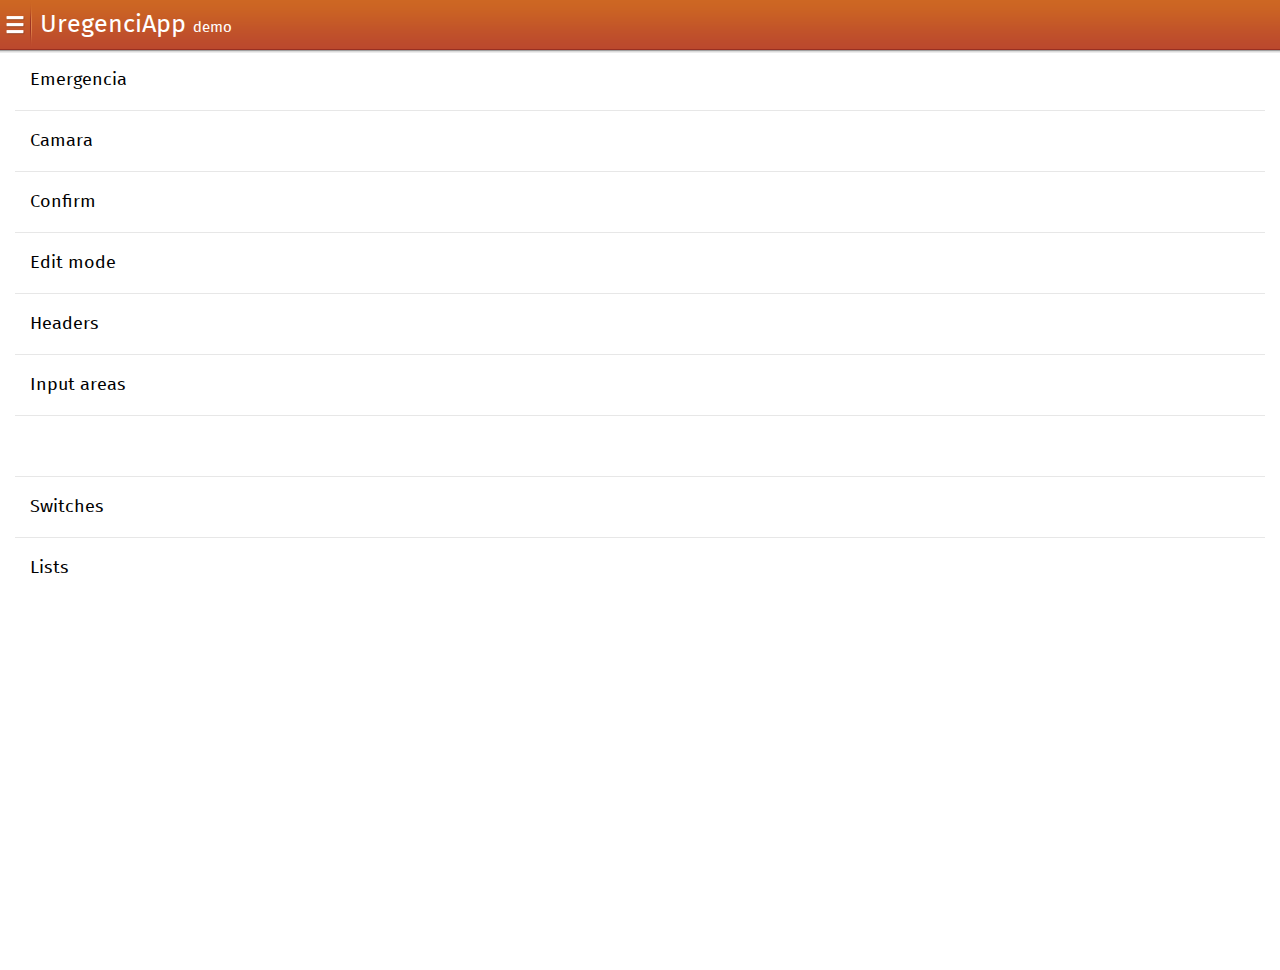
<file: index.html>
<!DOCTYPE html>
<html>
<head>
  <meta charset="utf-8">
  <title>Building Blocks app</title>
  <script>
    // Trun it to false to always install 'normal' package
    var supportHIDPI = false;
    var isFFOS = ("mozApps" in navigator && navigator.userAgent.search("Mobile") != -1);

    if ( isFFOS ) {
      var manifestUrl = '/package/package.manifest';
      var req = navigator.mozApps.installPackage(manifestUrl);
      req.onsuccess = function() {
        console.log(this.result.origin);
      };
      req.onerror = function() {
        console.log(this.error.name);
      };

    } else {
      window.location.href = "views/main.html"
    }

  </script>
</head>
<body>
</body>
</html>
</file>
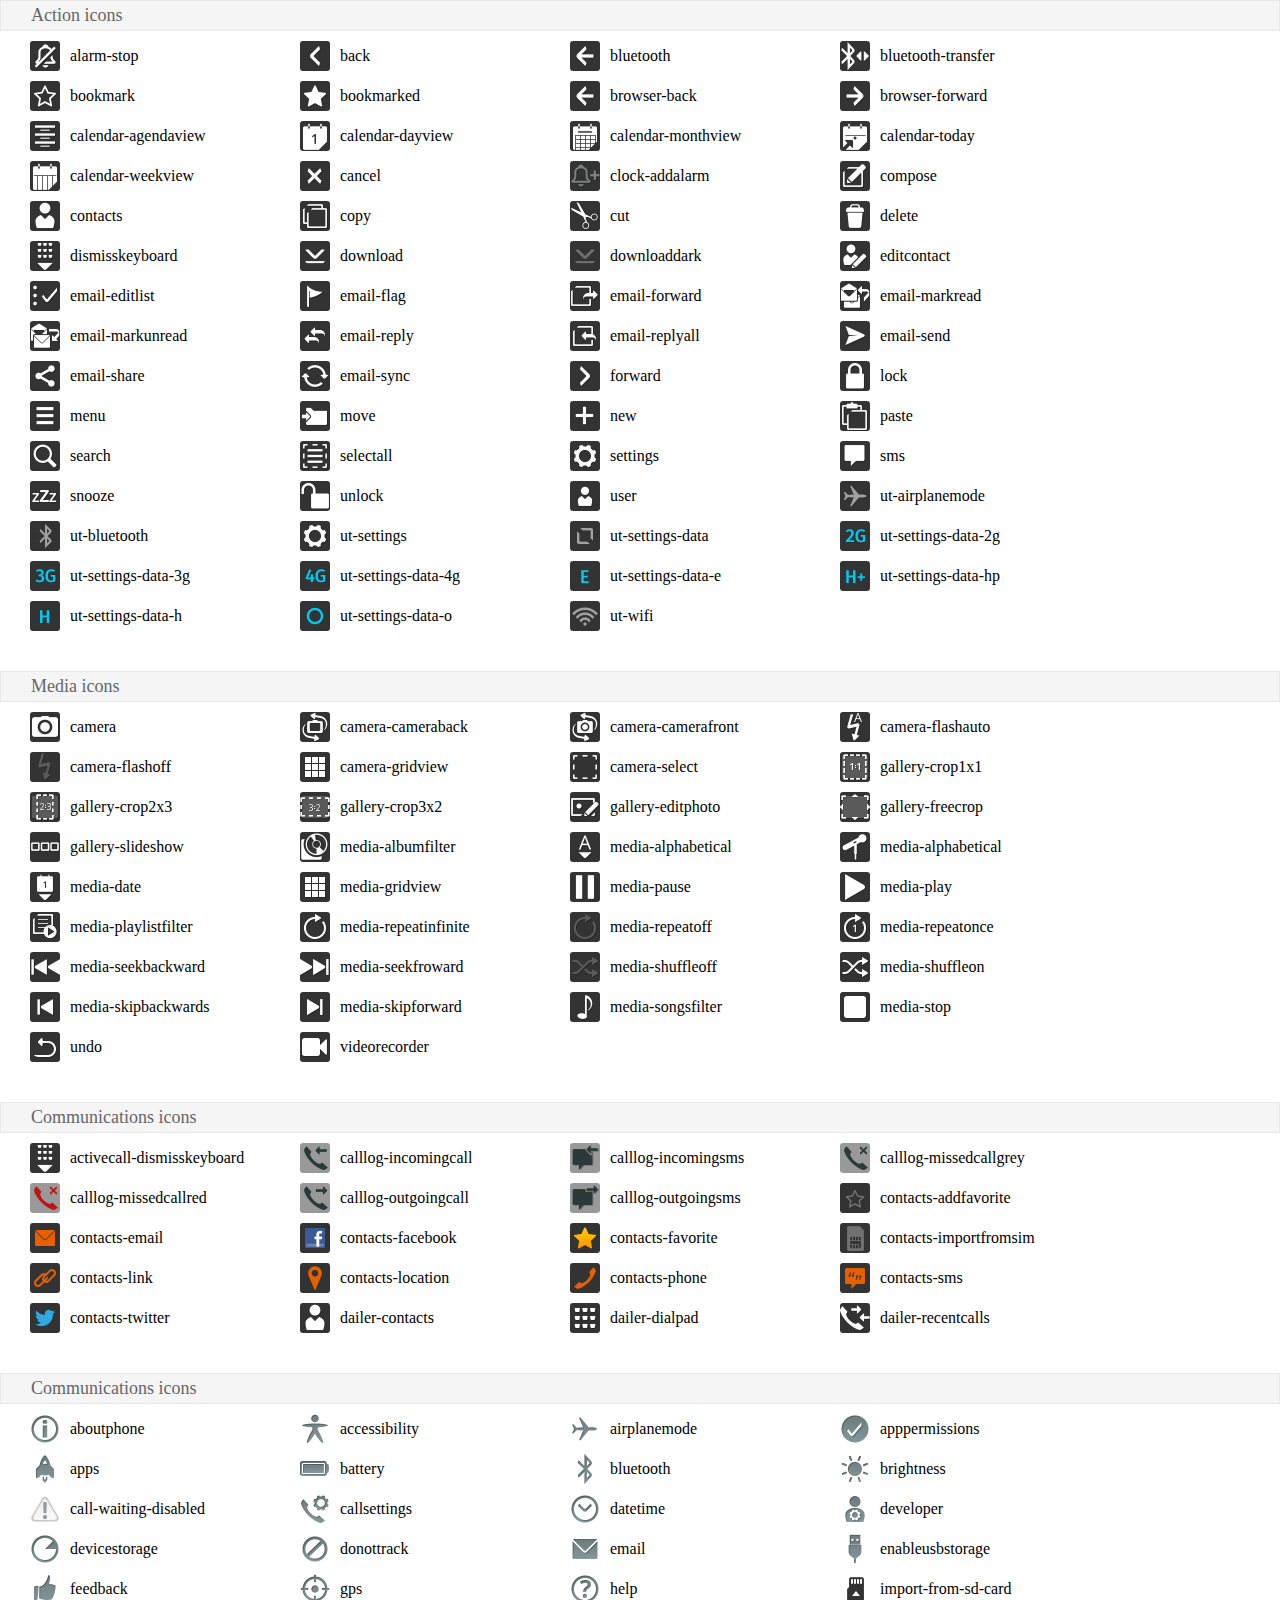
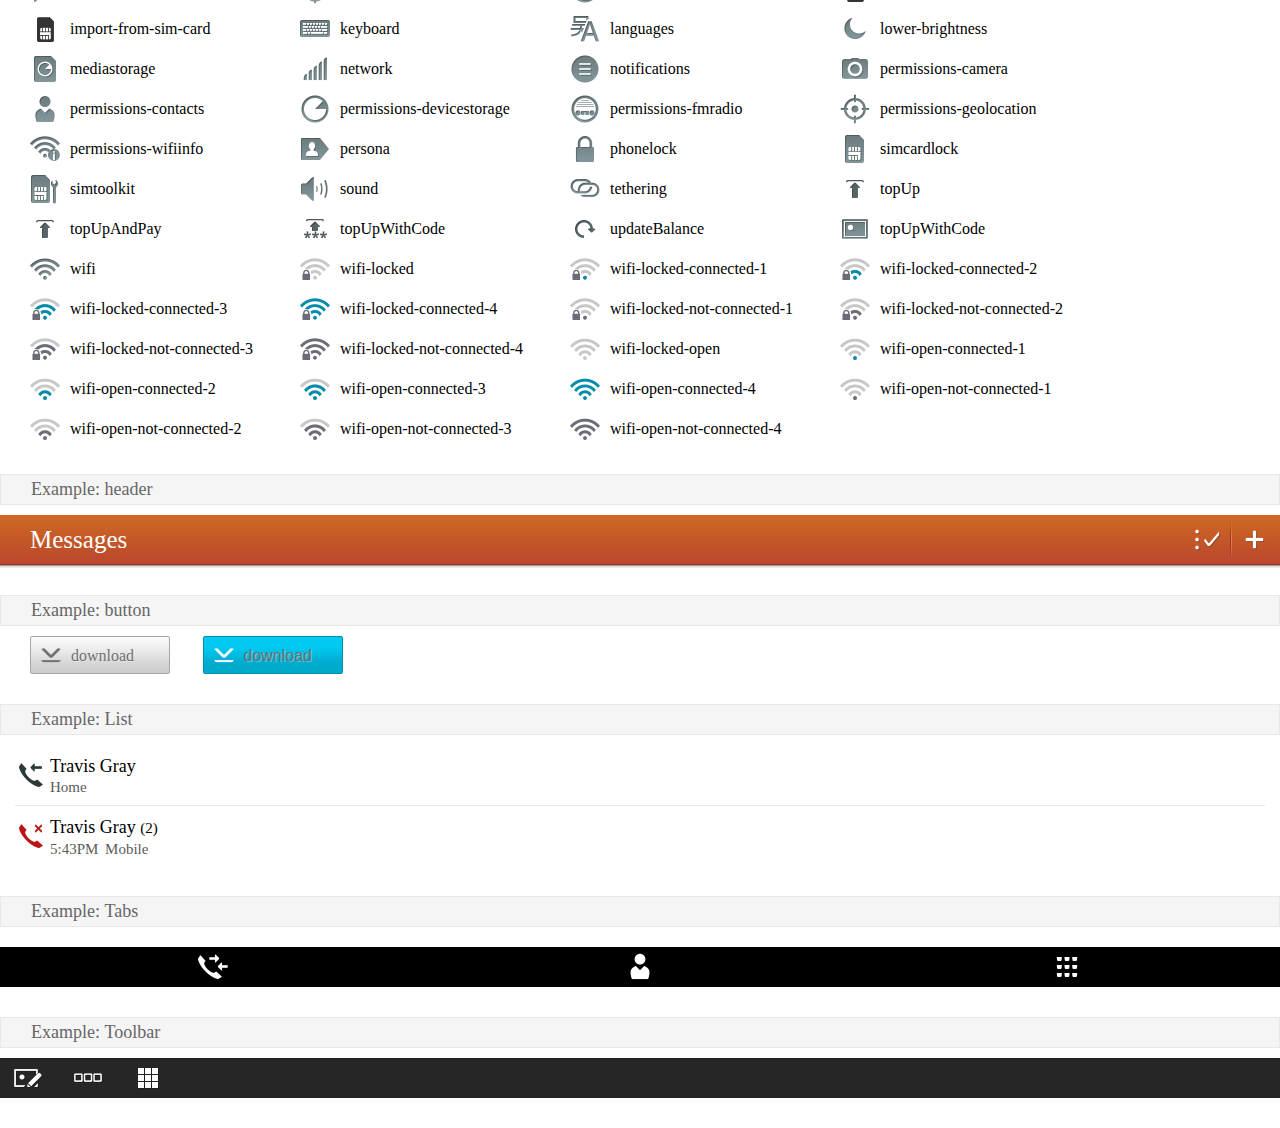
<file: icons/index.html>
<!DOCTYPE html>
<html>
<head>
  <meta charset="utf-8">
  <title>icons</title>

  <link rel="stylesheet" type="text/css" href="../style/buttons.css">
  <link rel="stylesheet" type="text/css" href="../style/headers.css">
  <link rel="stylesheet" type="text/css" href="../style_unstable/lists.css">
  <link rel="stylesheet" type="text/css" href="../style_unstable/tabs.css">
  <link rel="stylesheet" type="text/css" href="../style_unstable/toolbars.css">

  <link rel="stylesheet" type="text/css" href="../cross_browser.css">

  <link rel="stylesheet" type="text/css" href="styles/action_icons.css">
  <link rel="stylesheet" type="text/css" href="styles/media_icons.css">
  <link rel="stylesheet" type="text/css" href="styles/comms_icons.css">
  <link rel="stylesheet" type="text/css" href="styles/settings_icons.css">

  <style>
    /* Styles to make this demo work, don't need to use them in your apps */
    html, body {
      margin: 0;
      padding: 0;
      font-size: 10px;
      background-color: #fff;
    }
    h2 {
      font-size: 1.8rem;
      font-weight: lighter;
      color: #666;
      margin: -1px 0 0;
      background-color: #f5f5f5;
      padding: 0.4rem 0.4rem 0.4rem 3rem;
      border: solid 1px #e8e8e8;
      margin: 30px 0 10px 0;
    }
    h2:first-child {
      margin-top: 0;
    }
    section.icons {
      margin-bottom: 20px;
      display: block;
      overflow: hidden;
    }
    section.icons ul {
      list-style: none;
      margin: 0;
      padding: 0 30px;
      display: block;
      overflow: hidden;
    }
    section.icons li.action-icon,
    section.icons li.comms-icon,
    section.icons li.settings-icon,
    section.icons li.media-icon {
      line-height: 30px;
      font-size: 16px;
      margin-bottom: 10px;
      position: relative;
      float: left;
      width: 270px;
    }
    section.icons li.action-icon:after,
    section.icons li.comms-icon:after,
    section.icons li.settings-icon:after,
    section.icons li.media-icon:after {
        background: rgba(0,0,0, 0.8);
        content: "";
        width: 30px;
        height: 30px;
        position: absolute;
        left: 0;
        border-radius: 3px;
        -moz-border-radius: 3px;
        -webkit-border-radius: 3px;
    }
    section.icons li.settings-icon:after {
        background: #fff;
    }
    section.icons li.comms-icon.dark:after {
        background: rgba(0,0,0, 0.4);
    }
    section.icons li.action-icon:before,
    section.icons li.comms-icon:before,
    section.icons li.settings-icon:before,
    section.icons li.media-icon:before {
        z-index: 1;
    }
    section.icons li.action-icon span,
    section.icons li.comms-icon span,
    section.icons li.settings-icon span,
    section.icons li.media-icon span {
        padding-left: 40px;
    }

    section.examples .action-icon {
      margin: 0 0 0 30px;
      width: 14rem;
    }
    section.examples [role="toolbar"] {
      display: block;
      overflow: hidden;
      position: relative;
      margin: 0 0 30px 0;
    }
    section.examples [role="tablist"] {
      height: 5rem;
      display: block;
      overflow: hidden;
      position: relative;
      margin: 0 0 30px 0;
    }
  </style>
</head>
<body>

  <section class="icons">
    <h2>Action icons</h2>
    <ul>
      <li class="action-icon alarm-stop"><span>alarm-stop</span></li>
      <li class="action-icon back"><span>back</span></li>
      <li class="action-icon bluetooth"><span>bluetooth</span></li>
      <li class="action-icon bluetooth-transfer"><span>bluetooth-transfer</span></li>
      <li class="action-icon bookmark"><span>bookmark</span></li>
      <li class="action-icon bookmarked"><span>bookmarked</span></li>
      <li class="action-icon browser-back"><span>browser-back</span></li>
      <li class="action-icon browser-forward"><span>browser-forward</span></li>
      <li class="action-icon calendar-agendaview"><span>calendar-agendaview</span></li>
      <li class="action-icon calendar-dayview"><span>calendar-dayview</span></li>
      <li class="action-icon calendar-monthview"><span>calendar-monthview</span></li>
      <li class="action-icon calendar-today"><span>calendar-today</span></li>
      <li class="action-icon calendar-weekview"><span>calendar-weekview</span></li>
      <li class="action-icon cancel"><span>cancel</span></li>
      <li class="action-icon clock-addalarm"><span>clock-addalarm</span></li>
      <li class="action-icon compose"><span>compose</span></li>
      <li class="action-icon contacts"><span>contacts</span></li>
      <li class="action-icon copy"><span>copy</span></li>
      <li class="action-icon cut"><span>cut</span></li>
      <li class="action-icon delete"><span>delete</span></li>
      <li class="action-icon dismisskeyboard"><span>dismisskeyboard</span></li>
      <li class="action-icon download"><span>download</span></li>
      <li class="action-icon downloaddark"><span>downloaddark</span></li>
      <li class="action-icon editcontact"><span>editcontact</span></li>
      <li class="action-icon email-editlist"><span>email-editlist</span></li>
      <li class="action-icon email-flag"><span>email-flag</span></li>
      <li class="action-icon email-forward"><span>email-forward</span></li>
      <li class="action-icon email-markread"><span>email-markread</span></li>
      <li class="action-icon email-markunread"><span>email-markunread</span></li>
      <li class="action-icon email-reply"><span>email-reply</span></li>
      <li class="action-icon email-replyall"><span>email-replyall</span></li>
      <li class="action-icon email-send"><span>email-send</span></li>
      <li class="action-icon email-share"><span>email-share</span></li>
      <li class="action-icon email-sync"><span>email-sync</span></li>
      <li class="action-icon forward"><span>forward</span></li>
      <li class="action-icon lock"><span>lock</span></li>
      <li class="action-icon menu"><span>menu</span></li>
      <li class="action-icon move"><span>move</span></li>
      <li class="action-icon new"><span>new</span></li>
      <li class="action-icon paste"><span>paste</span></li>
      <li class="action-icon search"><span>search</span></li>
      <li class="action-icon selectall"><span>selectall</span></li>
      <li class="action-icon settings"><span>settings</span></li>
      <li class="action-icon sms"><span>sms</span></li>
      <li class="action-icon snooze"><span>snooze</span></li>
      <li class="action-icon unlock"><span>unlock</span></li>
      <li class="action-icon user"><span>user</span></li>
      <li class="action-icon ut-airplanemode"><span>ut-airplanemode</span></li>
      <li class="action-icon ut-bluetooth"><span>ut-bluetooth</span></li>
      <li class="action-icon ut-settings"><span>ut-settings</span></li>
      <li class="action-icon ut-settings-data"><span>ut-settings-data</span></li>
      <li class="action-icon ut-settings-data-2g"><span>ut-settings-data-2g</span></li>
      <li class="action-icon ut-settings-data-3g"><span>ut-settings-data-3g</span></li>
      <li class="action-icon ut-settings-data-4g"><span>ut-settings-data-4g</span></li>
      <li class="action-icon ut-settings-data-e"><span>ut-settings-data-e</span></li>
      <li class="action-icon ut-settings-data-hp"><span>ut-settings-data-hp</span></li>
      <li class="action-icon ut-settings-data-h"><span>ut-settings-data-h</span></li>
      <li class="action-icon ut-settings-data-o"><span>ut-settings-data-o</span></li>
      <li class="action-icon ut-wifi"><span>ut-wifi</span></li>
    </ul>

    <h2>Media icons</h2>
    <ul class="icons-view">
      <li class="media-icon camera"><span>camera</span></li>
      <li class="media-icon camera-cameraback"><span>camera-cameraback</span></li>
      <li class="media-icon camera-camerafront"><span>camera-camerafront</span></li>
      <li class="media-icon camera-flashauto"><span>camera-flashauto</span></li>
      <li class="media-icon camera-flashoff"><span>camera-flashoff</span></li>
      <li class="media-icon camera-gridview"><span>camera-gridview</span></li>
      <li class="media-icon camera-select"><span>camera-select</span></li>
      <li class="media-icon gallery-crop1x1"><span>gallery-crop1x1</span></li>
      <li class="media-icon gallery-crop2x3"><span>gallery-crop2x3</span></li>
      <li class="media-icon gallery-crop3x2"><span>gallery-crop3x2</span></li>
      <li class="media-icon gallery-editphoto"><span>gallery-editphoto</span></li>
      <li class="media-icon gallery-freecrop"><span>gallery-freecrop</span></li>
      <li class="media-icon gallery-slideshow"><span>gallery-slideshow</span></li>
      <li class="media-icon media-albumfilter"><span>media-albumfilter</span></li>
      <li class="media-icon media-alphabetical"><span>media-alphabetical</span></li>
      <li class="media-icon media-artistfilter"><span>media-alphabetical</span></li>
      <li class="media-icon media-date"><span>media-date</span></li>
      <li class="media-icon media-gridview"><span>media-gridview</span></li>
      <li class="media-icon media-pause"><span>media-pause</span></li>
      <li class="media-icon media-play"><span>media-play</span></li>
      <li class="media-icon media-playlistfilter"><span>media-playlistfilter</span></li>
      <li class="media-icon media-repeatinfinite"><span>media-repeatinfinite</span></li>
      <li class="media-icon media-repeatoff"><span>media-repeatoff</span></li>
      <li class="media-icon media-repeatonce"><span>media-repeatonce</span></li>
      <li class="media-icon media-seekbackward"><span>media-seekbackward</span></li>
      <li class="media-icon media-seekfroward"><span>media-seekfroward</span></li>
      <li class="media-icon media-shuffleoff"><span>media-shuffleoff</span></li>
      <li class="media-icon media-shuffleon"><span>media-shuffleon</span></li>
      <li class="media-icon media-skipbackwards"><span>media-skipbackwards</span></li>
      <li class="media-icon media-skipforward"><span>media-skipforward</span></li>
      <li class="media-icon media-songsfilter"><span>media-songsfilter</span></li>
      <li class="media-icon media-stop"><span>media-stop</span></li>
      <li class="media-icon undo"><span>undo</span></li>
      <li class="media-icon videorecorder"><span>videorecorder</span></li>
    </ul>

    <h2>Communications icons</h2>
    <ul class="icons-view">
      <li class="comms-icon activecall-dismisskeyboard"><span>activecall-dismisskeyboard</span></li>
      <li class="comms-icon dark calllog-incomingcall"><span>calllog-incomingcall</span></li>
      <li class="comms-icon dark calllog-incomingsms"><span>calllog-incomingsms</span></li>
      <li class="comms-icon dark calllog-missedcallgrey"><span>calllog-missedcallgrey</span></li>
      <li class="comms-icon dark calllog-missedcallred"><span>calllog-missedcallred</span></li>
      <li class="comms-icon dark calllog-outgoingcall"><span>calllog-outgoingcall</span></li>
      <li class="comms-icon dark calllog-outgoingsms"><span>calllog-outgoingsms</span></li>
      <li class="comms-icon contacts-addfavorite"><span>contacts-addfavorite</span></li>
      <li class="comms-icon contacts-email"><span>contacts-email</span></li>
      <li class="comms-icon contacts-facebook"><span>contacts-facebook</span></li>
      <li class="comms-icon contacts-favorite"><span>contacts-favorite</span></li>
      <li class="comms-icon contacts-importfromsim"><span>contacts-importfromsim</span></li>
      <li class="comms-icon contacts-link"><span>contacts-link</span></li>
      <li class="comms-icon contacts-location"><span>contacts-location</span></li>
      <li class="comms-icon contacts-phone"><span>contacts-phone</span></li>
      <li class="comms-icon contacts-sms"><span>contacts-sms</span></li>
      <li class="comms-icon contacts-twitter"><span>contacts-twitter</span></li>
      <li class="comms-icon dailer-contacts"><span>dailer-contacts</span></li>
      <li class="comms-icon dailer-dialpad"><span>dailer-dialpad</span></li>
      <li class="comms-icon dailer-recentcalls"><span>dailer-recentcalls</span></li>
    </ul>

    <h2>Communications icons</h2>
    <ul class="icons-view">
      <li class="settings-icon aboutphone"><span>aboutphone</span></li>
      <li class="settings-icon accessibility"><span>accessibility</span></li>
      <li class="settings-icon airplanemode"><span>airplanemode</span></li>
      <li class="settings-icon apppermissions"><span>apppermissions</span></li>
      <li class="settings-icon apps"><span>apps</span></li>
      <li class="settings-icon battery"><span>battery</span></li>
      <li class="settings-icon bluetooth"><span>bluetooth</span></li>
      <li class="settings-icon brightness"><span>brightness</span></li>
      <li class="settings-icon call-waiting-disabled"><span>call-waiting-disabled</span></li>
      <li class="settings-icon callsettings"><span>callsettings</span></li>
      <li class="settings-icon datetime"><span>datetime</span></li>
      <li class="settings-icon developer"><span>developer</span></li>
      <li class="settings-icon devicestorage"><span>devicestorage</span></li>
      <li class="settings-icon donottrack"><span>donottrack</span></li>
      <li class="settings-icon email"><span>email</span></li>
      <li class="settings-icon enableusbstorage"><span>enableusbstorage</span></li>
      <li class="settings-icon feedback"><span>feedback</span></li>
      <li class="settings-icon gps"><span>gps</span></li>
      <li class="settings-icon help"><span>help</span></li>
      <li class="settings-icon import-from-sd-card"><span>import-from-sd-card</span></li>
      <li class="settings-icon import-from-sim-card"><span>import-from-sim-card</span></li>
      <li class="settings-icon keyboard"><span>keyboard</span></li>
      <li class="settings-icon languages"><span>languages</span></li>
      <li class="settings-icon lower-brightness"><span>lower-brightness</span></li>
      <li class="settings-icon mediastorage"><span>mediastorage</span></li>
      <li class="settings-icon network"><span>network</span></li>
      <li class="settings-icon notifications"><span>notifications</span></li>
      <li class="settings-icon permissions-camera"><span>permissions-camera</span></li>
      <li class="settings-icon permissions-contacts"><span>permissions-contacts</span></li>
      <li class="settings-icon permissions-devicestorage"><span>permissions-devicestorage</span></li>
      <li class="settings-icon permissions-fmradio"><span>permissions-fmradio</span></li>
      <li class="settings-icon permissions-geolocation"><span>permissions-geolocation</span></li>
      <li class="settings-icon permissions-wifiinfo"><span>permissions-wifiinfo</span></li>
      <li class="settings-icon persona"><span>persona</span></li>
      <li class="settings-icon phonelock"><span>phonelock</span></li>
      <li class="settings-icon simcardlock"><span>simcardlock</span></li>
      <li class="settings-icon simtoolkit"><span>simtoolkit</span></li>
      <li class="settings-icon sound"><span>sound</span></li>
      <li class="settings-icon tethering"><span>tethering</span></li>
      <li class="settings-icon topUp"><span>topUp</span></li>
      <li class="settings-icon topUpAndPay"><span>topUpAndPay</span></li>
      <li class="settings-icon topUpWithCode"><span>topUpWithCode</span></li>
      <li class="settings-icon updateBalance"><span>updateBalance</span></li>
      <li class="settings-icon wallpaper"><span>topUpWithCode</span></li>
      <li class="settings-icon wifi"><span>wifi</span></li>
      <li class="settings-icon wifi-locked"><span>wifi-locked</span></li>
      <li class="settings-icon wifi-locked-connected-1"><span>wifi-locked-connected-1</span></li>
      <li class="settings-icon wifi-locked-connected-2"><span>wifi-locked-connected-2</span></li>
      <li class="settings-icon wifi-locked-connected-3"><span>wifi-locked-connected-3</span></li>
      <li class="settings-icon wifi-locked-connected-4"><span>wifi-locked-connected-4</span></li>
      <li class="settings-icon wifi-locked-not-connected-1"><span>wifi-locked-not-connected-1</span></li>
      <li class="settings-icon wifi-locked-not-connected-2"><span>wifi-locked-not-connected-2</span></li>
      <li class="settings-icon wifi-locked-not-connected-3"><span>wifi-locked-not-connected-3</span></li>
      <li class="settings-icon wifi-locked-not-connected-4"><span>wifi-locked-not-connected-4</span></li>
      <li class="settings-icon wifi-open"><span>wifi-locked-open</span></li>
      <li class="settings-icon wifi-open-connected-1"><span>wifi-open-connected-1</span></li>
      <li class="settings-icon wifi-open-connected-2"><span>wifi-open-connected-2</span></li>
      <li class="settings-icon wifi-open-connected-3"><span>wifi-open-connected-3</span></li>
      <li class="settings-icon wifi-open-connected-4"><span>wifi-open-connected-4</span></li>
      <li class="settings-icon wifi-open-not-connected-1"><span>wifi-open-not-connected-1</span></li>
      <li class="settings-icon wifi-open-not-connected-2"><span>wifi-open-not-connected-2</span></li>
      <li class="settings-icon wifi-open-not-connected-3"><span>wifi-open-not-connected-3</span></li>
      <li class="settings-icon wifi-open-not-connected-4"><span>wifi-open-not-connected-4</span></li>
    </ul>
  </section>

  <section class="examples">
    <h2>Example: <strong>header</strong></h2>

    <section role="region">
      <header>
        <menu type="toolbar">
          <a href="#"><span class="icon action-icon email-editlist">edit</span></a>
          <a href="#"><span class="icon action-icon new">add</span></a>
        </menu>
        <h1>Messages</h1>
      </header>
    </section>
    
    <h2>Example: <strong>button</strong></h2>
    <div>
      <a class="action-icon downloaddark"role="button" href="#">download</a>
      <button class="action-icon download recommend">download</button>
    </div>
    
    <h2>Example: <strong>List</strong></h2>
    <section data-type="list">
      <ul>
        <li>
          <aside class="icon comms-icon calllog-incomingcall">
            asidecall
          </aside>
          <a href="#">
            <p>Travis Gray</p>
            <p>Home</p>
          </a>
        </li>
        <li>
          <aside class="icon comms-icon calllog-missedcallred">
            asidecall
          </aside>
          <p>Travis Gray <em>(2)</em></p>
          <p>
            <time datetime="17:43">5:43PM</time>
            Mobile
          </p>
        </li>
      </ul>
    </section>
    
    <h2>Example: <strong>Tabs</strong></h2>
    <ul role="tablist" data-items="3" class="bottom">
      <li id="panel1" role="tab">
        <a href="#panel1" class="icon comms-icon dailer-recentcalls">comms</a>
        <div role="tabpanel"></div>
      </li>
      <li id="panel2" role="tab">
        <a href="#panel2" class="icon comms-icon dailer-contacts">contacts</a>
        <div role="tabpanel"></div>
      </li>
      <li id="panel3" role="tab">
        <a class="icon comms-icon dailer-dialpad">dialer</a>
        <div role="tabpanel"></div>
      </li>
    </ul>

    <h2>Example: <strong>Toolbar</strong></h2>
    <div role="toolbar">
      <ul>
        <li><button class="media-icon gallery-editphoto">Edit</button></li>
        <li><button class="media-icon gallery-slideshow">Slideshow</button></li>
        <li><button class="media-icon media-gridview">Grid</button></li>
      </ul>
      <ul></ul>
    </div>
  </section>
</body>
</html>
</file>
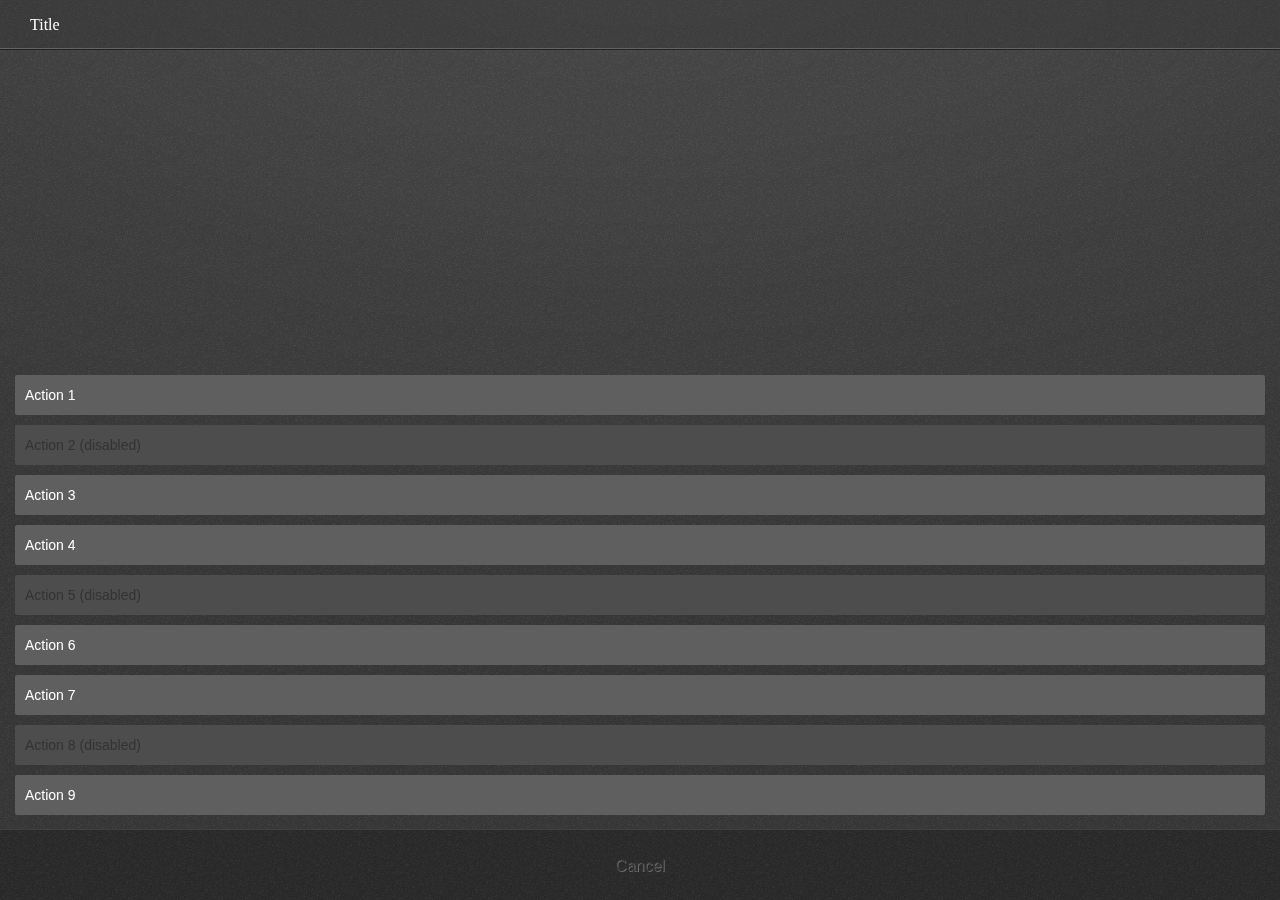
<file: style/action_menu/index.html>
<!DOCTYPE html>
<html>
<head>
  <meta charset="utf-8">
  <title>Action menu</title>
  <meta name="description" content="Presenting a list of actions related to the App content">

  <link rel="stylesheet" href="../action_menu.css">
  <!--
    - This <style> element is only used for the example code;
    - it is not required for the real use case.
    -->
  <style type="text/css">
    html, body {
      margin: 0;
      padding: 0;
      font-size: 10px;
      background-color: #fff;
    }
    body {
      background: none;
    }
  </style>
</head>
<body role="application">

  <form role="dialog" data-type="action" onsubmit="return false;">
    <header>Title</header> <!-- this header is optional -->
    <menu>
      <button> Action 1 </button>
      <button disabled> Action 2 (disabled) </button>
      <button> Action 3 </button>
      <button> Action 4 </button>
      <button disabled> Action 5 (disabled) </button>
      <button> Action 6 </button>
      <button> Action 7 </button>
      <button disabled> Action 8 (disabled) </button>
      <button> Action 9 </button>
      <button> Cancel </button>
    </menu>
  </form>

</body>
</html>
</file>
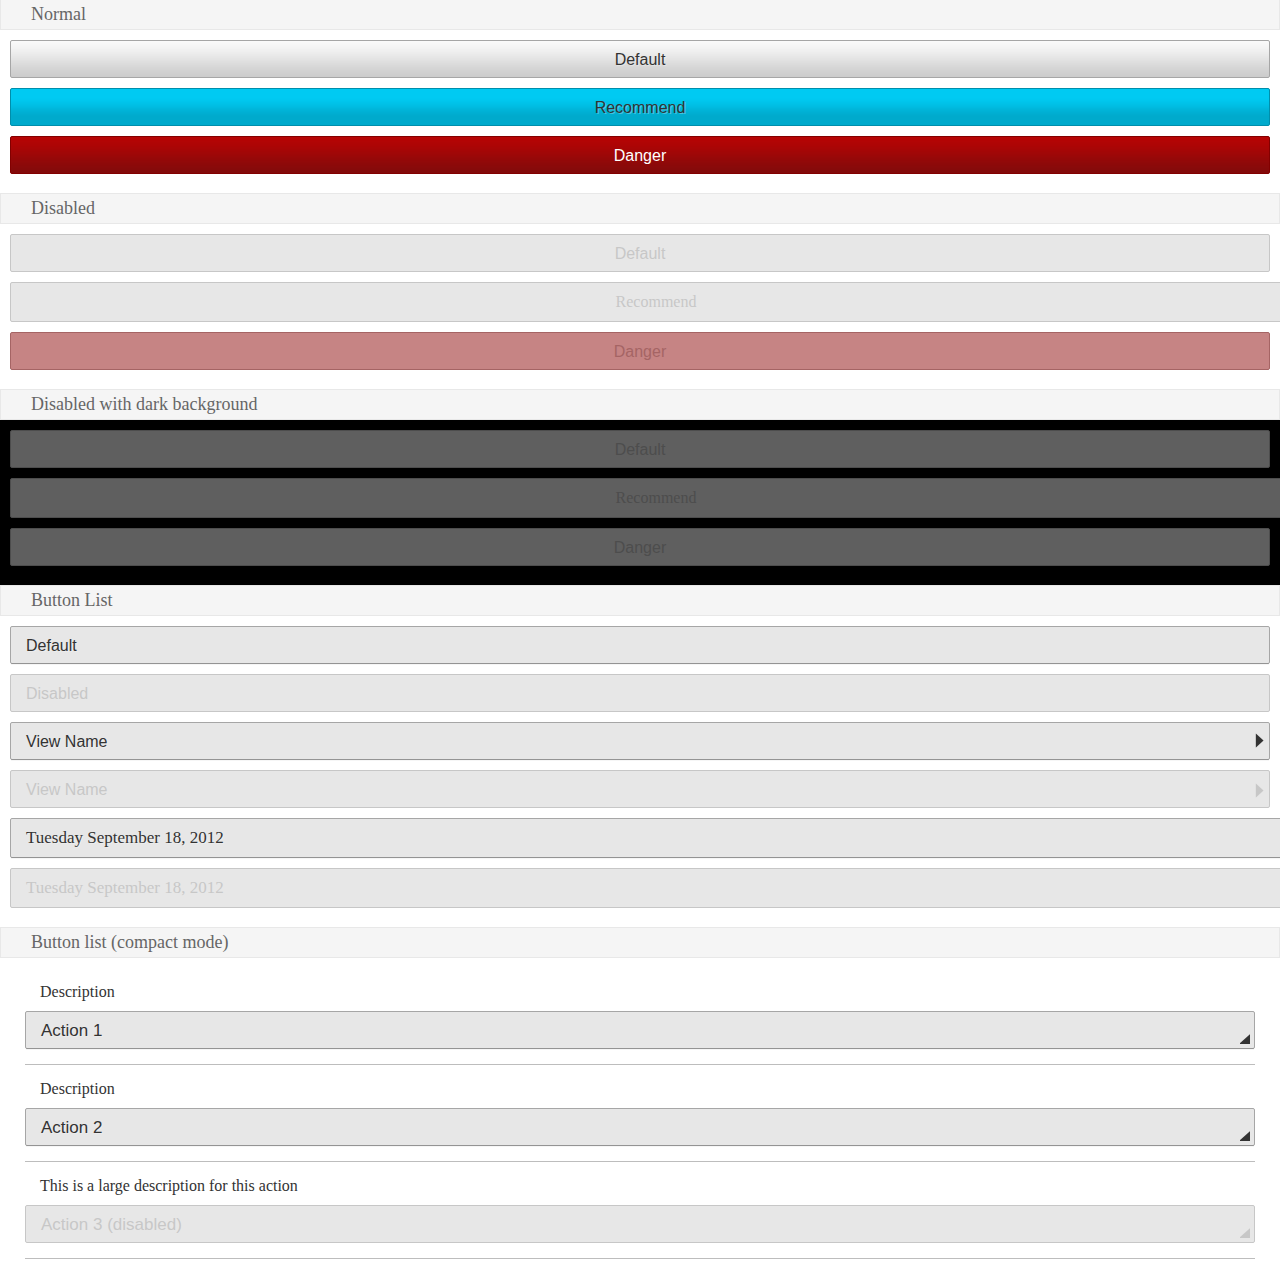
<file: style/buttons/index.html>
<!DOCTYPE html>
<html>
<head>
  <meta charset="utf-8">

  <title>Buttons</title>
  <meta name="description" content="You can use button tag or also anchor tag with role button">

  <link rel="stylesheet" href="../buttons.css">

  <!--
    - This <style> and <link> is only used for the example preview,
    - it isn't needed for the real use case.
    -->
  <style>
    html, body {
      margin: 0;
      padding: 0;
      font-size: 10px;
      background-color: #fff;
    }

    h2.bb-docs {
      font-size: 1.8rem;
      font-weight: lighter;
      color: #666;
      margin: -0.1rem 0 0;
      background-color: #f5f5f5;
      padding: 0.4rem 0.4rem 0.4rem 3rem;
      border: solid 0.1rem #e8e8e8;
    }

    div.bb-docs {
      padding: 1rem;
    }

    div.bb-docs.dark {
      background: #000;
    }

    ul {
      padding: 0;
      margin: 0;
      list-style: none;
    }

    body[role="application"] > [role="region"] {
      height: 100%;
      position: relative;
    }
  </style>
</head>
<body role="application">
  <h2 class="bb-docs">Normal</h2>
  <div class="bb-docs">
    <button>Default</button>
    <button class="recommend">Recommend</button>
    <button class="danger">Danger</button>
   </div>

  <h2 class="bb-docs">Disabled</h2>
  <div class="bb-docs">
    <button disabled>Default</button>
    <a href="#" role="button" aria-disabled="true" class="recommend">Recommend</a>
    <button disabled class="danger">Danger</button>
  </div>

  <h2 class="bb-docs">Disabled with dark background</h2>
  <div class="bb-docs dark">
    <button disabled>Default</button>
    <a href="#" role="button" aria-disabled="true" class="recommend">Recommend</a>
    <button disabled class="danger">Danger</button>
  </div>

  <h2 class="bb-docs">Button List </h2>
  <div class="bb-docs">
    <ul>
      <li>
        <button>Default</button>
      </li>
      <li>
        <button disabled="disabled">Disabled</button>
      </li>
      <li>
        <button class="icon icon-view">
          View Name
        </button>
      </li>
      <li>
        <button disabled="disabled" class="icon icon-view">
          View Name
        </button>
      </li>
      <li>
        <a role="button" class="icon icon-dialog">
          Tuesday September 18, 2012
        </a>
      </li>
      <li>
        <a role="button" aria-disabled="true" class="icon icon-dialog">
          Tuesday September 18, 2012
        </a>
      </li>
    </ul>
  </div>

  <h2 class="bb-docs">Button list (compact mode)</h2>
  <div class="bb-docs">
    <ul class="compact">
      <li>
        <label>Description</label>
        <button class="icon icon-dialog">Action 1</button>
      </li>
      <li>
        <label>Description</label>
        <button class="icon icon-dialog">Action 2</button>
      </li>
      <li>
        <label>This is a large description for this action</label>
        <button class="icon icon-dialog" disabled >Action 3 (disabled)</button>
      </li>
    </ul>
  </div>
</body>
</html>
</file>
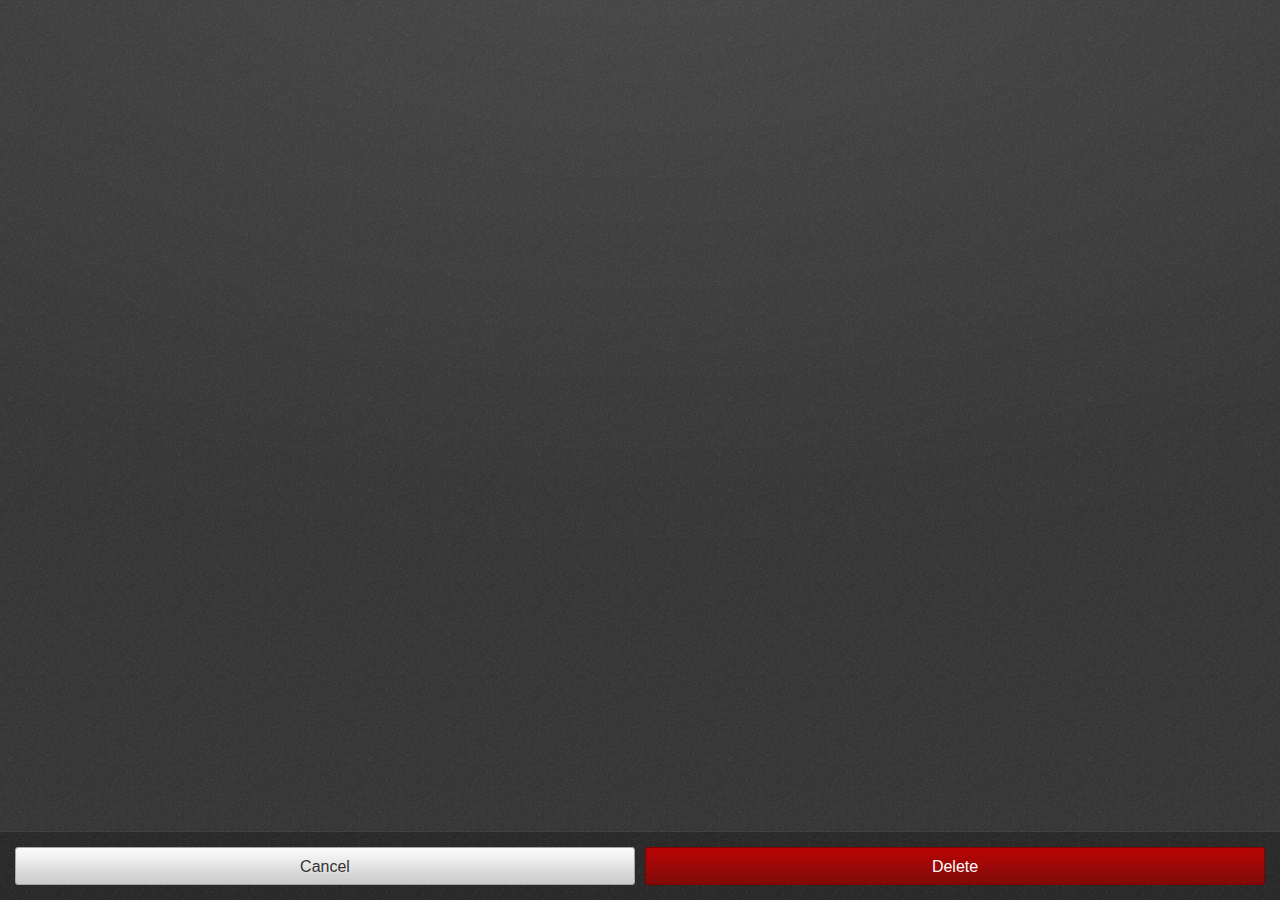
<file: style/confirm/index.html>
<!DOCTYPE html>
<html>
<head>
  <meta charset="utf-8">

  <title>Confirm</title>
  <meta name="description" content="Prompts user to take action">

  <link rel="stylesheet" href="../confirm.css">

  <!--
    - This <style> element is only used for the example code;
    - it is not required for the real use case.
    -->
  <style type="text/css">
    html, body {
      margin: 0;
      padding: 0;
      font-size: 10px;
      background-color: #fff;
    }
    body {
      background: none;
    }
  </style>
</head>

<body role="application">

  <form role="dialog" data-type="confirm">
    <section>
      <h1>Confirmation</h1>
      <p>Are you sure you want to delete this contact?</p>
    </section>
    <menu>
      <button>Cancel</button>
      <button class="danger">Delete</button>
    </menu>
  </form>

</body>
</html>
</file>
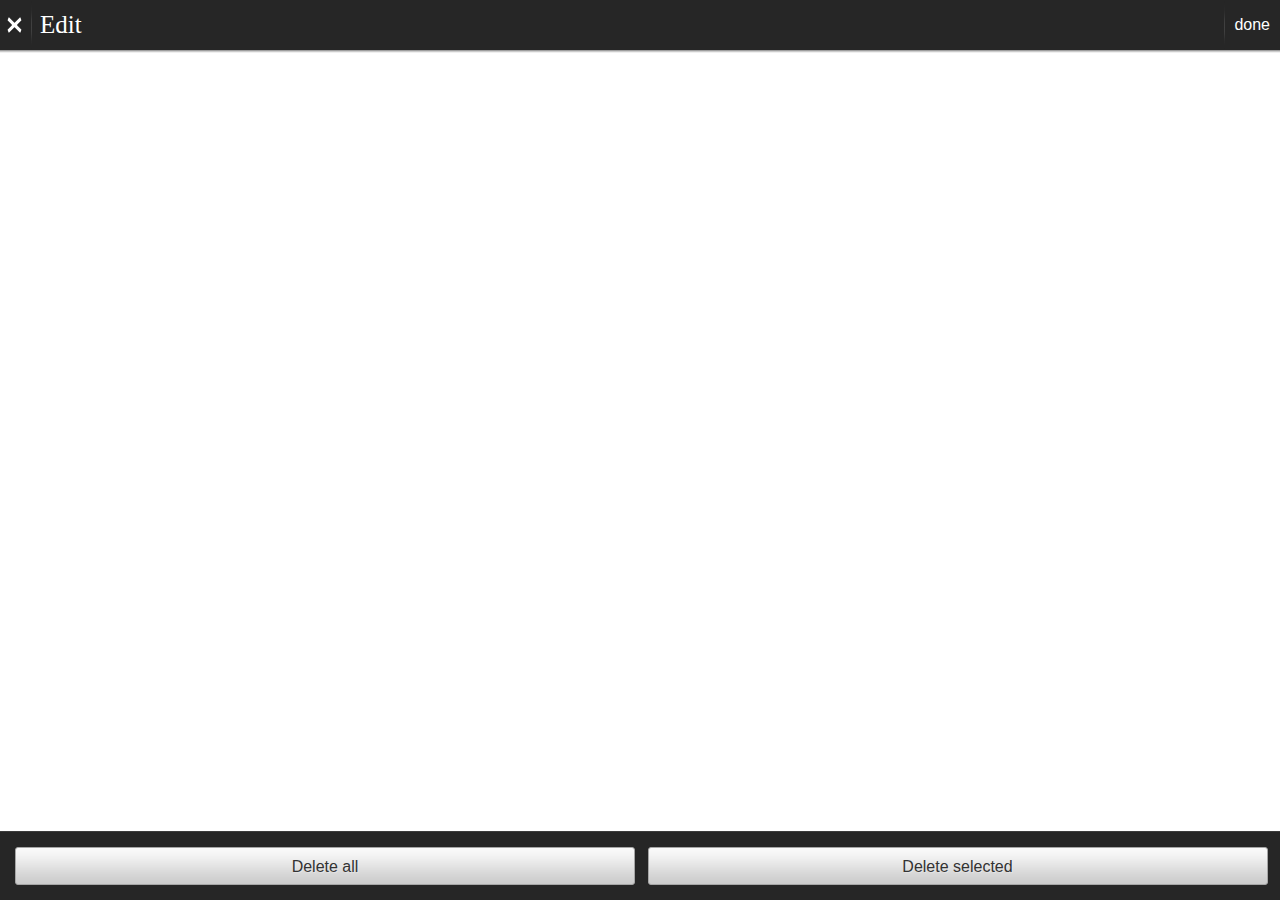
<file: style/edit_mode/index.html>
<!DOCTYPE html>
<html>
<head>
  <meta charset="utf-8">

  <title>Edit mode</title>
  <meta name="description" content="Starts an edition mode for adding or removing items">

  <link rel="stylesheet" href="../edit_mode.css">

  <!--
    - This <style> element is only used for the example code;
    - it is not required for the real use case.
    -->
  <style type="text/css">
    html, body {
      margin: 0;
      padding: 0;
      font-size: 10px;
      background-color: #fff;
    }
    body {
      background: none;
    }
  </style>
</head>

<body role="application">

  <form role="dialog" data-type="edit">
    <section>
      <header>
        <button><span class="icon icon-close">close</span></button>
        <menu type="toolbar">
          <button>done</button>
        </menu>
        <h1>Edit</h1>
      </header>
    </section>
    <menu>
      <button>Delete all</button>
      <button>Delete selected</button>
    </menu>
  </form>

</body>
</html>
</file>
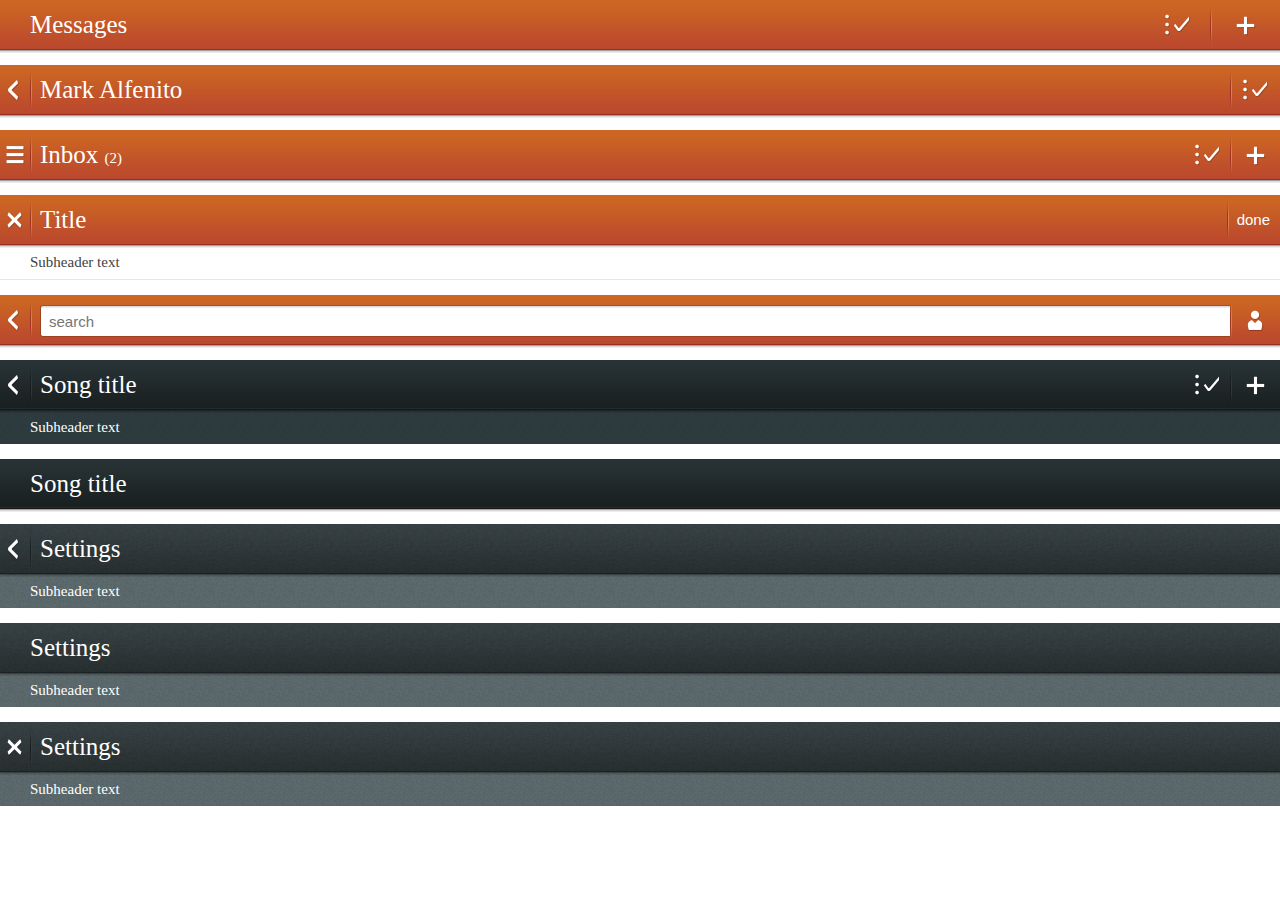
<file: style/headers/index.html>
<!DOCTYPE html>
<html>
<head>
  <meta charset="utf-8">
  <title>Headers</title>
  <meta name="description" content="Providing top-level navigation and inputs for the active view">
  <!--
    - This <style> and <link> is only used for the example preview,
    - it isn't needed for the real use case.
    -->
  <link rel="stylesheet" href="../headers.css">
  <style type="text/css">
    html, body {
      margin: 0;
      padding: 0;
      font-size: 10px;
      background-color: #fff;
    }
    body {
      background: none;
    }
    section[role="region"] {
      margin-bottom: 1.5rem;
      position: relative;
    }
  </style>
</head>
<body role="application">
  <section role="region">
    <header>
      <menu type="toolbar">
        <a href="#"><span class="icon icon-edit">edit</span></a>
        <a href="#"><span class="icon icon-add">add</span></a>
      </menu>
      <h1>Messages</h1>
    </header>
  </section>

  <section role="region">
    <header>
      <a href="#"><span class="icon icon-back">back</span></a>
      <menu type="toolbar">
        <button><span class="icon icon-edit">edit</span></button>
      </menu>
      <h1>Mark Alfenito</h1>
    </header>
  </section>

  <section role="region">
    <header>
      <button><span class="icon icon-menu">menu</span></button>
      <menu type="toolbar">
        <button><span class="icon icon-edit">edit</span></button>
        <button><span class="icon icon-add">add</span></button>
      </menu>
      <h1>Inbox <em>(2)</em></h1>
    </header>
  </section>

  <section role="region">
    <header>
      <button><span class="icon icon-close">close</span></button>
      <menu type="toolbar">
        <button>done</button>
      </menu>
      <h1>Title</h1>
    </header>
    <header>
      <h2>Subheader text</h2>
    </header>
  </section>

  <section role="region">
    <header>
      <button><span class="icon icon-back">back</span></button>
      <menu type="toolbar">
        <button><span class="icon icon-user">user</span></button>
      </menu>
      <form action="#">
        <input type="text" placeholder="search" required="required">
        <button type="reset">Remove text</button>
      </form>
    </header>
  </section>

  <section role="region" class="skin-dark">
    <header>
      <a href="#"><span class="icon icon-back">back</span></a>
      <menu type="toolbar">
        <button><span class="icon icon-edit">edit</span></button>
        <button><span class="icon icon-add">add</span></button>
      </menu>
      <h1>Song title</h1>
    </header>
    <header>
      <h2>Subheader text</h2>
    </header>
  </section>

  <section role="region" class="skin-dark">
    <header>
      <h1>Song title</h1>
    </header>
  </section>

  <section role="region" class="skin-organic">
    <header>
      <a href="#"><span class="icon icon-back">back</span></a>
      <h1>Settings</h1>
    </header>
    <header>
      <h2>Subheader text</h2>
    </header>
  </section>

  <div class="skin-organic">
    <section role="region">
      <header>
        <h1>Settings</h1>
      </header>
      <header>
        <h2>Subheader text</h2>
      </header>
    </section>

    <section role="region">
      <header>
        <a href="#"><span class="icon icon-close">close</span></a>
        <h1>Settings</h1>
      </header>
      <header>
        <h2>Subheader text</h2>
      </header>
    </section>
  </div>

</body>
</html>
</file>
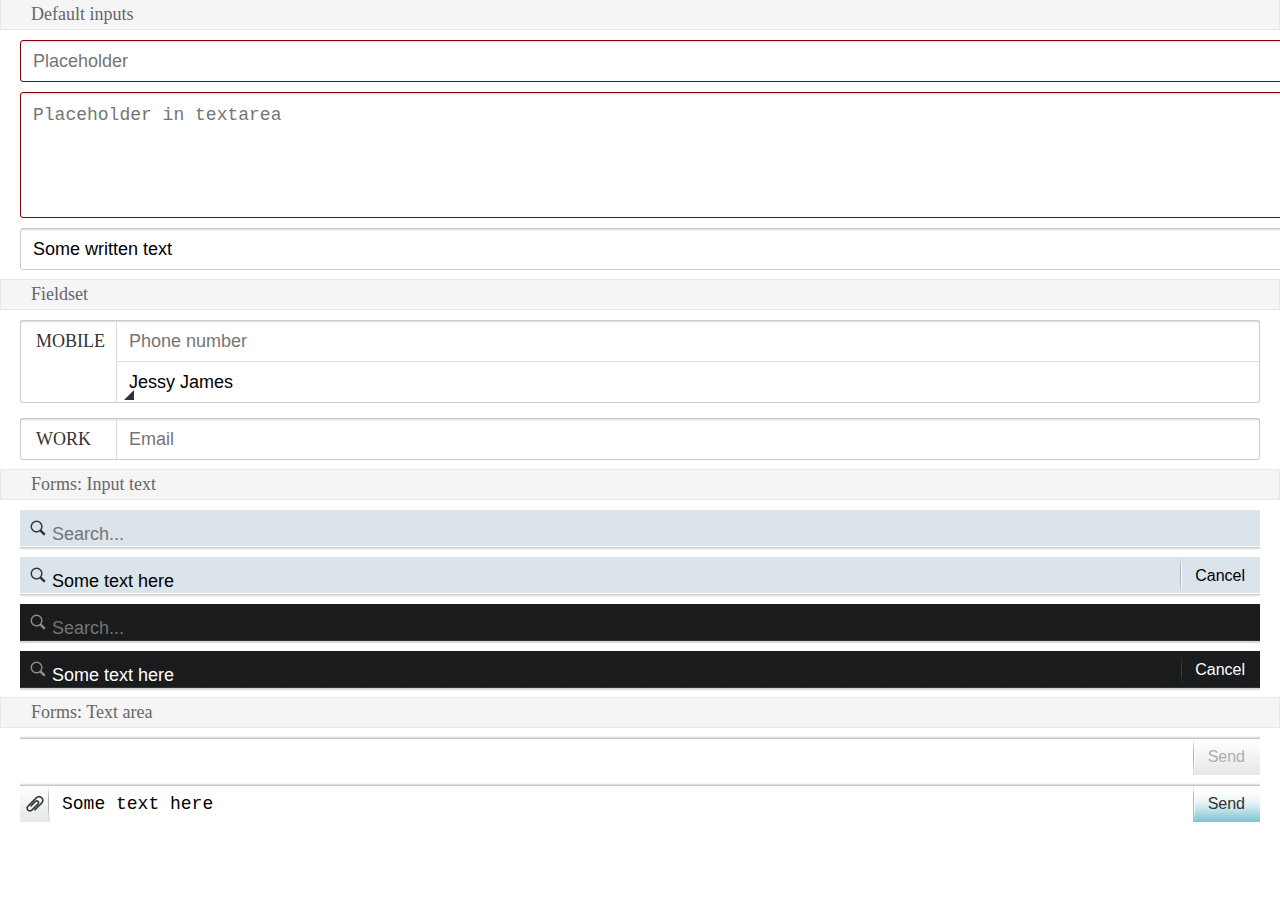
<file: style/input_areas/index.html>
<!DOCTYPE html>
<html dir="ltr">
<head>
  <meta charset="utf-8">

  <title>Input areas</title>
  <link rel="stylesheet" href="../input_areas.css">

  <!--
    This <style> and <link> is only used for the example code, is no needed for the real case use
  -->
  <style>
    html, body {
      margin: 0;
      padding: 0;
      font-size: 10px;
      background-color: #fff;
    }
    body { background: none; }
    h2.bb-docs {
      padding: 0.4rem 3rem;
      margin: -0.1rem 0 0;
      border: solid 0.1rem #e8e8e8;
      color: #666;
      font-size: 1.8rem;
      font-weight: lighter;
      background-color: #f5f5f5;
    }
    form { margin: 1rem 2rem; }

    form[role="search"] button.icon-attachment:before {
      background-image: url([data-uri]);
    }
  </style>
</head>

<body role="application">

    <h2 class="bb-docs">Default inputs</h2>
    <form>
      <p>
        <input type="text" placeholder="Placeholder" required>
        <button type="reset">Clear</button>
      </p>

      <p>
        <textarea placeholder="Placeholder in textarea" required></textarea>
      </p>

      <p>
        <input type="text" placeholder="Placeholder" value="Some written text" required>
        <button type="reset">Clear</button>
      </p>
    </form>

    <h2 class="bb-docs">Fieldset</h2>
     <form>
      <fieldset>
        <legend class="action">Mobile</legend>
        <section>
          <p>
            <input type="tel" placeholder="Phone number" required>
            <button type="reset">Clear</button>
          </p>
          <p>
            <input type="text" placeholder="Name" value="Jessy James" required>
            <button type="reset">Clear</button>
          </p>
        </section>
      </fieldset>

      <fieldset>
        <legend>Work</legend>
        <section>
          <p>
            <input type="tel" placeholder="Email" required>
            <button type="reset">Clear</button>
          </p>
        </section>
      </fieldset>
     </form>

    <h2 class="bb-docs">Forms: Input text</h2>

    <form role="search">
      <p>
        <input type="text" placeholder="Search..." required>
        <button type="reset">Clear</button>
      </p>
    </form>

    <form role="search">
      <button type="submit">Cancel</button>
      <p>
        <input type="text" placeholder="Search..." required value="Some text here">
        <button type="reset">Clear</button>
      </p>
    </form>

    <form role="search" class="skin-dark">
      <p>
        <input type="text" placeholder="Search..." required>
        <button type="reset">Clear</button>
      </p>
    </form>

    <form role="search" class="skin-dark">
      <button type="submit">Cancel</button>
      <p>
        <input type="text" placeholder="Search..." required value="Some text here">
        <button type="reset">Clear</button>
      </p>
    </form>

    <h2 class="bb-docs">Forms: Text area</h2>

    <form role="search" class="bottom">
      <!-- this button should be enabled after start typing in the input field-->
      <button type="submit" disabled>Send</button>
      <p>
        <textarea required></textarea>
      </p>
    </form>

    <form role="search" class="bottom">
      <button class="icon icon-attachment">Attachment</button>
      <button type="submit">Send</button>
      <p>
        <textarea required>Some text here</textarea>
      </p>
    </form>

</body>
</html>
</file>
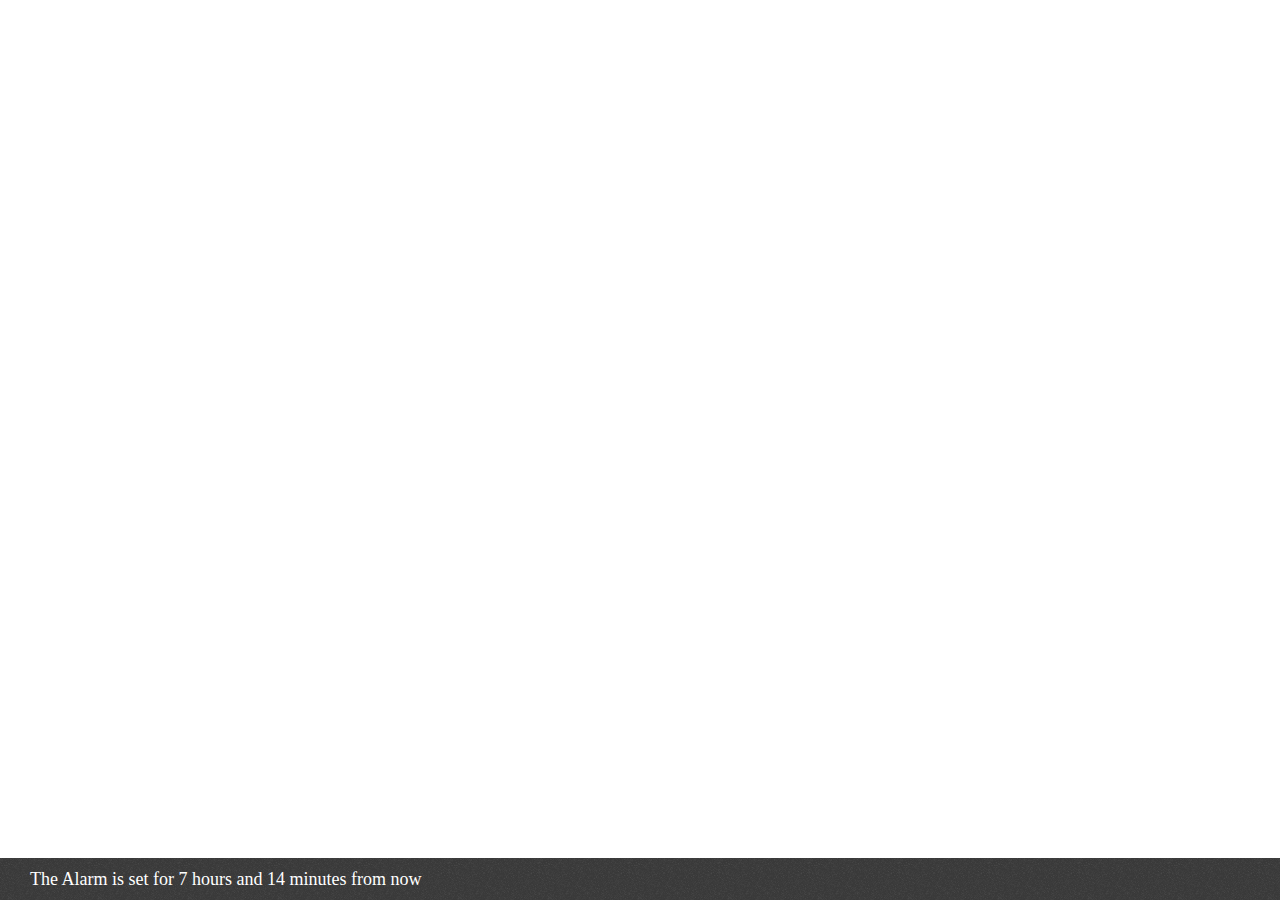
<file: style/status/index.html>
<!DOCTYPE html>
<html>
<head>
  <meta charset="utf-8">

  <title>Status</title>
  <meta name="description" content="Most common used after Multi-Select edit, to confirm user action, and optional provide 'Undo' input">

  <link rel="stylesheet" href="../status.css">

  <!--
  This <style> and <link> is only used for the example code, is no needed for the real case use
  -->
  <style>
    html, body {
      margin: 0;
      padding: 0;
      font-size: 10px;
      background-color: #fff;
    }

    body {
      background: none;
    }
  </style>
</head>

<body role="application">

  <section role="status">
    <p>The Alarm is set for <strong>7 hours</strong> and <strong>14 minutes</strong> from now</p>
  </section>

</body>
</html>
</file>
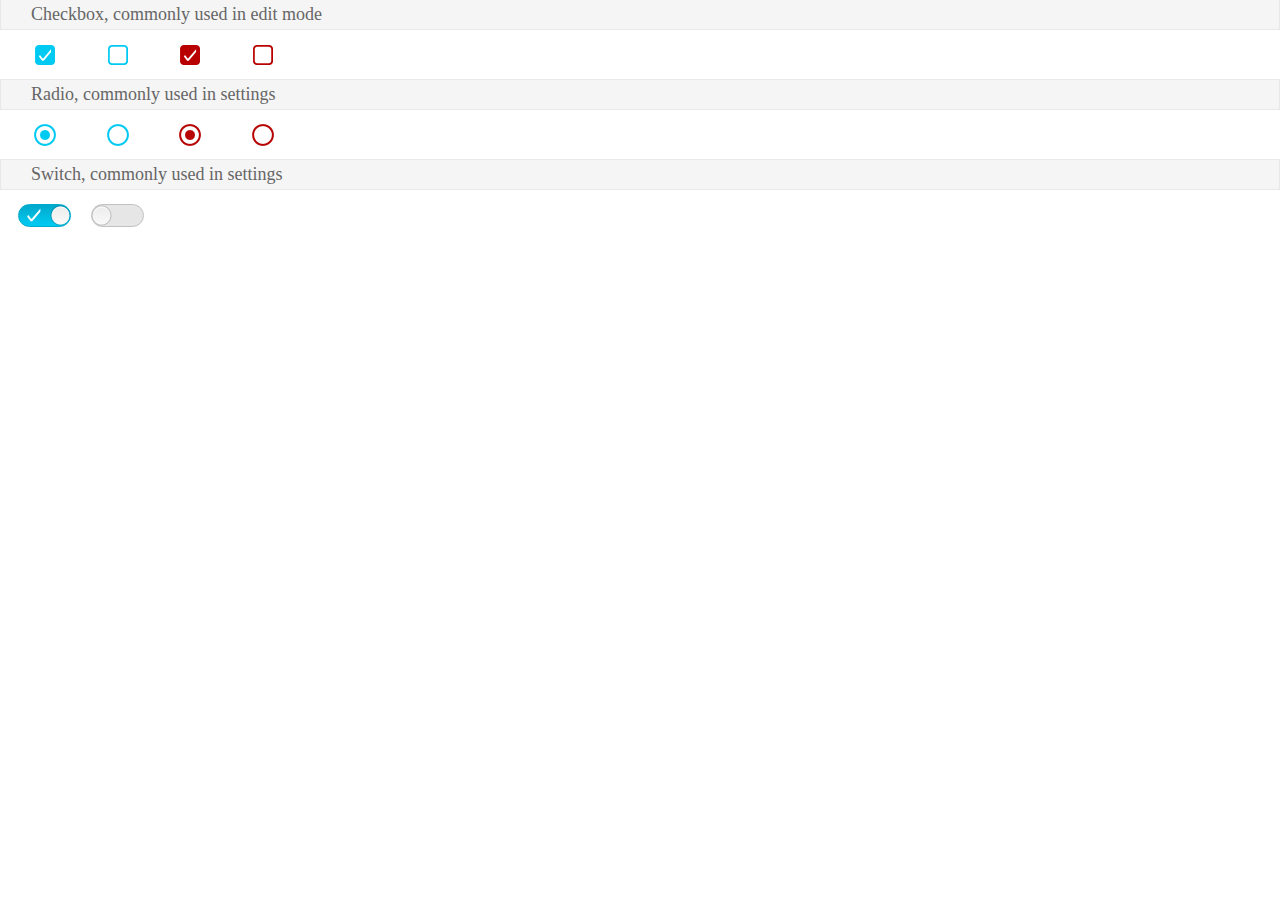
<file: style/switches/index.html>
<!DOCTYPE html>
<html>
<head>
  <meta charset="utf-8">
  <title>Switches</title>
  <meta name="description" content="Activates/Deactivates a given item. It's also used to select an element within a list">
  <link rel="stylesheet" href="../switches.css">
  <!--
    - This <style> element is only used for the example code;
    - it is not required for the real use case.
    -->
  <style type="text/css">
    html, body {
      margin: 0;
      padding: 0;
      font-size: 10px;
      background-color: #fff;
    }
    body {
      background: none;
    }
    h2.bb-docs {
      font-size: 1.8rem;
      font-weight: lighter;
      color: #666;
      margin: -1px 0 0;
      background-color: #f5f5f5;
      padding: 0.4rem 0.4rem 0.4rem 3rem;
      border: solid 1px #e8e8e8;
    }
    label {
      margin-left: 2rem;
    }
  </style>
</head>
<body role="application">

  <h2 class="bb-docs">Checkbox, commonly used in edit mode</h2>
  <label class="pack-checkbox">
    <input type="checkbox" checked>
    <span></span>
  </label>

  <label class="pack-checkbox">
    <input type="checkbox">
    <span></span>
  </label>

  <label class="pack-checkbox danger">
    <input type="checkbox" checked>
    <span></span>
  </label>

  <label class="pack-checkbox danger">
    <input type="checkbox">
    <span></span>
  </label>

  <h2 class="bb-docs">Radio, commonly used in settings</h2>
  <label class="pack-radio">
    <input type="radio" name="example" checked>
    <span></span>
  </label>

  <label class="pack-radio">
    <input type="radio" name="example">
    <span></span>
  </label>

  <label class="pack-radio danger">
    <input type="radio" name="example2" checked>
    <span></span>
  </label>

  <label class="pack-radio danger">
    <input type="radio" name="example2">
    <span></span>
  </label>

  <h2 class="bb-docs">Switch, commonly used in settings</h2>
  <label class="pack-switch">
    <input type="checkbox" checked>
    <span></span>
  </label>
  
  <label class="pack-switch">
    <input type="checkbox">
    <span></span>
  </label>
</body>
</html>
</file>
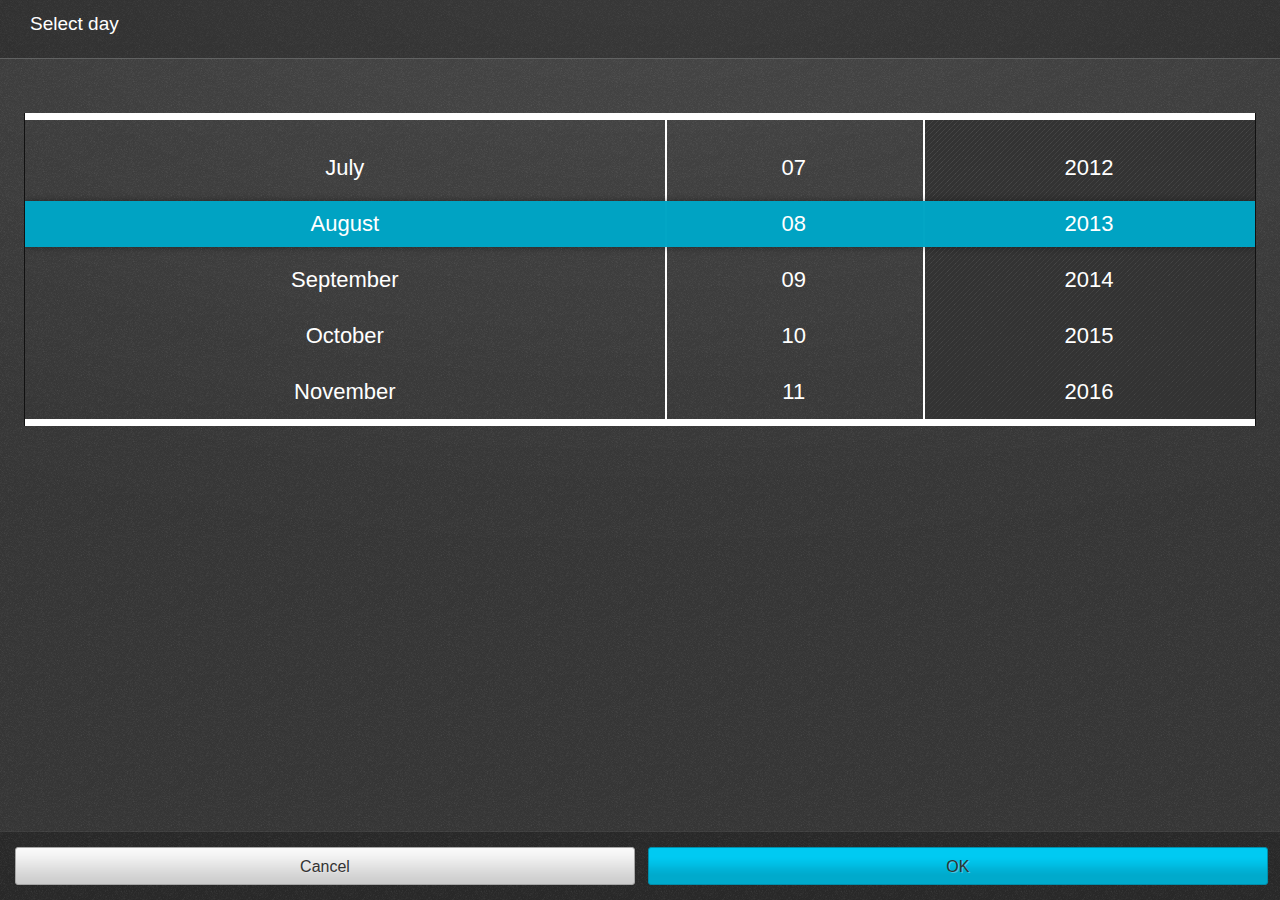
<file: style_unstable/date_selector/index.html>
<!DOCTYPE html>
<html>
  <head>
    <meta charset="utf-8" http-equiv="Content-Type">

    <title>Date selector</title>
    <link rel="stylesheet" href="../date_selector.css">

    <style type="text/css">
      html, body { font-size: 10px; margin: 0; padding: 0; }
    </style>

  </head>

  <body>

    <form role="dialog" data-type="date-selector">
      <h1>Select day</h1>
      <div class="picker-container MDY">
        <div class="picker-bar-background"></div>
        <div class="value-picker-date-wrapper">
          <div style="transform: translateY(-392px);" class="value-picker-date animation-on">
            <div class="picker-unit">01</div>
            <div class="picker-unit">02</div>
            <div class="picker-unit">03</div>
            <div class="picker-unit">04</div>
            <div class="picker-unit">05</div>
            <div class="picker-unit">06</div>
            <div class="picker-unit">07</div>
            <div class="picker-unit">08</div>
            <div class="picker-unit">09</div>
            <div class="picker-unit">10</div>
            <div class="picker-unit">11</div>
            <div class="picker-unit">12</div>
            <div class="picker-unit">13</div>
            <div class="picker-unit">14</div>
            <div class="picker-unit">15</div>
            <div class="picker-unit">16</div>
            <div class="picker-unit">17</div>
            <div class="picker-unit">18</div>
            <div class="picker-unit">19</div>
            <div class="picker-unit">20</div>
            <div class="picker-unit">21</div>
            <div class="picker-unit">22</div>
            <div class="picker-unit">23</div>
            <div class="picker-unit">24</div>
            <div class="picker-unit">25</div>
            <div class="picker-unit">26</div>
            <div class="picker-unit">27</div>
            <div class="picker-unit">28</div>
            <div class="picker-unit">29</div>
            <div class="picker-unit">30</div>
            <div class="picker-unit">31</div>
          </div>
        </div>
        <div class="value-picker-month-wrapper">
          <div style="transform: translateY(-392px);" class="value-picker-month">
            <div class="picker-unit">January</div>
            <div class="picker-unit">February</div>
            <div class="picker-unit">March</div>
            <div class="picker-unit">April</div>
            <div class="picker-unit">May</div>
            <div class="picker-unit">June</div>
            <div class="picker-unit">July</div>
            <div class="picker-unit">August</div>
            <div class="picker-unit">September</div>
            <div class="picker-unit">October</div>
            <div class="picker-unit">November</div>
            <div class="picker-unit">December</div>
          </div>
        </div>
        <div class="value-picker-year-wrapper">
          <div style="transform: translateY(-6328px);" class="value-picker-year">
          <div class="picker-unit">1900</div>
          <div class="picker-unit">1901</div>
          <div class="picker-unit">1902</div>
          <div class="picker-unit">1903</div>
          <div class="picker-unit">1904</div>
          <div class="picker-unit">1905</div>
          <div class="picker-unit">1906</div>
          <div class="picker-unit">1907</div>
          <div class="picker-unit">1908</div>
          <div class="picker-unit">1909</div>
          <div class="picker-unit">1910</div>
          <div class="picker-unit">1911</div>
          <div class="picker-unit">1912</div>
          <div class="picker-unit">1913</div>
          <div class="picker-unit">1914</div>
          <div class="picker-unit">1915</div>
          <div class="picker-unit">1916</div>
          <div class="picker-unit">1917</div>
          <div class="picker-unit">1918</div>
          <div class="picker-unit">1919</div>
          <div class="picker-unit">1920</div>
          <div class="picker-unit">1921</div>
          <div class="picker-unit">1922</div>
          <div class="picker-unit">1923</div>
          <div class="picker-unit">1924</div>
          <div class="picker-unit">1925</div>
          <div class="picker-unit">1926</div>
          <div class="picker-unit">1927</div>
          <div class="picker-unit">1928</div>
          <div class="picker-unit">1929</div>
          <div class="picker-unit">1930</div>
          <div class="picker-unit">1931</div>
          <div class="picker-unit">1932</div>
          <div class="picker-unit">1933</div>
          <div class="picker-unit">1934</div>
          <div class="picker-unit">1935</div>
          <div class="picker-unit">1936</div>
          <div class="picker-unit">1937</div>
          <div class="picker-unit">1938</div>
          <div class="picker-unit">1939</div>
          <div class="picker-unit">1940</div>
          <div class="picker-unit">1941</div>
          <div class="picker-unit">1942</div>
          <div class="picker-unit">1943</div>
          <div class="picker-unit">1944</div>
          <div class="picker-unit">1945</div>
          <div class="picker-unit">1946</div>
          <div class="picker-unit">1947</div>
          <div class="picker-unit">1948</div>
          <div class="picker-unit">1949</div>
          <div class="picker-unit">1950</div>
          <div class="picker-unit">1951</div>
          <div class="picker-unit">1952</div>
          <div class="picker-unit">1953</div>
          <div class="picker-unit">1954</div>
          <div class="picker-unit">1955</div>
          <div class="picker-unit">1956</div>
          <div class="picker-unit">1957</div>
          <div class="picker-unit">1958</div>
          <div class="picker-unit">1959</div>
          <div class="picker-unit">1960</div>
          <div class="picker-unit">1961</div>
          <div class="picker-unit">1962</div>
          <div class="picker-unit">1963</div>
          <div class="picker-unit">1964</div>
          <div class="picker-unit">1965</div>
          <div class="picker-unit">1966</div>
          <div class="picker-unit">1967</div>
          <div class="picker-unit">1968</div>
          <div class="picker-unit">1969</div>
          <div class="picker-unit">1970</div>
          <div class="picker-unit">1971</div>
          <div class="picker-unit">1972</div>
          <div class="picker-unit">1973</div>
          <div class="picker-unit">1974</div>
          <div class="picker-unit">1975</div>
          <div class="picker-unit">1976</div>
          <div class="picker-unit">1977</div>
          <div class="picker-unit">1978</div>
          <div class="picker-unit">1979</div>
          <div class="picker-unit">1980</div>
          <div class="picker-unit">1981</div>
          <div class="picker-unit">1982</div>
          <div class="picker-unit">1983</div>
          <div class="picker-unit">1984</div>
          <div class="picker-unit">1985</div>
          <div class="picker-unit">1986</div>
          <div class="picker-unit">1987</div>
          <div class="picker-unit">1988</div>
          <div class="picker-unit">1989</div>
          <div class="picker-unit">1990</div>
          <div class="picker-unit">1991</div>
          <div class="picker-unit">1992</div>
          <div class="picker-unit">1993</div>
          <div class="picker-unit">1994</div>
          <div class="picker-unit">1995</div>
          <div class="picker-unit">1996</div>
          <div class="picker-unit">1997</div>
          <div class="picker-unit">1998</div>
          <div class="picker-unit">1999</div>
          <div class="picker-unit">2000</div>
          <div class="picker-unit">2001</div>
          <div class="picker-unit">2002</div>
          <div class="picker-unit">2003</div>
          <div class="picker-unit">2004</div>
          <div class="picker-unit">2005</div>
          <div class="picker-unit">2006</div>
          <div class="picker-unit">2007</div>
          <div class="picker-unit">2008</div>
          <div class="picker-unit">2009</div>
          <div class="picker-unit">2010</div>
          <div class="picker-unit">2011</div>
          <div class="picker-unit">2012</div>
          <div class="picker-unit">2013</div>
          <div class="picker-unit">2014</div>
          <div class="picker-unit">2015</div>
          <div class="picker-unit">2016</div>
          <div class="picker-unit">2017</div>
          <div class="picker-unit">2018</div>
          <div class="picker-unit">2019</div>
          <div class="picker-unit">2020</div>
          <div class="picker-unit">2021</div>
          <div class="picker-unit">2022</div>
          <div class="picker-unit">2023</div>
          <div class="picker-unit">2024</div>
          <div class="picker-unit">2025</div>
          <div class="picker-unit">2026</div>
          <div class="picker-unit">2027</div>
          <div class="picker-unit">2028</div>
          <div class="picker-unit">2029</div>
          <div class="picker-unit">2030</div>
          <div class="picker-unit">2031</div>
          <div class="picker-unit">2032</div>
          <div class="picker-unit">2033</div>
          <div class="picker-unit">2034</div>
          <div class="picker-unit">2035</div>
          <div class="picker-unit">2036</div>
          <div class="picker-unit">2037</div>
          <div class="picker-unit">2038</div>
          <div class="picker-unit">2039</div>
          <div class="picker-unit">2040</div>
          <div class="picker-unit">2041</div>
          <div class="picker-unit">2042</div>
          <div class="picker-unit">2043</div>
          <div class="picker-unit">2044</div>
          <div class="picker-unit">2045</div>
          <div class="picker-unit">2046</div>
          <div class="picker-unit">2047</div>
          <div class="picker-unit">2048</div>
          <div class="picker-unit">2049</div>
          <div class="picker-unit">2050</div>
          <div class="picker-unit">2051</div>
          <div class="picker-unit">2052</div>
          <div class="picker-unit">2053</div>
          <div class="picker-unit">2054</div>
          <div class="picker-unit">2055</div>
          <div class="picker-unit">2056</div>
          <div class="picker-unit">2057</div>
          <div class="picker-unit">2058</div>
          <div class="picker-unit">2059</div>
          <div class="picker-unit">2060</div>
          <div class="picker-unit">2061</div>
          <div class="picker-unit">2062</div>
          <div class="picker-unit">2063</div>
          <div class="picker-unit">2064</div>
          <div class="picker-unit">2065</div>
          <div class="picker-unit">2066</div>
          <div class="picker-unit">2067</div>
          <div class="picker-unit">2068</div>
          <div class="picker-unit">2069</div>
          <div class="picker-unit">2070</div>
          <div class="picker-unit">2071</div>
          <div class="picker-unit">2072</div>
          <div class="picker-unit">2073</div>
          <div class="picker-unit">2074</div>
          <div class="picker-unit">2075</div>
          <div class="picker-unit">2076</div>
          <div class="picker-unit">2077</div>
          <div class="picker-unit">2078</div>
          <div class="picker-unit">2079</div>
          <div class="picker-unit">2080</div>
          <div class="picker-unit">2081</div>
          <div class="picker-unit">2082</div>
          <div class="picker-unit">2083</div>
          <div class="picker-unit">2084</div>
          <div class="picker-unit">2085</div>
          <div class="picker-unit">2086</div>
          <div class="picker-unit">2087</div>
          <div class="picker-unit">2088</div>
          <div class="picker-unit">2089</div>
          <div class="picker-unit">2090</div>
          <div class="picker-unit">2091</div>
          <div class="picker-unit">2092</div>
          <div class="picker-unit">2093</div>
          <div class="picker-unit">2094</div>
          <div class="picker-unit">2095</div>
          <div class="picker-unit">2096</div>
          <div class="picker-unit">2097</div>
          <div class="picker-unit">2098</div>
          <div class="picker-unit">2099</div></div>
        </div>
        <div class="value-indicator"></div>
      </div>
      <menu>
        <button>Cancel</button>
        <button class="affirmative">OK</button>
      </menu>
    </form>

  </body>
</html>
</file>
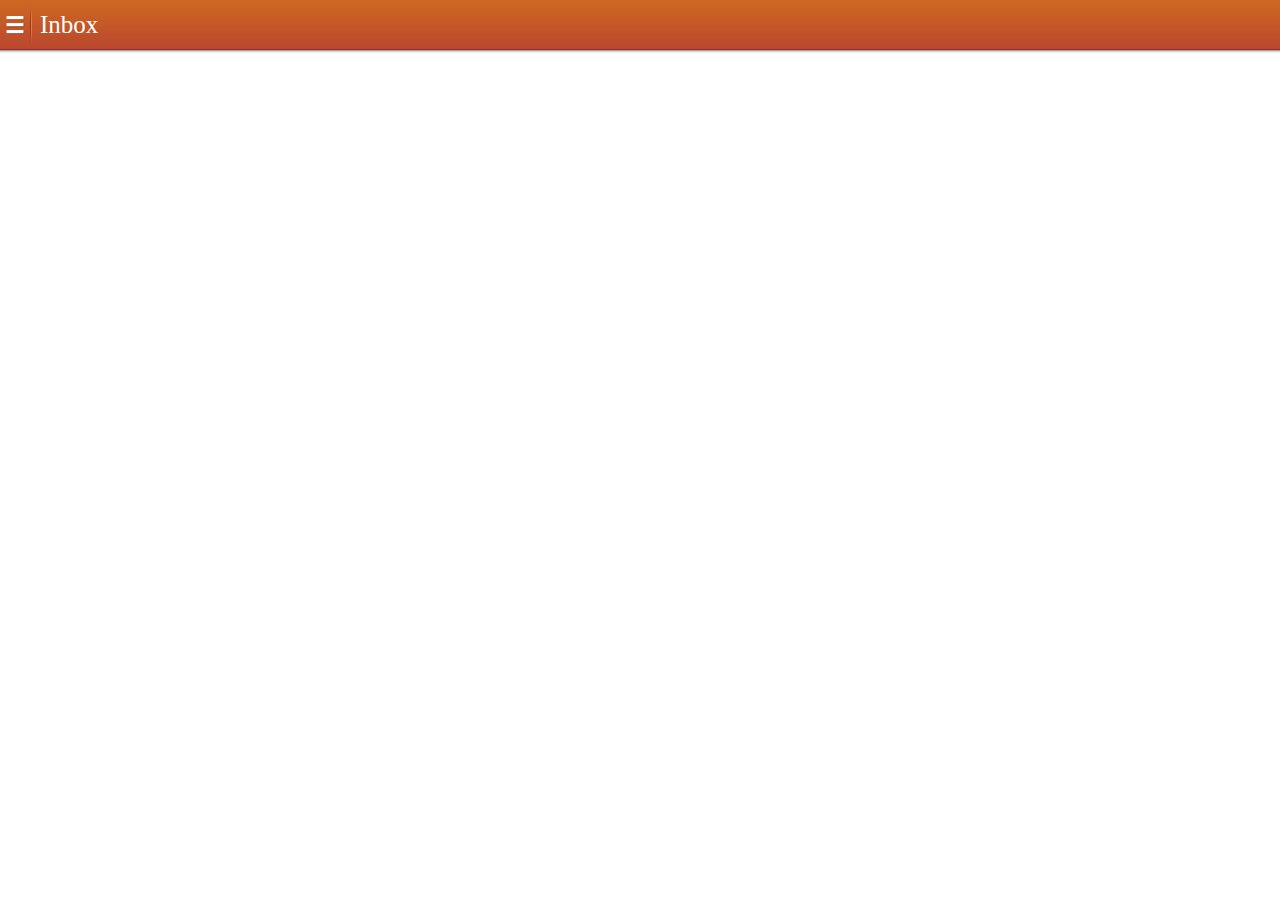
<file: style_unstable/drawer/index.html>
<!DOCTYPE html>
<html>
<head>
  <meta charset="utf-8">

  <title>Drawer</title>
  <meta name="description" content="Hidden menu options triggered by the menu button in the header">

  <link rel="stylesheet" href="../../style/headers.css">
  <link rel="stylesheet" href="../drawer.css">

  <!--
      This <style> and <link> is only used for the example code, is no needed for the real case use
    -->
  <style>
    html, body {
      margin: 0;
      padding: 0;
      font-size: 10px;
      background-color: #fff;
      height: 100%;
      overflow-x: hidden;
    }

    h2.bb-docs {
      font-size: 1.8rem;
      font-weight: lighter;
      color: #666;
      margin: -0.1rem 0 0;
      background-color: #f5f5f5;
      padding: 0.4rem 0.4rem 0.4rem 3rem;
      border: solid 0.1rem #e8e8e8;
    }

    section[role="region"] {
      height: 100%;
      line-height: 1em;
      font-size: 2.2rem;
    }

    div[role="main"] {
      background: #fff;
      height: calc(100% - 5rem);
      overflow: hidden;
    }

    div[role="main"] p {
      margin: 2rem 2.5rem;
    }

    /* Base icons */
    section[data-type="sidebar"] > header .icon.icon-add {
      background-image: url([data-uri]);
    }
  </style>

</head>

<body role="application">

  <section data-type="sidebar">
    <header>
      <menu type="toolbar">
        <a href="#"><span class="icon icon-add">add</span></a>
      </menu>
      <h1>Title <em>(9)</em></h1>
    </header>
    <nav>
      <ul>
        <li><a href="#">label</a></li>
        <li><a href="#">label</a></li>
        <li><a href="#">label</a></li>
        <li><a href="#">label</a></li>
      </ul>
      <h2>Subtitle</h2>
      <ul>
        <li><a href="#">label</a></li>
        <li><a href="#">label</a></li>
        <li><a href="#">label larger label than the </a></li>
        <li><a href="#">label</a></li>
      </ul>
    </nav>
  </section>

  <section id="drawer" role="region">
    <header>
      <a href="#"><span class="icon icon-menu">hide sidebar</span></a>
      <a href="#drawer"><span class="icon icon-menu">show sidebar</span></a>
      <h1>Inbox</h1>
    </header>
    <div role="main"></div>
  </section>

</body>
</html>
</file>
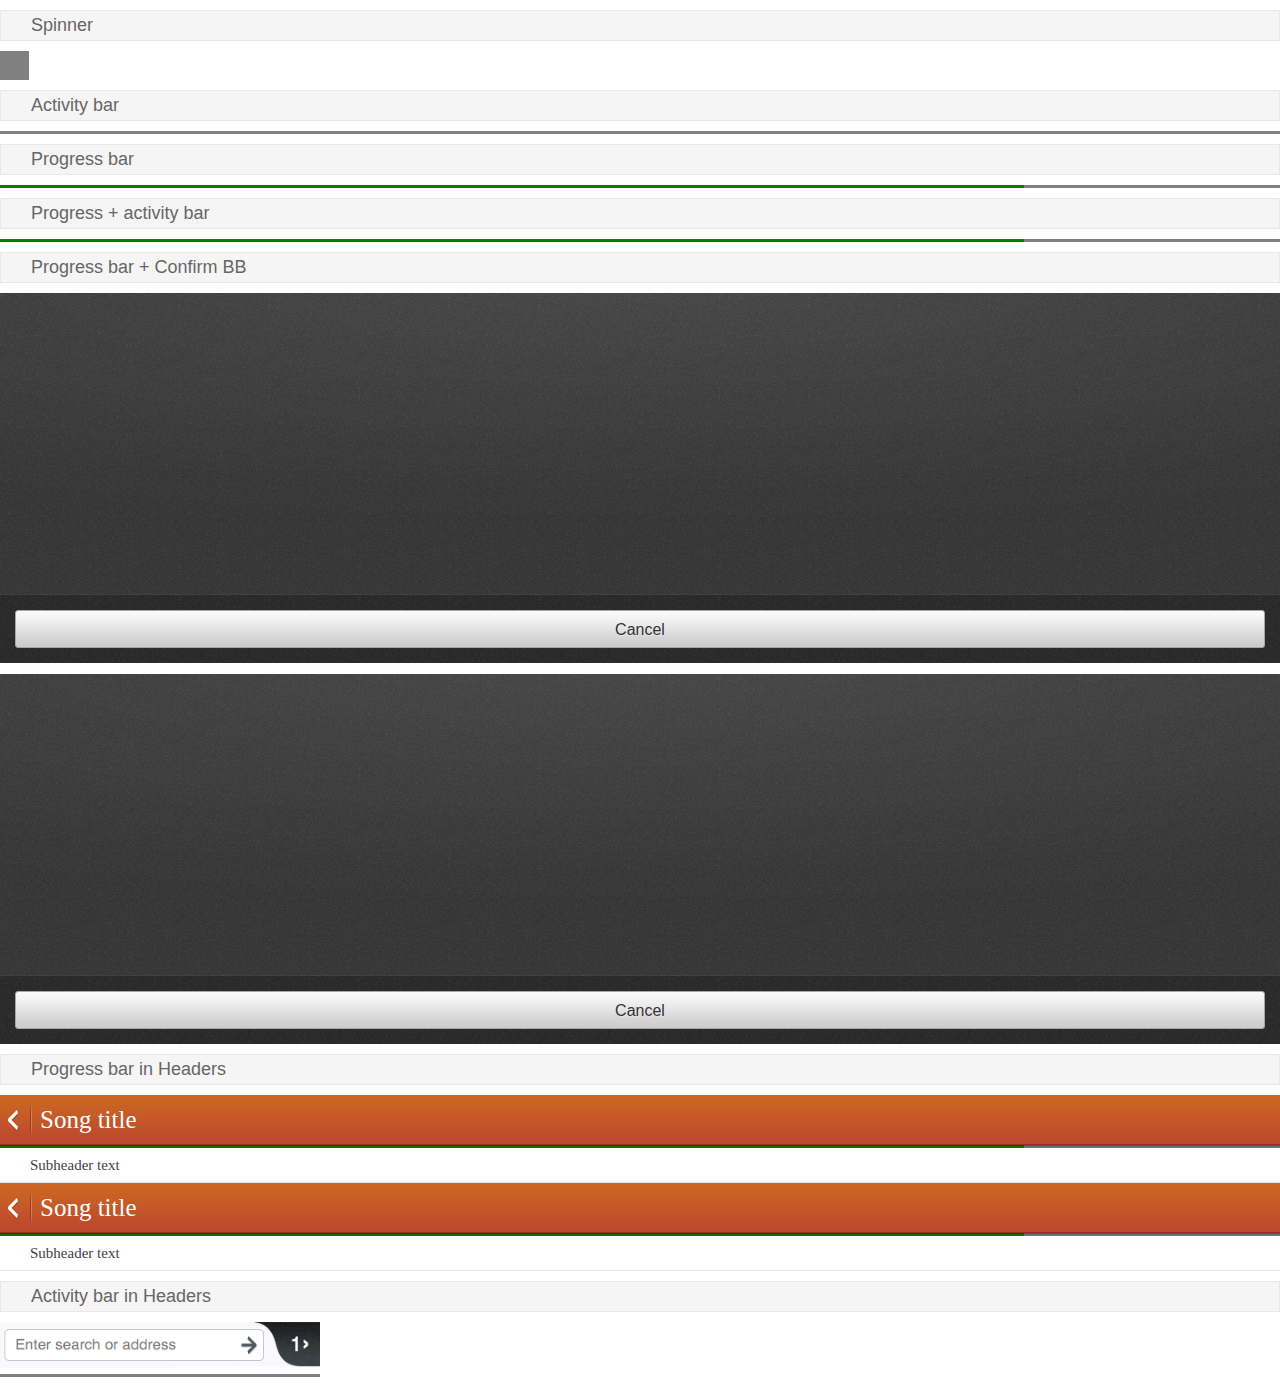
<file: style_unstable/progress_activity/index.html>
<!DOCTYPE html>
<html>
<head>
    <meta charset="utf-8">

    <title>Progress & Activity Indicators</title>
    <meta name="description" content="Providing user with visual feedback that a process is active">

    <link rel="stylesheet" href="../../style/headers.css">
    <link rel="stylesheet" href="../../style/confirm.css">
    <link rel="stylesheet" href="../progress_activity.css">

    <!--
      This <style> and <link> is only used for the example code, is no needed for the real case use
    -->
    <style>
      html, body {
        margin: 0;
        padding: 0;
        font-size: 10px;
        background-color: #fff;
      }

      body { background: none; }

      h2.bb-docs {
        font-size: 1.8rem;
        font-family: sans-serif;
        font-weight: lighter;
        color: #666;
        margin: 10px 0;
        background-color: #f5f5f5;
        padding: 0.4rem 0.4rem 0.4rem 3rem;
        border: solid 1px #e8e8e8;
      }

      form[role="dialog"][data-type="confirm"] {
        position: relative;
        height: 30rem;
      }

      form[role="dialog"][data-type="confirm"] > section {
        overflow: hidden;
      }

      div.browser {
        background: url([data-uri]) no-repeat left top; 
        height: 5.2rem; 
        background-size: 32rem;
      }
      div.browser + progress {
        width: 32rem;
        margin-bottom: 1rem;
      }
    </style>
</head>

<body role="application">

  <section role="region">
    <h2 class="bb-docs">Spinner</h2>
    <progress></progress>

    <h2 class="bb-docs">Activity bar</h2>
    <progress class="pack-activity" value="0" max="100"></progress>

    <h2 class="bb-docs">Progress bar</h2>
    <progress value="80" max="100"></progress>

    <h2 class="bb-docs">Progress + activity bar</h2>
    <progress class="pack-activity" value="80" max="100"></progress>
  </section>

  <h2 class="bb-docs">Progress bar + Confirm BB</h2>
  <form role="dialog" data-type="confirm">
    <section>
      <h1>Name of the action</h1>
      <p style="text-align: center">
        <progress></progress>
      </p>      
    </section>
    <menu>
      <button class="full">Cancel</button>
    </menu>
  </form>

  <br/>

  <form role="dialog" data-type="confirm">
    <section>
      <h1>Name of the action</h1>
      <p role="status">
        <span>80%</span>
        <progress value="80" max="100"></progress>
      </p>      
    </section>
    <menu>
      <button class="full">Cancel</button>
    </menu>
  </form>
    

  <h2 class="bb-docs">Progress bar in Headers</h2>
  <section role="region">
    <header>
      <a href="#"><span class="icon icon-back">back</span></a>
      <h1>Song title</h1>
    </header>
    <progress value="80" max="100"></progress>
    <header>
      <h2>Subheader text</h2>
    </header>
  </section>

    <section role="region">
    <header>
      <a href="#"><span class="icon icon-back">back</span></a>
      <h1>Song title</h1>
    </header>
    <progress value="80" max="100" class="pack-activity"></progress>
    <header>
      <h2>Subheader text</h2>
    </header>
  </section>

  <h2 class="bb-docs">Activity bar in Headers</h2>
    <div class="browser"></div>
    <progress class="pack-activity light" value="0" max="100"></progress>
</body>
</html>
</file>
<file: style/buttons.css>
/* ----------------------------------
 * Buttons
 * ---------------------------------- */

.button::-moz-focus-inner,
a[role="button"]::-moz-focus-inner,
button::-moz-focus-inner {
  border: none;
  outline: none;
}

button,
a[role="button"],
.button {
  width: 100%;
  height: 3.8rem;
  margin: 0 0 1rem;
  padding: 0 1.5rem;
  -moz-box-sizing: border-box;
  display: inline-block;
  vertical-align: middle;
  text-overflow: ellipsis;
  white-space: nowrap;
  overflow: hidden;
  background: #fafafa url(buttons/images/ui/default.png) repeat-x left bottom / auto 100%;
  border: 0.1rem solid #a6a6a6;
  border-radius: 0.2rem;
  font-weight: 500;
  font-size: 1.6rem;
  line-height: 3.8rem;
  color: #333;
  text-align: center;
  text-shadow: 0.1rem 0.1rem 0 rgba(255,255,255,0.3);
  text-decoration: none;
  outline: none;
}

/* Press (default & recommend) */
button:active,
a[role="button"]:active,
button.recommend:active,
a.recommend[role="button"]:active  {
  border-color: #008aaa;
  background: #008aaa;
  background-size: auto 100%;
  color: #333;
}

/* Recommend */
button.recommend,
a[role="button"].recommend {
  background-image: url(buttons/images/ui/recommend.png);
  background-color: #00caf2;
  border-color: #008eab;
}

/* Danger */
button.danger,
a.danger[role="button"],
span.danger[role="button"] {
  background-image: url(buttons/images/ui/danger.png);
  background-color: #b70404;
  color: #fff;
  text-shadow: none;
  border-color: #820000;
}

/* Danger Press */
button.danger:active,
a[role="button"].danger:active,
.button.danger:active {
  background-image: url(buttons/images/ui/danger-press.png);
  background-color: #890707;
}

/* Disabled (default & recommend) */
button[disabled],
a[role="button"][aria-disabled="true"],
.button[aria-disabled="true"],
button[disabled].recommend,
a[role="button"][aria-disabled="true"].recommend,
.button[aria-disabled="true"].recommend {
  background: #e7e7e7;
  border-color: #c7c7c7;
  color: #c7c7c7;
  text-shadow: none;
  pointer-events: none;
}

/* Danger disabled */
button[disabled].danger,
.button[aria-disabled="true"].danger,
a[role="button"][aria-disabled="true"].danger {
  background: #c68484;
  border-color: #a56464;
  color: #a56464;
  text-shadow: none;
  pointer-events: none;
}

/* Disabled with dark background */
.dark button[disabled],
.dark .button[aria-disabled="true"],
.dark a[role="button"][aria-disabled="true"] {
  background: #5f5f5f;
  color: #4d4d4d;
  border-color: #4d4d4d;
  text-shadow: none;
  pointer-events: none;
}


/* ----------------------------------
 * Buttons inside lists
 * ---------------------------------- */

li button,
li a[role="button"],
li .button {
  position: relative;
  background: #e7e7e7;
  text-align: left;
  /* For hacking box-shadows we need overflow:visible; so we lose text-overflows...*/
  white-space: normal;
  overflow: visible;
}

/* Hacking box-shadow */
li button:after,
li a[role="button"]:after,
li .button:after {
  content: "";
  position: absolute;
  top: 100%;
  left: 0;
  right: 0;
  height: 0.2rem;
  background: url( buttons/images/ui/shadow.png) repeat-x left bottom / auto 100%;
}

/* Press */
li a[role="button"]:active:after,
li .button:active:after,
li button:active:after {
  opacity: 0;
}

/* Disabled */
li button[disabled]:after,
li a[role="button"][aria-disabled="true"]:after,
li .button[aria-disabled="true"]:after {
  background: none;
}

/* Icons */
li button.icon,
li a[role="button"].icon,
li .button.icon {
  padding-right: 3rem;
}

li button.icon:before,
li a[role="button"].icon:before,
li .button.icon:before {
  content: "";
  width: 3rem;
  height: 3rem;
  position: absolute;
  top: 50%;
  right: 0;
  margin-top: -1.5rem;
  background: transparent no-repeat center center / 100% auto;
  pointer-events: none;
}

li button.icon-view:before,
li a[role="button"].icon-view:before {
  background: url(buttons/images/icons/view.png) no-repeat 1.6rem 0 / 1rem 9rem;
}

li button.icon-view:active:before,
li a[role="button"].icon-view:active:before {
  background-position: 1.6rem -3rem;
}

li button.icon-view:disabled:before,
li a[role="button"][aria-disabled="true"].icon-view:before {
  background-position: 1.6rem -6rem;
}

li button.icon-dialog,
li a[role="button"].icon-dialog,
li .button.icon-dialog {
  font-size: 1.7rem;
}

li button.icon-dialog:before,
li a[role="button"].icon-dialog:before,
li .button.icon-dialog:before {
  background: url(buttons/images/icons/dialog.png) no-repeat 1.6rem 0 / 1rem 9rem;
  top: 100%;
  margin-top: -2.4rem;
}

li button.icon-dialog:active:before,
li a[role="button"].icon-dialog:active:before,
li .button.icon-dialog:active:before {
  background-position: 1.6rem -3rem;
}

li button.icon-dialog:disabled:before,
li a[role="button"][aria-disabled="true"].icon-dialog:before,
li .button[aria-disabled="true"].icon-dialog:before {
  background-position: 1.6rem -6rem;
}


/* ----------------------------------
 * Buttons inside lists, compact mode
 * ---------------------------------- */

ul.compact,
ol.compact {
  padding: 0 1.5rem 1.5rem 1.5rem;
}

ul.compact li,
ol.compact li {
  padding: 1.5rem 0 0.5rem 0;
  border-bottom: solid #bdbdbd 0.1rem;
  display: block;
  overflow: hidden;
}

ul.compact li label,
ol.compact li label {
  padding: 0 1.5rem 1rem 1.5rem;
  color: #333;
  font-weight: normal;
  font-size: 1.6rem;
  line-height: 1.8rem;
  display: block;
  text-overflow: ellipsis;
  white-space: nowrap;
  overflow: hidden;
}

/* Inputs inside of .button */
.button input,
body[role="application"] .button input {
  border: 0;
  background: none;
}

/* Hides dropdown arrow until bug #649849 is fixed */
.button.icon select {
   width: 130%;
}
</file>
<file: style/headers.css>
/* ----------------------------------
 * HEADERS: default
 * ---------------------------------- */
section[role="region"] > header:first-child {
  position: relative;
  z-index: 10;
  padding: 0;
  height: 5rem;
  color: #fff;
  background: url(headers/images/ui/header.png) repeat-x 0 0;
  background-size: auto 100%;
  border: none;
}

section[role="region"] > header:first-child:after {
  content: "";
  display: block;
  height: 0.3rem;
  position: absolute;
  top: 100%;
  left: 0;
  right: 0;
  background: url(headers/images/ui/shadow.png) repeat-x;
  background-size: auto 100%;
}

section[role="region"] > header:first-child h1 {
  font-size: 2.5rem;
  line-height: 4.9rem;
  text-align: left;
  color: #fff;
  white-space: nowrap;
  text-overflow: ellipsis;
  display: block;
  overflow: hidden;
  margin: 0;
  padding: 0 1rem 0 3rem;
  height: 100%;
  font-weight: normal;
}

section[role="region"] > header:first-child h1 em {
  font-weight: 400;
  font-size: 1.5rem;
  line-height: 1em;
  font-style: normal;
}

section[role="region"] > header:first-child form {
  display: block;
  overflow: hidden;
  position: relative;
  padding: 1rem 1rem 0 0.5rem ;
  margin-left: 3.5rem;
}

section[role="region"] > header:first-child input[type="text"] {
  width: 100%;
  height: 3rem;
  -moz-box-sizing: border-box;
  padding: 0 0.8rem;
  border: solid 0.1rem #9d4123;
  border-top-color: #a6501e;
  border-radius: 0.3rem;
  background: #fff url(headers/images/ui/shadow.png) repeat-x left -0.1rem;
  font-size: 1.5rem;
  line-height: 3em;
  box-shadow: none;
}

section[role="region"] > header:first-child form button[type="reset"] {
  font-size: 0;
  overflow: hidden;
  position: absolute;
  right: 1rem;
  top: 1rem;
  bottom: 0;
  width: 3rem;
  height: auto;
  margin: 0;
  display: none;
  border: none;
  background: url(headers/images/icons/clear.png) no-repeat center center / 1.7rem auto;
}

section[role="region"] > header:first-child input[type="text"]:valid + button[type="reset"] {
  display: block;
}

/* Generic set of actions in toolbar */
section[role="region"] > header:first-child menu[type="toolbar"] {
  height: 100%;
  float: right;
}

section[role="region"] > header:first-child menu[type="toolbar"] a,
section[role="region"] > header:first-child menu[type="toolbar"] button {
  -moz-box-sizing: border-box;
  position: relative;
  float: left;
  width: auto;
  min-width: 5rem;
  height: 4.9rem;
  margin-bottom: 0;
  padding: 0 1rem;
  border-radius: 0;
  line-height: 4.9rem;
  background: none;
  text-align: center;
  text-shadow: none;
  z-index: 5;
}

section[role="region"] > header:first-child menu[type="toolbar"] a:last-child,
section[role="region"] > header:first-child menu[type="toolbar"] button:last-child {
  background: url(headers/images/ui/separator.png) no-repeat left center / auto 4.8rem;
  margin-left: -0.2rem;
  z-index: 1;
}

section[role="region"] > header:first-child menu[type="toolbar"] {
  padding: 0;
  margin: 0;
}

section[role="region"] > header:first-child a,
section[role="region"] > header:first-child button {
  border: none;
  padding: 0;
  overflow: hidden;
  font-weight: 400;
  font-size: 1.5rem;
  line-height: 1.1em;
  color: #fff;
  border-radius: 0;
  text-decoration: none;
}


/* Pressed state */
section[role="region"] > header:first-child a::-moz-focus-inner,
section[role="region"] > header:first-child button::-moz-focus-inner,
section[role="region"] > header:first-child a:active,
section[role="region"] > header:first-child button:active,
section[role="region"] > header:first-child a:focus,
section[role="region"] > header:first-child button:focus {
  outline: none !important;
  border: none !important;
}

section[role="region"] > header:first-child > a:not([aria-disabled="true"]):active:after,
section[role="region"] > header:first-child > button:not(:disabled):active:after,
section[role="region"] > header:first-child menu[type="toolbar"] a:not([aria-disabled="true"]):active,
section[role="region"] > header:first-child menu[type="toolbar"] button:not(:disabled):active  {
  background: #008aaa !important;
}

/* Disabled state */
section[role="region"] > header:first-child menu[type="toolbar"] a[aria-disabled="true"],
section[role="region"] > header:first-child menu[type="toolbar"] button[disabled]  {
  opacity: 0.5;
}

/* Icon definitions */
section[role="region"] > header:first-child .icon {
  position: relative;
  float: none;
  display: inline-block;
  vertical-align: top;
  width: 3rem;
  height: 4.9rem;
  margin: 0 -1rem;
  background: transparent no-repeat center center / 3rem auto;
  font-size: 0;
  overflow: hidden;
}

section[role="region"] > header:first-child .icon.icon-add {
  background-image: url(headers/images/icons/add.png);
}

section[role="region"] > header:first-child .icon.icon-compose {
  background-image: url(headers/images/icons/compose.png);
}

section[role="region"] > header:first-child .icon.icon-edit {
  background-image: url(headers/images/icons/edit.png);
}

section[role="region"] > header:first-child .icon.icon-send {
  background-image: url(headers/images/icons/send.png);
}

section[role="region"] > header:first-child .icon.icon-close {
  background-image: url(headers/images/icons/close.png);
}

section[role="region"] > header:first-child .icon.icon-back {
  background-image: url(headers/images/icons/back.png);
}

section[role="region"] > header:first-child .icon.icon-menu {
  background-image: url(headers/images/icons/menu.png);
}

section[role="region"] > header:first-child .icon.icon-user {
  background-image: url(headers/images/icons/user.png);
}

section[role="region"] > header:first-child .icon.icon-reply {
  background-image: url(headers/images/icons/reply.png);
}

section[role="region"] > header:first-child .icon.icon-reply-all {
  background-image: url(headers/images/icons/reply-all.png);
}

/* Navigation links (back, cancel, etc) */
section[role="region"] > header:first-child > button,
section[role="region"] > header:first-child > a {
  position: relative;
  width: 5rem;
  height: 4.9rem;
  background: none;
  float: left;
  overflow: visible;
  margin: 0 -4rem 0 0;
}

section[role="region"] > header:first-child > button:after,
section[role="region"] > header:first-child > a:after {
  content: "";
  position: absolute;
  left: 0;
  top: 0;
  z-index: -1;
  width: 3.2rem;
  height: 4.9rem;
  background: url(headers/images/ui/separator.png) no-repeat right center / 0.2rem 4.8rem;
}

section[role="region"] > header:first-child > button::-moz-focus-inner {
  border: 0;
  padding: 0;
}

section[role="region"] > header:first-child > button .icon,
section[role="region"] > header:first-child > a .icon {
  display: block;
  margin: 0;
  font-size: 0;
}

/* ----------------------------------
 * HEADERS: subheader
 * ---------------------------------- */

section[role="region"] > header {
  z-index: 0;
  height: auto;
}

section[role="region"] > header:after {
  display: none;
}

section[role="region"] header h2 {
  margin: 0;
  padding: 0.8rem 3rem;
  color: #424242;
  font-weight: 400;
  font-size: 1.5rem;
  line-height: 1.8rem;
  border-bottom: solid 0.1rem #e6e6e6;
}

/* ----------------------------------
 * HEADERS: dark
 * ---------------------------------- */
section[role="region"].skin-dark > header:first-child,
.skin-dark section[role="region"] > header:first-child {
  background-image: url(headers/images/ui/dark/header.png);
}

section[role="region"].skin-dark > header:first-child menu[type="toolbar"] a:last-child,
.skin-dark section[role="region"] > header:first-child menu[type="toolbar"] a:last-child,
section[role="region"].skin-dark > header:first-child menu[type="toolbar"] button:last-child,
.skin-dark section[role="region"] > header:first-child menu[type="toolbar"] button:last-child {
  background-image: url(headers/images/ui/dark/separator.png);
}

/* Navigation links (back, cancel, etc) */
section[role="region"].skin-dark > header:first-child a:after,
.skin-dark section[role="region"] > header:first-child a:after,
section[role="region"].skin-dark > header:first-child button:after,
.skin-dark section[role="region"] > header:first-child button:after {
  background-image: url(headers/images/ui/dark/separator.png);
}

section[role="region"].skin-dark header h2,
.skin-dark section[role="region"] header h2 {
  background: #2e3c3f url(headers/images/ui/organic/subheader.png);
  color: #fff;
  border: none;
}

/* ----------------------------------
 * HEADERS: organic
 * ---------------------------------- */

section[role="region"].skin-organic > header:first-child,
.skin-organic section[role="region"] > header:first-child {
  background-image: url(headers/images/ui/noise-pattern.png), url(headers/images/ui/organic/header.png);
  background-size: auto;
}

section[role="region"].skin-organic > header:first-child menu[type="toolbar"] a:last-child,
.skin-organic section[role="region"] > header:first-child menu[type="toolbar"] a:last-child,
section[role="region"].skin-organic > header:first-child menu[type="toolbar"] button:last-child,
.skin-organic section[role="region"] > header:first-child menu[type="toolbar"] button:last-child {
  background-image: url(headers/images/ui/organic/separator.png);
}

/* Navigation links (back, cancel, etc) */
section[role="region"].skin-organic > header:first-child a:after,
.skin-organic section[role="region"] > header:first-child a:after,
section[role="region"].skin-organic > header:first-child button:after,
.skin-organic section[role="region"] > header:first-child button:after {
  background-image: url(headers/images/ui/organic/separator.png);
}

section[role="region"].skin-organic header h2,
.skin-organic section[role="region"] header h2 {
  background: #5c6a6d url(headers/images/ui/organic/subheader.png);
  color: #fff;
  border: none;
}

/* ----------------------------------
 * HEADERS: right-to-left tweaks
 * ---------------------------------- */

html[dir="rtl"] section[role="region"] > header:first-child h1 {
  text-align: right;
  margin: 0 3rem 0 0;
}

html[dir="rtl"] section[role="region"] > header:first-child button,
html[dir="rtl"] section[role="region"] > header:first-child a {
  left: inherit;
  right: 0;
}

html[dir="rtl"] section[role="region"] > header:first-child > button .icon,
html[dir="rtl"] section[role="region"] > header:first-child > a .icon {
  margin-left: 0;
  margin-right: -2rem;
}

html[dir="rtl"] section[role="region"] > header:first-child > button .icon:after,
html[dir="rtl"] section[role="region"] > header:first-child > a .icon:after {
  left: inherit;
  right: 0;
}

html[dir="rtl"] section[role="region"] > header:first-child .icon.icon-back {
  background-image: url(headers/images/icons/back-rtl.png);
}
</file>
<file: style_unstable/lists.css>
/* ----------------------------------
 * Lists
 * ---------------------------------- */

[data-type="list"] {
  font-weight: 400;
  padding: 0 1.5rem;
}

[data-type="list"] ul {
  list-style: none;
  margin: 0;
  padding: 0;
  overflow: hidden;
}

[data-type="list"] strong {
  font-weight: 500;
}

/* Title divisors */
[data-type="list"] header {
  border-bottom: 0.1rem solid #ff4E00;
  padding: 0.5rem 1rem;
  margin: 0;
  font-size: 1.6rem;
  line-height: 1.8rem;
  font-weight: normal;
  color: #ff4E00;
  text-transform: uppercase;
}

/* List items */
[data-type="list"] li {
  width: 100%;
  height: 6rem;
  -moz-box-sizing: border-box;
  transition: transform 0.3s ease, padding 0.3s ease;
  border-bottom: solid 0.1rem #e7e7e7;
  color: #000;
  margin: 0;
  display: block;
  position: relative;
  z-index: 1;
}

[data-type="list"] li:last-child {
  border: none;
}

/* Pressed State */
[data-type="list"] li > a {
  text-decoration: none;
  color: #000;
  display: block;
  height: 6rem;
  position: relative;
  border: none;
  outline: none;
}

[data-type="list"] li > a:after {
  content: "";
  background-color: #b1f1ff;
  opacity: 0;
  pointer-events: none;
  position: absolute;
  left: 0;
  top: 0;
  right: 0;
  bottom: 0;
  z-index: 0;
}

[data-type="list"] li > a:active:after {
  opacity: 0.6;
  /* Only transition on 'press', not on 'release' */
  transition: opacity 0.2s ease;
}

/* Disabled */
[data-type="list"] li[aria-disabled="true"] {
  pointer-events: none;
  opacity: 0.2;
  border-color: #888;
}

/* Graphic content */
[data-type="list"] aside {
  float: left;
  margin: 0 0.5rem 0 0;
  height: 100%;
  position: relative;
  z-index: 2;
}

[data-type="list"] li > a aside,
[data-type="list"] li > a aside.icon {
  background-color: transparent;
  z-index: -1;
}

[data-type="list"] aside.pack-end {
  float: right;
  margin: 0 0 0 0.5rem;
  text-align: right;
}

[data-type="list"] aside.icon {
  width: 3rem;
  height: 6rem;
  background: #fff no-repeat left center / 100% auto;
  font: 0/0 a;
  display: block;
  overflow: hidden;
}

[data-type="list"] aside img {
  display: block;
  overflow: hidden;
  width: 6rem;
  height: 6rem;
  background: transparent center center / cover;
  position: relative;
  z-index: 1;
}

/* Text content */
[data-type="list"] li p {
  white-space: nowrap;
  overflow: hidden;
  text-overflow: ellipsis;
  border: none;
  display: block;
  margin: 0;
  color: #5b5b5b;
  font-size: 1.5rem;
  line-height: 2rem;
}

[data-type="list"] li p:first-of-type {
  font-size: 1.8rem;
  line-height: 2.2rem;
  color: #000;
  padding: 1rem 0 0;
}

[data-type="list"] li p:only-child,
[data-type="list"] li p:first-of-type:last-of-type {
  line-height: 4rem;
}

[data-type="list"] li p em {
  font-size: 1.5rem;
  font-style: normal;
}

[data-type="list"] li p time {
  margin-right: 0.3rem;
  text-transform: uppercase;
}

/* Checkable content */
[data-type="list"] li > .pack-checkbox,
[data-type="list"] li > .pack-radio,
[data-type="list"] li > .pack-switch {
  pointer-events: none;
  position: absolute;
  top: -0.1rem;
  bottom: 0;
  right: 0;
  left: -4rem;
  z-index: 1;
  width: auto;
  height: auto;
  border-top: solid 0.1rem #e7e7e7;
}

[data-type="list"] li > .pack-checkbox input + span,
[data-type="list"] li > .pack-radio input + span,
[data-type="list"] li > .pack-switch input + span {
  left: 0;
  margin-left: 0;
}

/* Edit mode */
[data-type="list"] [data-type="edit"] li {
  transform: translateX(4rem);
  padding-left: 0;
}

[data-type="list"] [data-type="edit"] li > .pack-checkbox,
[data-type="list"] [data-type="edit"] li > .pack-radio,
[data-type="list"] [data-type="edit"] li > .pack-switch {
  pointer-events: auto;
}

[data-type="list"] [data-type="edit"] li > a:active:after {
  display: none;
}
</file>
<file: style_unstable/tabs.css>
/* ----------------------------------
* Tabs
* ---------------------------------- */

[role="tablist"] {
  margin: 0;
  padding: 0;
  position: absolute;
  width: 100%;
  height: 100%;
}

[role="tablist"] > [role="tab"] {
  list-style: none;
  margin: 0;
  padding: 0;
  float: left;
}

/* Items calcs */
[role="tablist"][data-items="2"] > [role="tab"] {
  width: calc(100% / 2);
}

[role="tablist"][data-items="3"] > [role="tab"] {
  width: calc(100% / 3);
}

[role="tablist"][data-items="4"] > [role="tab"] {
  width: calc(100% / 4);
}

[role="tablist"][data-items="5"] > [role="tab"] {
  width: calc(100% / 5);
}

[role="tablist"] > [role="tab"] > a {
  font-size: 1.3rem;
  text-decoration: none;
  line-height: 4rem;
  text-align: center;
  color: #FFF;
  float: left;
  width: 100%;
  background: #000 no-repeat center top;
  position: relative;
  color: #fff;
}

[role="tablist"] > [role="tab"] > a:active {
  background-color: #008aaa;
  color: #fff;
}

[role="tablist"] > [role="tab"][aria-disabled="true"] > a:active {
  background-color: #000;
}

[role="tablist"] > [role="tab"] > a.icon {
  font-size: 0;
}

[role="tablist"] > [role="tab"] > a.icon:after {
  content: '';
  width: 100%;
  height: 100%;
  position: absolute;
  background: none no-repeat center top / 3rem auto;
  left: 0;
  z-index: 1;
}


/* Selected state */
[role="tablist"] > [role="tab"]:target > a,
[role="tablist"] > [role="tab"][aria-selected="true"] > a {
  color: #62c6f5
}

[role="tablist"] > [role="tab"]:target > a.icon:after,
[role="tablist"] > [role="tab"][aria-selected="true"] > a.icon:after {
  background-position: center -4rem;
}

/* Disabled state */
[role="tablist"] > [role="tab"][aria-disabled="true"] > a {
  color: #4d4d4d;
}

[role="tablist"] > [role="tab"][aria-disabled="true"] > a.icon:after {
  background-position: center -8rem;
}

[role="tablist"] [role="tabpanel"] {
  position: absolute;
  top: 4rem;
  left: 0;
  visibility: hidden;
  width: 100%;
  height: calc(100% - 4rem);
  z-index: 10;
  display: block;
  overflow: auto;
}

[role="tablist"] :target [role="tabpanel"],
[role="tablist"] [aria-selected="true"] [role="tabpanel"] {
  z-index: 1;
  visibility: visible;
}

/* Position bottom */
[role="tablist"].bottom > [role="tab"] {
  height: 100%;
}

[role="tablist"].bottom  > [role="tab"] > a {
  position: relative;
  height: 4rem;
  top: calc(100% - 4rem);
}

[role="tablist"].bottom [role="tabpanel"] {
  top: 0;
}

/* ----------------------------------
 * Filters
 * ---------------------------------- */

[role="tablist"][data-type="filter"] {
  background: #c7c7c7;
  display: inline-block;
  width: 100%;
  list-style: none;
  padding: 0;
  margin: 0;
  position: relative;
  background: #eef2f5 url(tabs/images/ui/background.png) repeat-x left bottom;
  height: 4rem;
}

[role="tablist"][data-type="filter"] > [role="tab"] {
  float: left;
  text-align: center;
  -moz-box-sizing: border-box;
  color: #737272;
  border-left: solid 0.1rem #b1b4b5;
}

[role="tablist"][data-type="filter"] > [role="tab"]:first-child {
  border-left: none;
}

[role="tablist"][data-type="filter"] > [role="tab"] > a {
  display: block;
  padding: 0 0.5rem;
  text-decoration: none;
  color: #737272;
  overflow: hidden;
  text-overflow: ellipsis;
  white-space: nowrap;
  background-color: transparent;
  font-weight: normal;
  font-size: 1.6rem;
  line-height: 4rem;
  width: auto;
  float: none;
}

/* Selected state */
[role="tablist"][data-type="filter"] > [role="tab"]:target,
[role="tablist"][data-type="filter"] > [role="tab"][aria-selected="true"] {
  background: #fff;
}

[role="tablist"][data-type="filter"] > [role="tab"]:target > a,
[role="tablist"][data-type="filter"] > [role="tab"][aria-selected="true"] > a {
  color: #000;
  font-weight: 500;
}

[role="tablist"][data-type="filter"] > [role="tab"] > a:active {
  background-color: #008aaa;
  color: #fff;
}

/* Bottom position */
[role="tablist"][data-type="filter"].bottom {
  bottom: 100%;
  top: auto;
  background: #eef2f5 url(tabs/images/ui/background-revert.png) repeat-x left top;
}

[role="tablist"][data-type="filter"].bottom > [role="tab"] > a {
  height: auto;
}
</file>
<file: style_unstable/toolbars.css>
/* ----------------------------------
* Toolbars
* ---------------------------------- */

[role="toolbar"] {
  height: 4rem;
  width: 100%;
  position: fixed;
  bottom: 0;
  left: 0;
  z-index: 100;
  background: rgba(0,0,0, 0.85);
}

[role="toolbar"] ul {
  float: left;
  list-style: none;
  padding: 0;
  margin: 0;
}

[role="toolbar"] ul:last-child {
  float: right;
}

[role="toolbar"] li {
  float: left;
}

[role="toolbar"] button {
  width: 5.5rem;
  height: 4rem;
  border: none;
  font-size: 0;
  background: transparent no-repeat 50% 50% / 3rem auto;
  padding: 0;
  border-radius: 0;
}

[role="toolbar"] button:active {
  background-color: #008aaa;
}
</file>
<file: cross_browser.css>
/* ----------------------------------------------------------------- */
/* This CSS file will make your Firefox OS app using Building Blocks */
/* compatible with: ie 9, Firefox 18, Chrome 24, Safari 5.1          */
/* By Arnau March - @rnowm                                           */
/* ----------------------------------------------------------------- */

/* Action menu */
form[role="dialog"][data-type="action"],
form[role="dialog"][data-type="object"],
form[role="dialog"][data-type="confirm"] {
  background:
    url(style/action_menu/images/ui/pattern.png) repeat left top,
    url(style/action_menu/images/ui/gradient.png) no-repeat left top;
  background-size: auto, 100%;
}

form[role="dialog"][data-type="action"] > header:first-child, 
form[role="dialog"][data-type="object"] > header:first-child {
  box-sizing: border-box;
  -webkit-box-sizing: border-box;
}

/* Buttons */
button,
a[role="button"],
.button {
  box-sizing: border-box;
  -moz-box-sizing: border-box;
  -webkit-box-sizing: border-box;
}

button.danger:active,
a[role="button"].danger:active,
.button.danger:active {
  background-image: none;
}

/* Confirm */
form[role="dialog"][data-type="confirm"] > section {
  box-sizing: border-box;
  -moz-box-sizing: border-box;
  -webkit-box-sizing: border-box;
}

form[role="dialog"][data-type="confirm"] menu button,
form[role="dialog"][data-type="edit"] menu button {
  width: 48%;
  float: left;
}

form[role="dialog"][data-type="confirm"] menu button:last-child,
form[role="dialog"][data-type="edit"] menu button:last-child {
  float: right;
  margin-left: 0;
}

form[role="dialog"][data-type="confirm"] menu button:first-child:last-child,
form[role="dialog"][data-type="edit"] menu button:first-child:last-child {
  width: 100%;
}

/* Edit mode */
form[role="dialog"][data-type="edit"] header menu[type="toolbar"] button {
  box-sizing: border-box;
  -webkit-box-sizing: border-box;
}

/* headers */
section[role="region"] > header:first-child input[type="text"] {
  box-sizing: border-box;
  -webkit-box-sizing: border-box;
  line-height: 3rem;
}

section[role="region"] > header:first-child menu[type="toolbar"] a,
section[role="region"] > header:first-child menu[type="toolbar"] button {
  box-sizing: border-box;
  -webkit-box-sizing: border-box;
}

section[role="region"] > header:first-child menu[type="toolbar"] a:last-child, 
section[role="region"] > header:first-child menu[type="toolbar"] button:last-child {
  background: url(style/headers/images/ui/separator.png) no-repeat left center;
  background-size: auto 4.8rem;
}

section[role="region"] > header:first-child form button[type="reset"] {
  background: url(style/headers/images/icons/clear.png) no-repeat center center;
  background-size: 1.7rem auto;
}

section[role="region"] > header:first-child > button:after,
section[role="region"] > header:first-child > a:after {
  background: url(style/headers/images/ui/separator.png) no-repeat right center;
  background-size: 0.2rem 4.8rem;
}

section[role="region"] > header:first-child .icon {
  background: transparent no-repeat center center;
  background-size: 3rem auto;
}

/* Input areas */
input[type="text"],
input[type="password"],
input[type="email"],
input[type="tel"],
input[type="search"],
input[type="url"],
input[type="number"],
textarea {
  box-sizing: border-box;
  -webkit-box-sizing: border-box;
}

textarea:focus, input:focus{
  outline: none;
}

fieldset legend {
  box-sizing: border-box;
  -webkit-box-sizing: border-box;
}

form[role="search"] p {
  box-sizing: border-box;
  -webkit-box-sizing: border-box;
}

form[role="search"] p input {
  line-height: 3rem;
}

/* Switches */
label input[type="checkbox"][data-type="switch"] + span {
  -moz-transition: background 0.2s ease, border 0.2s ease;
  -webkit-transition: background 0.2s ease, border 0.2s ease;
}

label input[type="checkbox"][data-type="switch"].uninit + span {
  -moz-transform: none;
  -webkit-transform: none;
}

/* Drawer */
section[role="region"]:target {
  -moz-transform: translateX(80%);
  -webkit-transform: translateX(80%);
}

#drawer {
  height: 100%;
}

#drawer div[role="main"] {
  background: #fff;
  height: 100%;
}

section[data-type="sidebar"] > header menu[type="toolbar"] a, 
section[data-type="sidebar"] > header menu[type="toolbar"] button {
  box-sizing: border-box;
  -webkit-box-sizing: border-box; 
}

section[data-type="sidebar"] > header {
  background: url(style_unstable/drawer/images/ui/header.png) repeat-x left bottom;
  background-size: 100% auto;
}

section[data-type="sidebar"] > header menu[type="toolbar"] a:last-child,
section[data-type="sidebar"] > header menu[type="toolbar"] button:last-child {
  background: url(style_unstable/drawer/images/ui/separator.png) no-repeat left center;
  background-size: auto 3.1rem;
}

section[data-type="sidebar"] > header .icon {
  background: transparent no-repeat center center;
  background-size: 100% auto;
}

section[data-type="sidebar"] > nav > ul > li > a {
  box-sizing: border-box;
  -webkit-box-sizing: border-box; 
}

/* Progress and activity */
progress {
  -webkit-appearance: none;
}

progress:not([value]) {
  -webkit-animation: 0.9s rotate infinite steps(30);
}

progress:not([value])::-webkit-progress-bar {
  background-color: transparent;
}

progress[value]::-webkit-progress-bar {
  background: #333;
}

progress[value]::-webkit-progress-value {
  background: #01c5ed;
}

progress[value].pack-activity::-webkit-progress-bar {
  background-image: url(style_unstable/progress_activity/images/ui/activity.png);
  -webkit-animation: 0.5s move infinite steps(15);
}

progress[value].pack-activity.light::-webkit-progress-bar {
  background-color: #f4f4f4;
}

@-webkit-keyframes rotate {
  from { -webkit-transform: rotate(1deg); }
  to   { -webkit-transform: rotate(360deg); }
}

@-webkit-keyframes move {
  from { background-position: 0 0; }
  to   { background-position: 1rem 0; }
}

/* Seek bars */
div[role="slider"] > div {
  padding: 0 2rem;
}

div[role="slider"] progress::-webkit-progress-value {
  height: 0.6rem;
  top: -0.3rem;
  position: relative;
}

div[role="slider"] button {
  -moz-transition: border 0.15s ease;
  -webkit-transition: border 0.15s ease;
  background: url(style_unstable/seekbars/images/ui/handler.png) no-repeat center;
  background-size: 2.8rem auto;
}

div[role="slider"] > label,
div[role="slider"] > label:first-of-type {
  padding: 0;
}

/* Tabs */
[role="tablist"][data-items="2"] > [role="tab"] {
  width: 50%
}
[role="tablist"][data-items="3"] > [role="tab"] {
  width: 33.33%
}
[role="tablist"][data-items="4"] > [role="tab"] {
  width: 25%
}
[role="tablist"][data-items="5"] > [role="tab"] {
  width: 20%
}

[role="tablist"].bottom  > [role="tab"] > a {
  margin-top: -4rem;
  top: 100%;
}

/* Filters */
[role="tablist"][data-type="filter"] > [role="tab"] {
  box-sizing: border-box;
  -webkit-box-sizing: border-box;
}

/* Collision: This should be added to Gaia */
/* Switches and List buttons */
ul.compact li label:not([for]), 
ol.compact li label:not([for]) {
  height: auto;
  width: auto;
}

/* Missing in BB */
section[data-type="sidebar"] > header a, 
section[data-type="sidebar"] > header button {
  font-weight: normal;
  text-decoration: none;
}
</file>
<file: icons/styles/action_icons.css>
.action-icon:before {  width: 3rem;  height: 3rem;  position: absolute;  content: "";  background: url(action_icons.png) no-repeat;  background-size: 3rem 192rem;}button.action-icon,a[role="button"].action-icon {  padding: 0 2rem 0 4rem;  text-align: left;  position: relative;  color: #717171;}button.action-icon:before,a[role="button"].action-icon:before {  left: 0.5rem;  top: 0.3rem;}section[role="region"] > header:first-child .icon.action-icon:before {  top: 1rem;  left: 0;}section[role="region"] > header:first-child menu[type="toolbar"] a:last-child .icon.action-icon:before, section[role="region"] > header:first-child menu[type="toolbar"] button:last-child .icon.action-icon:before {  top: 1rem;  left: 0;}section[role="region"] > header:first-child > button .icon.action-icon:before, section[role="region"] > header:first-child > a .icon.action-icon:before {  left: -0.5rem;}[role="toolbar"] button {  position: relative;}[role="toolbar"] .action-icon:before {  left: 1.25rem;  top: 0.5rem;}[data-type="list"] aside.icon {  top: 1.5rem;  height: 4.5rem;}[role="tablist"].bottom > [role="tab"] > a.action-icon:before {  top: 0.5rem;}[aria-disabled="true"] .action-icon:before,[disabled].action-icon:before {  opacity: 0.3;}.alarm-stop:before { background-position:  -0px -0px; }.back:before { background-position:  -0px -30px; }.bluetooth:before { background-position:  -0px -60px; }.bluetooth-transfer:before { background-position:  -0px -90px; }.bookmark:before { background-position:  -0px -120px; }.bookmarked:before { background-position:  -0px -150px; }.browser-back:before { background-position:  -0px -180px; }.browser-forward:before { background-position:  -0px -210px; }.calendar-agendaview:before { background-position:  -0px -240px; }.calendar-dayview:before { background-position:  -0px -270px; }.calendar-monthview:before { background-position:  -0px -300px; }.calendar-today:before { background-position:  -0px -330px; }.calendar-weekview:before { background-position:  -0px -360px; }.cancel:before { background-position:  -0px -390px; }.clock-addalarm:before { background-position:  -0px -420px; }.compose:before { background-position:  -0px -450px; }.contacts:before { background-position:  -0px -480px; }.copy:before { background-position:  -0px -510px; }.cut:before { background-position:  -0px -540px; }.delete:before { background-position:  -0px -570px; }.dismisskeyboard:before { background-position:  -0px -600px; }.download:before { background-position:  -0px -630px; }.downloaddark:before { background-position:  -0px -660px; }.editcontact:before { background-position:  -0px -690px; }.email-editlist:before { background-position:  -0px -720px; }.email-flag:before { background-position:  -0px -750px; }.email-forward:before { background-position:  -0px -780px; }.email-markread:before { background-position:  -0px -810px; }.email-markunread:before { background-position:  -0px -840px; }.email-reload:before { background-position:  -0px -870px; }.email-reply:before { background-position:  -0px -900px; }.email-replyall:before { background-position:  -0px -930px; }.email-send:before { background-position:  -0px -960px; }.email-share:before { background-position:  -0px -990px; }.email-sync:before { background-position:  -0px -1020px; }.forward:before { background-position:  -0px -1050px; }.lock:before { background-position:  -0px -1080px; }.menu:before { background-position:  -0px -1110px; }.move:before { background-position:  -0px -1140px; }.new:before { background-position:  -0px -1170px; }.paste:before { background-position:  -0px -1200px; }.search:before { background-position:  -0px -1230px; }.selectall:before { background-position:  -0px -1260px; }.settings:before { background-position:  -0px -1290px; }.sms:before { background-position:  -0px -1320px; }.snooze:before { background-position:  -0px -1350px; }.unlock:before { background-position:  -0px -1380px; }.user:before { background-position:  -0px -1410px; }.ut-airplanemode:before { background-position:  -0px -1440px; }.ut-airplanemode:hover:before,.ut-airplanemode:active:before { background-position:  -0px -1470px; }.ut-bluetooth:before { background-position:  -0px -1500px; }.ut-bluetooth:hover:before,.ut-bluetooth:active:before { background-position:  -0px -1530px; }.ut-settings:before { background-position:  -0px -1560px; }.ut-settings:hover:before,.ut-settings:active:before { background-position:  -0px -1830px; }.ut-settings:active:before { background-position:  -0px -1560px; }.ut-settings-data:before { background-position:  -0px -1590px; }.ut-settings-data-2g:before { background-position:  -0px -1620px; }.ut-settings-data-3g:before { background-position:  -0px -1650px; }.ut-settings-data-4g:before { background-position:  -0px -1680px; }.ut-settings-data-e:before { background-position:  -0px -1710px; }.ut-settings-data-hp:before { background-position:  -0px -1740px; }.ut-settings-data-h:before { background-position:  -0px -1770px; }.ut-settings-data-o:before { background-position:  -0px -1800px; }.ut-wifi:before { background-position:  -0px -1860px; }.ut-wifi:hover:before,.ut-wifi:active:before { background-position:  -0px -1890px; }
</file>
<file: icons/styles/media_icons.css>
.media-icon:before {  width: 3rem;  height: 3rem;  position: absolute;  content: "";  background: url(media_icons.png) no-repeat;  background-size: 3rem 130rem;}button.media-icon,a[role="button"].media-icon {  padding: 0 2rem 0 4rem;  text-align: left;  position: relative;  color: #717171;}button.media-icon:before,a[role="button"].media-icon:before {  left: 0.5rem;  top: 0.3rem;}section[role="region"] > header:first-child .icon.media-icon:before {  top: 1rem;  left: 0;}section[role="region"] > header:first-child menu[type="toolbar"] a:last-child .icon.media-icon:before, section[role="region"] > header:first-child menu[type="toolbar"] button:last-child .icon.media-icon:before {  top: 1rem;  left: 0;}section[role="region"] > header:first-child > button .icon.media-icon:before, section[role="region"] > header:first-child > a .icon.media-icon:before {  left: -0.5rem;}[role="toolbar"] button {  position: relative;}[role="toolbar"] .media-icon:before {  left: 1.25rem;  top: 0.5rem;}[data-type="list"] aside.icon {  top: 1.5rem;  height: 4.5rem;}[role="tablist"].bottom > [role="tab"] > a.media-icon:before {  top: 0.5rem;}[aria-disabled="true"] .media-icon:before,[disabled].media-icon:before {  opacity: 0.3;}.camera-cameraback:before { background-position:  -0px -0px; }.camera-camerafront:before { background-position:  -0px -30px; }.camera-flashauto:before { background-position:  -0px -60px; }.camera-flashoff:before { background-position:  -0px -90px; }.camera-flashon:before { background-position:  -0px -120px; }.camera-gridview:before { background-position:  -0px -150px; }.camera-select:before { background-position:  -0px -180px; }.camera:before { background-position:  -0px -210px; }.gallery-crop1x1:before { background-position:  -0px -240px; }.gallery-crop2x3:before { background-position:  -0px -270px; }.gallery-crop3x2:before { background-position:  -0px -300px; }.gallery-editphoto:before { background-position:  -0px -330px; }.gallery-freecrop:before { background-position:  -0px -360px; }.gallery-slideshow:before { background-position:  -0px -390px; }.media-albumfilter:before { background-position:  -0px -425px; }.media-albumfilter:hover:before,.media-albumfilter:active:before { background-position:  -0px -465px; }.media-alphabetical:before { background-position:  -0px -500px; }.media-artistfilter:before { background-position:  -0px -535px; }.media-artistfilter:hover:before,.media-artistfilter:after:before { background-position:  -0px -575px; }.media-date:before { background-position:  -0px -610px; }.media-gridview:before { background-position:  -0px -645px; }.media-gridview:hover:before,.media-gridview:active:before { background-position:  -0px -685px; }.media-pause:before { background-position:  -0px -720px; }.media-play:before { background-position:  -0px -750px; }.media-playlistfilter:before { background-position:  -0px -785px; }.media-playlistfilter:hover:before,.media-playlistfilter:active:before { background-position:  -0px -825px; }.media-repeatinfinite:before { background-position:  -0px -860px; }.media-repeatoff:before { background-position:  -0px -890px; }.media-repeatonce:before { background-position:  -0px -920px; }.media-seekbackward:before { background-position:  -0px -950px; }.media-seekfroward:before { background-position:  -0px -980px; }.media-shuffleoff:before { background-position:  -0px -1010px; }.media-shuffleon:before { background-position:  -0px -1040px; }.media-skipbackwards:before { background-position:  -0px -1070px; }.media-skipforward:before { background-position:  -0px -1100px; }.media-songsfilter:before { background-position:  -0px -1135px; }.media-songsfilter:hover:before,.media-songsfilter:active:before { background-position:  -0px -1175px; }.media-stop:before { background-position:  -0px -1210px; }.undo:before { background-position:  -0px -1240px; }.videorecorder:before { background-position:  -0px -1270px; }
</file>
<file: icons/styles/comms_icons.css>
.comms-icon:before {  width: 3rem;  height: 3rem;  position: absolute;  content: "";  background: url(comms_icons.png) no-repeat;  background-size: 3rem 75rem;}button.comms-icon,a[role="button"].comms-icon {  padding: 0 2rem 0 4rem;  text-align: left;  position: relative;  color: #717171;}button.comms-icon:before,a[role="button"].comms-icon:before {  left: 0.5rem;  top: 0.3rem;}section[role="region"] > header:first-child .icon.comms-icon:before {  top: 1rem;  left: 0;}section[role="region"] > header:first-child menu[type="toolbar"] a:last-child .icon.comms-icon:before, section[role="region"] > header:first-child menu[type="toolbar"] button:last-child .icon.comms-icon:before {  top: 1rem;  left: 0;}section[role="region"] > header:first-child > button .icon.comms-icon:before, section[role="region"] > header:first-child > a .icon.comms-icon:before {  left: -0.5rem;}[role="toolbar"] button {  position: relative;}[role="toolbar"] .comms-icon:before {  left: 1.25rem;  top: 0.5rem;}[data-type="list"] aside.icon {  top: 1.5rem;  height: 4.5rem;}[role="tablist"].bottom > [role="tab"] > a.comms-icon:before {  margin: 0.5rem 0 0 -1.5rem;}[aria-disabled="true"] .comms-icon:before,[disabled].comms-icon:before {    opacity: 0.3;}.activecall-dismisskeyboard:before { background-position:  -0px -0px; }.calllog-incomingcall:before { background-position:  -0px -30px; }.calllog-incomingsms:before { background-position:  -0px -60px; }.calllog-missedcallgrey:before { background-position:  -0px -90px; }.calllog-missedcallred:before { background-position:  -0px -120px; }.calllog-outgoingcall:before { background-position:  -0px -150px; }.calllog-outgoingsms:before { background-position:  -0px -180px; }.contacts-addfavorite:before { background-position:  -0px -210px; }.contacts-email:before { background-position:  -0px -240px; }.contacts-facebook:before { background-position:  -0px -270px; }.contacts-favorite:before { background-position:  -0px -300px; }.contacts-importfromsim:before { background-position:  -0px -330px; }.contacts-link:before { background-position:  -0px -360px; }.contacts-location:before { background-position:  -0px -390px; }.contacts-phone:before { background-position:  -0px -420px; }.contacts-sms:before { background-position:  -0px -450px; }.contacts-twitter:before { background-position:  -0px -480px; }.dailer-contacts:before { background-position:  -0px -515px; }.dailer-contacts:hover:before,.dailer-contacts:active:before { background-position:  -0px -555px; }.dailer-dialpad:before { background-position:  -0px -595px; }.dailer-dialpad:hover:before,.dailer-dialpad:active:before { background-position:  -0px -635px; }.dailer-recentcalls:before { background-position:  -0px -675px; }.dailer-recentcalls:hover:before,.dailer-recentcalls:active:before { background-position:  -0px -715px; }
</file>
<file: icons/styles/settings_icons.css>
.settings-icon:before {  width: 3rem;  height: 3rem;  position: absolute;  content: "";  background: url(settings_icons.png) no-repeat;  background-size: 3rem 192rem;}button.settings-icon,a[role="button"].settings-icon {  padding: 0 2rem 0 4rem;  text-align: left;  position: relative;  color: #717171;}button.settings-icon:before,a[role="button"].settings-icon:before {  left: 0.5rem;  top: 0.3rem;}section[role="region"] > header:first-child .icon.settings-icon:before {  top: 1rem;  left: 0;}section[role="region"] > header:first-child menu[type="toolbar"] a:last-child .icon.settings-icon:before, section[role="region"] > header:first-child menu[type="toolbar"] button:last-child .icon.settings-icon:before {  top: 1rem;  left: 0;}section[role="region"] > header:first-child > button .icon.settings-icon:before, section[role="region"] > header:first-child > a .icon.settings-icon:before {  left: -0.5rem;}[role="toolbar"] button {  position: relative;}[role="toolbar"] .settings-icon:before {  left: 1.25rem;  top: 0.5rem;}[data-type="list"] aside.icon {  top: 1.5rem;  height: 4.5rem;}[role="tablist"].bottom > [role="tab"] > a.settings-icon:before {  top: 0.5rem;}[aria-disabled="true"] .settings-icon:before,[disabled].settings-icon:before {  opacity: 0.3;}.aboutphone:before { background-position:  -0px -0px; }.accessibility:before { background-position:  -0px -30px; }.airplanemode:before { background-position:  -0px -60px; }.apppermissions:before { background-position:  -0px -90px; }.apps:before { background-position:  -0px -120px; }.battery:before { background-position:  -0px -150px; }.bluetooth:before { background-position:  -0px -180px; }.brightness:before { background-position:  -0px -210px; }.call-waiting-disabled:before { background-position:  -0px -240px; }.callsettings:before { background-position:  -0px -270px; }.datetime:before { background-position:  -0px -300px; }.developer:before { background-position:  -0px -330px; }.devicestorage:before { background-position:  -0px -360px; }.donottrack:before { background-position:  -0px -390px; }.email:before { background-position:  -0px -420px; }.enableusbstorage:before { background-position:  -0px -450px; }.feedback:before { background-position:  -0px -480px; }.gps:before { background-position:  -0px -510px; }.help:before { background-position:  -0px -540px; }.import-from-sd-card:before { background-position:  -0px -570px; }.import-from-sim-card:before { background-position:  -0px -600px; }.keyboard:before { background-position:  -0px -630px; }.languages:before { background-position:  -0px -660px; }.lower-brightness:before { background-position:  -0px -690px; }.mediastorage:before { background-position:  -0px -720px; }.network:before { background-position:  -0px -750px; }.notifications:before { background-position:  -0px -780px; }.permissions-camera:before { background-position:  -0px -810px; }.permissions-contacts:before { background-position:  -0px -840px; }.permissions-devicestorage:before { background-position:  -0px -870px; }.permissions-fmradio:before { background-position:  -0px -900px; }.permissions-geolocation:before { background-position:  -0px -930px; }.permissions-wifiinfo:before { background-position:  -0px -960px; }.persona:before { background-position:  -0px -990px; }.phonelock:before { background-position:  -0px -1020px; }.privacyrights:before { background-position:  -0px -1050px; }.simcardlock:before { background-position:  -0px -1080px; }.simtoolkit:before { background-position:  -0px -1110px; }.sound:before { background-position:  -0px -1140px; }.tethering:before { background-position:  -0px -1170px; }.topUp:before { background-position:  -0px -1200px; }.topUpAndPay:before { background-position:  -0px -1230px; }.topUpWithCode:before { background-position:  -0px -1260px; }.updateBalance:before { background-position:  -0px -1290px; }.wallpaper:before { background-position:  -0px -1320px; }.wifi:before { background-position:  -0px -1350px; }.wifi-locked:before { background-position:  -0px -1380px; }.wifi-locked-connected-1:before { background-position:  -0px -1410px; }.wifi-locked-connected-2:before { background-position:  -0px -1440px; }.wifi-locked-connected-3:before { background-position:  -0px -1470px; }.wifi-locked-connected-4:before { background-position:  -0px -1500px; }.wifi-locked-not-connected-1:before { background-position:  -0px -1530px; }.wifi-locked-not-connected-2:before { background-position:  -0px -1560px; }.wifi-locked-not-connected-3:before { background-position:  -0px -1590px; }.wifi-locked-not-connected-4:before { background-position:  -0px -1620px; }.wifi-open:before { background-position:  -0px -1650px; }.wifi-open-connected-1:before { background-position:  -0px -1680px; }.wifi-open-connected-2:before { background-position:  -0px -1710px; }.wifi-open-connected-3:before { background-position:  -0px -1740px; }.wifi-open-connected-4:before { background-position:  -0px -1770px; }.wifi-open-not-connected-1:before { background-position:  -0px -1800px; }.wifi-open-not-connected-2:before { background-position:  -0px -1830px; }.wifi-open-not-connected-3:before { background-position:  -0px -1860px; }.wifi-open-not-connected-4:before { background-position:  -0px -1890px; }
</file>
<file: style/action_menu.css>
/* ----------------------------------
 * Action menu
 * ---------------------------------- */

/* Main dialog setup */
form[role="dialog"][data-type="action"],
form[role="dialog"][data-type="object"] {
  background:
    url(action_menu/images/ui/pattern.png) repeat left top,
    url(action_menu/images/ui/gradient.png) no-repeat left top / 100% 100%;
  overflow: hidden;
  position: fixed;
  z-index: 100;
  top: 0;
  left: 0;
  right: 0;
  bottom: 0;
  padding: 0 0 7rem;
  /**
   * Using "font-size: 0" to avoid the unwanted visual space (about 3px) created
   * by white spaces and line breaks in the code between inline-block elements.
   */
  font-size: 0;
  color: #fff;
}

form[role="dialog"][data-type="action"]:before,
form[role="dialog"][data-type="object"]:before {
  content: '';
  display: inline-block;
  vertical-align: top;
  width: 0.1rem;
  height: 100%;
  margin-left: -0.1rem;
}

form[role="dialog"][data-type="action"] > header,
form[role="dialog"][data-type="object"] > header {
  -moz-box-sizing: border-box;
  font-size: 1.6rem;
  background: url(action_menu/images/ui/alpha.png) repeat 0 0;
  position: absolute;
  top: 0;
  left: 0;
  right: 0;
  z-index: 10;
  height: 5rem;
  color: #fff;
  line-height: 4.9rem;
  color: #fff;
  white-space: nowrap;
  text-overflow: ellipsis;
  display: block;
  overflow: hidden;
  font-weight: normal;
  padding: 0 3rem;
}

form[role="dialog"][data-type="action"] > header:after,
form[role="dialog"][data-type="object"] > header:after {
  content: '';
  position: absolute;
  background: #222323;
  height: 0.1rem;
  left: 0;
  right: 0;
  bottom: 0;
  border-top: 0.1rem solid #616262;
}

form[role="dialog"][data-type="action"] > header h1,
form[role="dialog"][data-type="object"] > header h1 {
  font-size: 1.6rem;
  line-height: 4.9rem;
  text-align: left;
  color: #fff;
  white-space: nowrap;
  text-overflow: ellipsis;
  display: block;
  overflow: hidden;
  margin: 0;
  height: 100%;
  font-weight: normal;
}

/* Generic set of actions in toolbar */
form[role="dialog"][data-type="action"] > header menu[type="toolbar"] {
  height: 100%;
  float: right;
  margin: 0 -3rem 0 1rem;
  padding: 0;
}

form[role="dialog"][data-type="action"] > header menu[type="toolbar"] a,
form[role="dialog"][data-type="action"] > header menu[type="toolbar"] button {
  -moz-box-sizing: border-box;
  position: relative;
  float: left;
  width: auto;
  min-width: 5rem;
  height: 4.9rem;
  margin-bottom: 0;
  padding: 0 1rem;
  border-radius: 0;
  line-height: 4.9rem;
  background: none;
  text-align: center;
  text-shadow: none;
  z-index: 5;
}

form[role="dialog"][data-type="action"] > header menu[type="toolbar"] a:last-child,
form[role="dialog"][data-type="action"] > header menu[type="toolbar"] button:last-child {
  background: url(action_menu/images/ui/separator.png) no-repeat left center / auto 4.8rem;
  margin-left: -0.1rem;
  z-index: 1;
}

form[role="dialog"][data-type="action"] > header a,
form[role="dialog"][data-type="action"] > header button {
  border: none;
  padding: 0;
  overflow: hidden;
  font-weight: 400;
  font-size: 1.5rem;
  line-height: 1.1em;
  color: #fff;
  border-radius: 0;
  text-decoration: none;
}

/* Pressed state */
form[role="dialog"][data-type="action"] > header a::-moz-focus-inner,
form[role="dialog"][data-type="action"] > header button::-moz-focus-inner,
form[role="dialog"][data-type="action"] > header a:active,
form[role="dialog"][data-type="action"] > header button:active,
form[role="dialog"][data-type="action"] > header a:focus,
form[role="dialog"][data-type="action"][data-type="action"] > header button:focus {
  outline: none !important;
  border: none !important;
}

form[role="dialog"][data-type="action"] > header a:active .icon:after,
form[role="dialog"][data-type="action"] > header button:active .icon:after,
form[role="dialog"][data-type="action"] > header menu[type="toolbar"] a:active,
form[role="dialog"][data-type="action"] > header menu[type="toolbar"] button:active  {
  background: #008aaa !important;
}

/* Disabled state */
form[role="dialog"][data-type="action"] > header menu[type="toolbar"] a[aria-disabled="true"],
form[role="dialog"][data-type="action"] > header menu[type="toolbar"] button[disabled]  {
  opacity: 0.5;
  pointer-events: none;
}

/* Icon definitions */
form[role="dialog"][data-type="action"] > header .icon {
  position: relative;
  float: none;
  display: inline-block;
  vertical-align: top;
  width: 4rem;
  height: 4.9rem;
  margin: 0 -1rem;
  background: transparent no-repeat center center / 3rem auto;
  font-size: 0;
  overflow: hidden;
}

form[role="dialog"][data-type="action"] > header .icon.icon-close {
  background-image: url(action_menu/images/icons/close.png);
}

form[role="dialog"][data-type="action"] > header .icon.icon-back {
  background-image: url(action_menu/images/icons/back.png);
}

/* Navigation links (back, cancel, etc) */
form[role="dialog"][data-type="action"] > header > button,
form[role="dialog"][data-type="action"] > header > a {
  float: left;
  width: 5rem;
  height: 4.9rem;
  background: none;
  overflow: visible;
  margin: 0 -1rem 0 -3rem;
  position: relative;
}

form[role="dialog"][data-type="action"] > header > button:after,
form[role="dialog"][data-type="action"] > header > a:after {
  content: "";
  position: absolute;
  left: 0;
  top:0;
  width: 3.2rem;
  height: 4.9rem;
  background: url(action_menu/images/ui/separator.png) no-repeat 3rem top / 0.1rem 4.8rem;
}

form[role="dialog"][data-type="action"] > header > button::-moz-focus-inner {
  border: 0;
  padding: 0;
}

form[role="dialog"][data-type="action"] > header > button .icon,
form[role="dialog"][data-type="action"] > header > a .icon {
  position: static;
  display: block;
  width: 3rem;
  height: 4.9rem;
  margin: 0;
  overflow: visible;
  font-size: 0;
}

form[role="dialog"][data-type="action"] > header > button .icon:after,
form[role="dialog"][data-type="action"] > header > a .icon:after {
  content: "";
  position: absolute;
  left: 0;
  top: 0;
  z-index: -1;
  width: 3rem;
  height: 4.9rem;
}

/* Content */
form[role="dialog"][data-type="action"] > section,
form[role="dialog"][data-type="object"] > section {
  color: #fff;
  position: absolute;
  top: 7rem;
  left: 1.5rem;
  right: 1.5rem;
  bottom: 2rem;
  font-size: 1.6rem;
  overflow: scroll;
}

/* Specific component code */
form[role="dialog"][data-type="action"] > menu,
form[role="dialog"][data-type="object"] > menu {
  margin: 0;
  padding: 0;
  max-height: calc(100% - 13.5rem); /*header(5rem) + footer(7rem) + padding(1.5rem)*/
  padding-top: 1.5rem;
  overflow: auto;
  width: auto;
  border: none;
  background: none;
  position: absolute;
  left: 0;
  right: 0;
  bottom: 7rem;
}

form[role="dialog"][data-type="action"] > menu > button,
form[role="dialog"][data-type="object"] > menu > button {
  width: calc(100% - 3rem);
  height: 4rem;
  -moz-box-sizing: border-box;
  vertical-align: middle;
  text-overflow: ellipsis;
  white-space: nowrap;
  overflow: hidden;
  font-weight: normal;
  line-height: 4rem;
  outline: none;
  font-size: 1.4rem;
  color: #fff;
  text-shadow: none;
  text-align: left;
  padding: 0 1rem;
  margin: 0 1.5rem 1rem 1.5rem;
  background: #5f5f5f padding-box;
  border-radius: 0.2rem;
  border: none;
  position: relative;
  bottom: 0;
}

form[role="dialog"][data-type="action"] > menu > button:last-child,
form[role="dialog"][data-type="object"] > menu > button:last-child {
  position: fixed;
  bottom: 0;
  left: 0;
  text-shadow: 0.1rem 0.1rem 0 rgba(255,255,255,0.3);
  color: #333;
  font-weight: 500;
  background: #fafafa url(buttons/images/ui/default.png) repeat-x left bottom / auto 100%;
  border: solid 0.1rem #a6a6a6;
  text-align: center;
  font-size: 1.6rem;
  margin-bottom: 1.5rem;
}

form[role="dialog"][data-type="action"] > menu > button:last-child:before,
form[role="dialog"][data-type="object"] > menu > button:last-child:before {
  content: '';
  position: fixed;
  width: 100%;
  background: url(action_menu/images/ui/pattern.png) repeat scroll left top #2D2D2D;
  height: 7rem;
  left: 0;
  bottom: 0;
  z-index: -1;
  border-top: 0.1rem solid rgba(255, 255, 255, 0.1);
}

form[role="dialog"][data-type="action"] > menu > button:nth-last-child(2),
form[role="dialog"][data-type="object"] > menu > button:nth-last-child(2) {
  margin-bottom: 1.5rem;
}

/* Press state */
form[role="dialog"][data-type="action"] > menu > button:active,
form[role="dialog"][data-type="object"] > menu > button:active {
  background-color: #006f86;
  color: #333;
  text-shadow: 0 0.1rem 0 rgba(255, 255, 255, 0.25);
}

form[role="dialog"][data-type="action"] > menu > button:last-child:active,
form[role="dialog"][data-type="object"] > menu > button:last-child:active {
  border: solid 0.1rem #008aaa;
  background: #008aaa;
  color: #333;
}

/* Disabled */
form[role="dialog"][data-type="action"] > menu > button[disabled],
form[role="dialog"][data-type="object"] > menu > button[disabled] {
  background: #4d4d4d;
  color: #333;
  text-shadow: none;
  border: none;
  pointer-events: none;
}
</file>
<file: style/confirm.css>
/* ----------------------------------
 * Confirm
 * ---------------------------------- */

/* Main dialog setup */
form[role="dialog"][data-type="confirm"] {
  background:
    url(confirm/images/ui/pattern.png) repeat left top,
    url(confirm/images/ui/gradient.png) no-repeat left top / 100% 100%;
  overflow: hidden;
  position: absolute;
  z-index: 100;
  top: 0;
  left: 0;
  right: 0;
  bottom: 0;
  padding-bottom: 7rem;
  font-size: 0;
  /* Using font-size: 0; we avoid the unwanted visual space (about 3px)
  created by white-spaces and break lines in the code betewen inline-block elements */
  color: #fff;
  text-align: left;
}

form[role="dialog"][data-type="confirm"]:before {
  content: "";
  display: inline-block;
  vertical-align: middle;
  width: 0.1rem;
  height: 100%;
  margin-left: -0.1rem;
}

form[role="dialog"][data-type="confirm"] > section {
  font-weight: lighter;
  font-size: 2.2rem;
  color: #FAFAFA;
  padding: 0 1.5rem;
  -moz-box-sizing: padding-box;
  width: 100%;
  display: inline-block;
  overflow-y: scroll;
  max-height: 100%;
  vertical-align: middle;
  white-space: normal;
}

form[role="dialog"][data-type="confirm"] h1 {
  font-weight: normal;
  font-size: 1.6rem;
  line-height: 1.5em;
  color: #fff;
  margin: 0;
  padding: 0 1.5rem;
}

/* Menu & buttons setup */
form[role="dialog"][data-type="confirm"] menu {
  white-space: nowrap;
  margin: 0;
  padding: 1.5rem;
  border-top: solid 0.1rem rgba(255, 255, 255, 0.1);
  background: #2d2d2d url(confirm/images/ui/pattern.png) repeat left top;
  display: block;
  overflow: hidden;
  position: absolute;
  left: 0;
  right: 0;
  bottom: 0;
}

form[role="dialog"][data-type="confirm"] menu button::-moz-focus-inner {
  border: none;
  outline: none;
}
form[role="dialog"][data-type="confirm"] menu button {
  width: 100%;
  height: 3.8rem;
  margin: 0 0 1rem;
  padding: 0 1.5rem;
  -moz-box-sizing: border-box;
  display: inline-block;
  vertical-align: middle;
  text-overflow: ellipsis;
  white-space: nowrap;
  overflow: hidden;
  background: #fafafa url(buttons/images/ui/default.png) repeat-x left bottom/ auto 100%;
  border: 0.1rem solid #a6a6a6;
  border-radius: 0.3rem;
  font-weight: 500;
  font-size: 1.6rem;
  line-height: 3.8rem;
  color: #333;
  text-align: center;
  text-shadow: 0.1rem 0.1rem 0 rgba(255,255,255,0.3);
  text-decoration: none;
  outline: none;
}

/* Press (default & recommend) */
form[role="dialog"][data-type="confirm"] menu button:active,
form[role="dialog"][data-type="confirm"] menu button.recommend:active,
a.recommend[role="button"]:active  {
  border-color: #008aaa;
  color: #333;
}

/* Recommend */
form[role="dialog"][data-type="confirm"] menu button.recommend {
  background-image: url(buttons/images/ui/recommend.png);
  background-color: #00caf2;
  border-color: #008eab;
}

/* Danger */
form[role="dialog"][data-type="confirm"] menu button.danger,
a.danger[role="button"] {
  background-image: url(buttons/images/ui/danger.png);
  background-color: #b70404;
  color: #fff;
  text-shadow: none;
  border-color: #820000;
}

/* Danger Press */
form[role="dialog"][data-type="confirm"] menu button.danger:active {
  background-image: url(buttons/images/ui/danger-press.png);
  background-color: #890707;
}

/* Disabled */
form[role="dialog"][data-type="confirm"] > menu > button[disabled] {
  background: #5f5f5f;
  color: #4d4d4d;
  text-shadow: none;
  border-color: #4d4d4d;
  pointer-events: none;
}


form[role="dialog"][data-type="confirm"] menu button:last-child {
  margin-left: 1rem;
}

form[role="dialog"][data-type="confirm"] menu button,
form[role="dialog"][data-type="confirm"] menu button:first-child {
  margin: 0;
}

form[role="dialog"][data-type="confirm"] menu button {
  width: calc((100% - 1rem) / 2);
}

form[role="dialog"][data-type="confirm"] menu button.full {
  width: 100%;
}

/* Specific component code */
form[role="dialog"][data-type="confirm"] p {
  word-wrap: break-word;
  margin: 1rem 0 0;
  padding: 1rem 1.5rem;
  border-top: 0.1rem solid #686868;
  line-height: 3rem;
}

form[role="dialog"][data-type="confirm"] p img {
  float: left;
  margin-right: 2rem;
}

form[role="dialog"][data-type="confirm"] p strong {
  font-weight: lighter;
}

form[role="dialog"][data-type="confirm"] p small {
  font-size: 1.4rem;
  font-weight: normal;
  color: #cbcbcb;
  display: block;
}

form[role="dialog"][data-type="confirm"] dl {
  border-top: 0.1rem solid #686868;
  margin: 1rem 0 0;
  overflow: hidden;
  padding-top: 1rem;
  font-size: 1.6rem;
  line-height: 2.2rem;
}

form[role="dialog"][data-type="confirm"] dl > dt {
  clear: both;
  float: left;
  width: 7rem;
  padding-left: 1.5rem;
  font-weight: 500;
  text-align: left;
}

form[role="dialog"][data-type="confirm"] dl > dd {
  padding-right: 1.5rem;
  font-weight: 300;
  text-overflow: ellipsis;
  vertical-align: top;
  overflow: hidden;
}

form[role="dialog"][data-type="confirm"] figure {
  margin: 1.5rem;
  display: flex;
  align-items: center;
  flex: column wrap;
}

form[role="dialog"][data-type="confirm"] figure img {
  padding-right: 1.5rem;
  flex-shrink: 0;
}

form[role="dialog"][data-type="confirm"] figure figcaption {
  font-size: 2.1rem;
  font-weight: 300;
}

form[role="dialog"][data-type="confirm"] ul {
  margin: 0;
  padding: 2rem 1.5rem;
  border-top: 0.1rem solid #686868;
  list-style: none;
  font-size: 1.6rem;
  font-weight: normal;
}

form[role="dialog"][data-type="confirm"] ul li {
  word-wrap: break-word;
  line-height: 2rem;
  padding-bottom: 1.5rem;
}

form[role="dialog"][data-type="confirm"] ul li:last-child {
  padding-bottom: 0;
}

form[role="dialog"][data-type="confirm"] ul li ul {
  border: none;
  margin: 0;
  padding: 0;
}
</file>
<file: style/edit_mode.css>
/* ----------------------------------
 * Edit mode
 * ---------------------------------- */

form[role="dialog"][data-type="edit"] {
  overflow: hidden;
  position: absolute;
  z-index: 100;
  top: 0;
  left: 0;
  right: 0;
  bottom: 0;
  white-space: nowrap;
  color: #fff;
  pointer-events: none;
}

/* Header */
form[role="dialog"][data-type="edit"] header {
  pointer-events: auto;
  position: relative;
  z-index: 10;
  padding: 0;
  height: 5rem;
  color: #fff;
  background: url(edit_mode/images/ui/alpha.png) repeat 0 0;
  border: none;
}

form[role="dialog"][data-type="edit"] header:after {
  content: "";
  display: block;
  height: 0.3rem;
  position: absolute;
  top: 100%;
  left: 0;
  right: 0;
  background: url(edit_mode/images/ui/shadow.png) repeat-x 0 0;
  background-size: auto 100%;
}

form[role="dialog"][data-type="edit"] header h1 {
  font-size: 2.5rem;
  line-height: 4.9rem;
  text-align: left;
  color: #fff;
  white-space: nowrap;
  text-overflow: ellipsis;
  display: block;
  overflow: hidden;
  margin: 0;
  padding: 0 1rem 0 3rem;
  height: 100%;
  font-weight: normal;
}

form[role="dialog"][data-type="edit"] header button {
  border: none;
  padding: 0;
  overflow: hidden;
  font-weight: 400;
  font-size: 1.5rem;
  line-height: 1.1em;
  color: #fff;
  border-radius: 0;
  text-decoration: none;
}

form[role="dialog"][data-type="edit"] header menu[type="toolbar"] {
  height: 100%;
  float: right;
  margin: 0;
  padding: 0;
}

form[role="dialog"][data-type="edit"] header menu[type="toolbar"] button {
  height: 4.9rem;
  min-width: 5rem;
  width: auto;
  margin-bottom: 0;
  border-radius: 0;
  line-height: 4.9rem;
  float: left;
  font-weight: normal;
  background: none;
  padding: 0 1rem;
  -moz-box-sizing: border-box;
  text-align: center;
  text-shadow: none;
  position: relative;
  z-index: 5;
}

form[role="dialog"][data-type="edit"] header menu button {
  color: #fff;
  border: none;
}

form[role="dialog"][data-type="edit"] header menu[type="toolbar"] button:last-child {
  background: url(edit_mode/images/ui/separator.png) no-repeat left center / auto 4.8rem;;
  margin-left: -0.1rem;
  z-index: 1;
}

/* Press state */
form[role="dialog"][data-type="edit"] header button::-moz-focus-inner,
form[role="dialog"][data-type="edit"] header button:active,
form[role="dialog"][data-type="edit"] header button:focus {
  outline: none !important;
  border: none !important;
}

form[role="dialog"][data-type="edit"] header button:active:after,
form[role="dialog"][data-type="edit"] header menu[type="toolbar"] button:active  {
  background: #008aaa !important;
  color: #fff;
}

/* Disabled state */
form[role="dialog"][data-type="edit"]  header menu[type="toolbar"] button[disabled]  {
  opacity: 0.5;
}

form[role="dialog"][data-type="edit"] header > button {
  position: relative;
  width: 5rem;
  height: 4.9rem;
  background: none;
  float: left;
  overflow: visible;
  margin-right: -4rem;
}

form[role="dialog"][data-type="edit"] header > button:after {
  content: "";
  position: absolute;
  left: 0;
  top: 0;
  z-index: -1;
  width: 3.2rem;
  height: 4.9rem;
  background: url(edit_mode/images/ui/separator.png) no-repeat right center / 0.1rem 4.8rem;
}

form[role="dialog"][data-type="edit"] header > button span {
  position: relative;
  float: none;
  display: block;
  width: 3rem;
  height: 4.9rem;
  margin: 0;
  background: transparent no-repeat center center / 3rem auto;
  font-size: 0;
  overflow: hidden;
}

form[role="dialog"][data-type="edit"] header .icon.icon-close {
  background-image: url(edit_mode/images/icons/close.png);
}

form[role="dialog"][data-type="edit"] header > button span:after {
  content: "";
  position: absolute;
  left: 0;
  top: 0;
  z-index: -1;
  width: 3.2rem;
  height: 4.9rem;
  background: url(edit_mode/images/ui/separator.png) no-repeat right center / 0.2rem 4.8rem;
}

/* Menu */
form[role="dialog"][data-type="edit"] > menu {
  pointer-events: auto;
  white-space: nowrap;
  margin: 0;
  padding: 1.5rem;
  border-top: solid 0.1rem rgba(255, 255, 255, 0.1);
  background: url(edit_mode/images/ui/alpha.png) repeat left top;
  display: block;
  overflow: hidden;
  position: absolute;
  left: 0;
  right: 0;
  bottom: 0;
}

form[role="dialog"][data-type="edit"] menu button {
  width: 100%;
  height: 3.8rem;
  margin: 0 0 1rem;
  padding: 0 1.5rem;
  -moz-box-sizing: border-box;
  display: inline-block;
  vertical-align: middle;
  text-overflow: ellipsis;
  white-space: nowrap;
  overflow: hidden;
  background: #fafafa url(edit_mode/images/ui/default.png) repeat-x left bottom/ auto 100%;
  border: 0.1rem solid #a6a6a6;
  border-radius: 0.3rem;
  font-size: 1.6rem;
  font-weight: 500;
  line-height: 3.8rem;
  color: #333;
  text-align: center;
  text-shadow: 0.1rem 0.1rem 0 rgba(255,255,255,0.3);
  text-decoration: none;
  outline: none;
}

/* Press (default & recommend) */
form[role="dialog"][data-type="edit"] menu button:active,
form[role="dialog"][data-type="edit"] menu button.recommend:active {
  border-color: #008aaa;
  background: #008aaa;
  color: #333;
}

/* Recommend */
form[role="dialog"][data-type="edit"] menu button.recommend{
  background-image: url(edit_mode/images/ui/recommend.png);
  background-color: #00caf2;
  border-color: #008eab;
}

/* Danger */
form[role="dialog"][data-type="edit"] menu button.danger{
  background-image: url(edit_mode/images/ui/danger.png);
  background-color: #b70404;
  color: #fff;
  text-shadow: none;
  border-color: #820000;
}

/* Danger Press */
form[role="dialog"][data-type="edit"] menu button.danger:active{
  background-image: url(edit_mode/images/ui/danger-press.png);
  background-color: #890707;
}

/* Disabled */
form[role="dialog"][data-type="edit"] > menu > button[disabled] {
  background: #5f5f5f;
  color: #4d4d4d;
  text-shadow: none;
  border-color: #4d4d4d;
  pointer-events: none;
}

form[role="dialog"][data-type="edit"] menu button:last-child {
  margin-left: 1rem;
}

form[role="dialog"][data-type="edit"] menu button,
form[role="dialog"][data-type="edit"] menu button:first-child {
  margin: 0;
}

form[role="dialog"][data-type="edit"] menu button {
  width: calc((100% - 1rem) / 2);
}

form[role="dialog"][data-type="edit"] menu button.full {
  width: 100%;
}
</file>
<file: style/input_areas.css>
/* ----------------------------------
* Input areas
* ---------------------------------- */
input[type="text"],
input[type="password"],
input[type="email"],
input[type="tel"],
input[type="search"],
input[type="url"],
input[type="number"],
textarea {
  -moz-box-sizing: border-box;
  display: block;
  overflow: hidden;
  width: 100%;
  height: 4rem;
  resize: none;
  padding: 0 1.2rem;
  font-size: 1.8rem;
  line-height: 4rem;
  border: 0.1rem solid #ccc;
  border-radius: 0.3rem;
  box-shadow: none; /* override the box-shadow from the system (performance issue) */
  background: #fff url(input_areas/images/ui/shadow.png) repeat-x;
}

textarea {
  height: 10rem;
  max-height: 10rem;
  line-height: 2rem;
  margin: 0;
}

/* fix for required inputs with wrong or empty value e.g. [type=email] */
input:invalid,
textarea:invalid {
  border: 0.1rem solid #820000;
  color: #b90000;
}

input::-moz-placeholder,
textarea::-moz-placeholder {
  color: #858585;
  opacity: 1;
}

input:-moz-placeholder,
textarea:-moz-placeholder {
  color: #858585;
  opacity: 1;
}

form p {
  position: relative;
  margin: 0;
}

form p + p {
  margin-top: 1rem;
}

form p input + button[type="reset"],
form p textarea + button[type="reset"] {
  position: absolute;
  top: 50%;
  right: 0;
  width: 3rem;
  height: 4rem;
  padding: 0;
  border: none;
  font-size: 0;
  opacity: 0;
  pointer-events: none;
  background: transparent url(input_areas/images/icons/clear.png) no-repeat 50% 50% / 1.7rem auto;
}

form.skin-dark p input + button[type="reset"],
form.skin-dark p textarea + button[type="reset"] {
  background-image: url(input_areas/images/icons/clear-dark.png);
}

/* To avoid colission with BB butons */
li input + button[type="reset"]:after,
li textarea + button[type="reset"]:after {
  background: none;
}

form p input + button[type="reset"],
form p textarea + button[type="reset"] {
  top: 0;
  margin: 0;
}

textarea {
  padding: 1.2rem;
}

form p input:focus {
  padding-right: 3rem;
}

form p input:focus + button[type="reset"],
form p textarea:focus + button[type="reset"] {
  opacity: 1;
  pointer-events: all;
}

/* Fieldset */
fieldset {
  position: relative;
  overflow: hidden;
  margin: 0;
  padding: 0;
  border-radius: 0.3rem;
  border: 0.1rem solid rgba(0,0,0,.2);
  font-size: 1.8rem;
  line-height: 1em;
  background: #fff url(input_areas/images/ui/shadow.png) repeat-x left top;
}

fieldset  + fieldset {
  margin-top: 1.5rem;
}

fieldset legend {
  -moz-box-sizing: border-box;
  position: absolute;
  width: 9.5rem;
  height: 100%;
  padding: 0 0.5rem 0 1.5rem;
  white-space: nowrap;
  text-overflow: ellipsis;
  overflow: hidden;
  color: #333;
  line-height: 4rem;
  text-transform: uppercase;
}

fieldset legend.action {
  background: url(input_areas/images/icons/arrow.png) no-repeat 100% 100% / 1.2rem;
}

fieldset legend:active {
  background-color: #008caa;
  text-shadow: 0.1rem 0.1rem 0 rgba(255,255,255,.3);
}

fieldset section input[type="text"],
fieldset section input[type="password"],
fieldset section input[type="email"],
fieldset section input[type="tel"],
fieldset section input[type="search"],
fieldset section input[type="number"],
fieldset section textarea {
  height: 4rem;
  border: none;
  border-radius: 0;
  background: none;
}

fieldset section {
  display: block;
  border-left: 0.1rem solid #ddd;
  border-radius: 0 0.3rem 0.3rem 0;
  overflow: hidden;
  margin-left: 9.5rem;
}

fieldset section p {
  margin: 0;
  border-bottom: 0.1rem solid #ddd;
}

fieldset section p:last-child {
  border-bottom: none;
}

/* Tidy (search/submit) */
form[role="search"] {
  position: relative;
  height: 3.7rem;
  background: #dbe3eb;
}

form[role="search"].skin-dark {
  background: url(input_areas/images/ui/background-dark.png) repeat;
  background-size: 2rem;
}

form[role="search"].bottom {
  background: #fff;
}

form[role="search"]:before {
  content: "";
  position: absolute;
  top: 1rem;
  left: 1rem;
  height: 1.6rem;
  width: 1.6rem;
  background: url(input_areas/images/icons/search.png) no-repeat;
  background-size: 1.6rem;
}

form[role="search"].bottom:before {
  display: none;
}

form[role="search"].skin-dark:before {
  background-image: url(input_areas/images/icons/search-dark.png);
}

form[role="search"]:after {
  content: "";
  position: absolute;
  top: 3.6rem;
  right: 0;
  left: 0;
  height: 0.4rem;
  background: url(input_areas/images/ui/shadow-search.png) repeat-x left top;
  border-top: 0.1rem solid #fff;
}

form[role="search"].bottom:after {
  content: "";
  position: absolute;
  top: -0.4rem;
  background: url(input_areas/images/ui/shadow-invert.png) repeat-x 0 100%;
  border-color: transparent;
}
form[role="search"].skin-dark:after {
  border-color: #2b3538;
}

section[role="region"] > header:first-child + form[role="search"]:after{
  background: none;
}

form[role="search"] p {
  padding: 0.4rem 1.2rem 0 3.2rem;
  overflow: hidden;
}

form[role="search"].bottom p {
  padding: 0.4rem 1.2rem 0 1.2rem;
}

form[role="search"] p input,
form[role="search"] p textarea {
  height: 3rem;
  border: none;
  background: none;
  font-size: 1.8rem;
  padding: 0.5rem 0;
}

form[role="search"] p input:focus {
  padding: 0 2rem 0 0;
}

form[role="search"] p input:invalid, 
form[role="search"] p textarea:invalid {
  border: none;
}

form[role="search"].skin-dark p input,
form[role="search"].skin-dark p textarea {
  color: #fff;
}

form[role="search"] button.icon {
  float: left;
  height: 3.7rem;
  width: 3rem;
  border: none;
  font-size: 0;
  background: url(input_areas/images/ui/separator.png) no-repeat 100% 50%,
              url(input_areas/images/ui/background.png) repeat-x 0 100%;
  background-size: auto 100%;
  border-radius: 0;
  margin: 0;
  padding: 0;
  margin: 0;
  position: relative;
}

form[role="search"] button.icon:before {
  content: "";
  position: absolute;
  width: 3rem;
  height: 3.7rem;
  background: transparent center no-repeat;
  top: 0;
  left: 0;
}

form[role="search"] p button[type="reset"] {
  right: 0;
}

form[role="search"] button[type="submit"] {
  float: right;
  min-width: 6rem;
  height: 3.7rem;
  padding: 0 1.5rem;
  border: none;
  color: #000;
  font-weight: 500;
  font-size: 1.6rem;
  line-height: 3.2rem;
  background: url(input_areas/images/ui/separator.png) no-repeat 0 50%;
  background-size: auto 100%;
  border-radius: 0;
  width: auto;
  border-radius: 0;
  margin: 0;
}

form[role="search"].bottom button[type="submit"] {
  color: #333;
  background: url(input_areas/images/ui/separator.png) no-repeat 0 50%,
              url(input_areas/images/ui/active.png) repeat-x 0 100%;
}

form[role="search"].skin-dark button[type="submit"] {
  color: #fff;
  background-image: url(input_areas/images/ui/separator-dark.png);
}

form[role="search"] button[type="submit"] + p > textarea {
  height: 3rem;
  line-height: 2rem;
  font-size: 1.8rem;
}

form[role="search"] button[type="submit"] + p button {
  height: 3.7rem;
}

form[role="search"].full button[type="submit"] {
  display: none;
}

form[role="search"] button.icon:active,
form[role="search"] button[type="submit"]:active {
  background: #008caa;
  text-shadow: 0.1rem 0.1rem 0 rgba(255,255,255,.3);
}

form[role="search"] button[type="submit"][disabled] {
  color: #adadad;
  background: url(input_areas/images/ui/separator.png) no-repeat 0 50%,
              url(input_areas/images/ui/background.png) repeat-x 0 100%;
}

form p button[type="reset"]:focus,
form p button[type="reset"]::-moz-focus-inner {
  border: none;
  outline: none;
}

/******************************************************************************
 * Right-to-Left layout
 */

html[dir="rtl"] form p input:valid,
html[dir="rtl"] form p input:valid:focus {
  padding: 0 1.2rem 0 3rem;
}

html[dir="rtl"] form p input + button[type="reset"],
html[dir="rtl"] form p textarea + button[type="reset"] {
  right: auto;
  left: 0;
}

html[dir="rtl"] fieldset legend.action:after {
  margin: 0 0.5rem 0 0;
}

html[dir="rtl"] fieldset legend {
  padding: 0 1.5rem 0 0.5rem;
}

html[dir="rtl"] form[role="search"] p input {
  padding: 0;
}

html[dir="rtl"] form[role="search"] p input:focus {
  padding: 0 0 0 2rem;
}

html[dir="rtl"] form[role="search"] button[type="submit"] + p > button {
  left: 0;
}
</file>
<file: style/status.css>
/* ----------------------------------
 * Status
 * ---------------------------------- */
section[role="status"] {
  background: rgba(64,64,64,1) url(status/images/ui/pattern.png) repeat left top;
  overflow: hidden;
  position: absolute;
  z-index: 100;
  left: 0;
  right: 0;
  bottom: 0;
  color: #fff;
  text-align: left;
}

section[role="status"] p {
  font-size: 1.8rem;
  font-weight: normal;
  line-height: 2.2rem;
  margin: 1rem 3rem;
  padding: 0;
  text-align: left;
}

section[role="status"] p strong {
  font-weight: 500;
}
</file>
<file: style/switches.css>
/* ----------------------------------
 * CHECKBOXES / RADIOS
 * ---------------------------------- */

label.pack-checkbox,
label.pack-radio,
label.pack-switch {
  display: inline-block;
  vertical-align: middle;
  width: 5rem;
  height: 5rem;
  position: relative;
  background: none;
}

label.pack-checkbox input,
label.pack-radio input,
label.pack-switch input {
  margin: 0;
  opacity: 0;
  position: absolute;
  top: 0;
  left: 0;
}

label.pack-checkbox input + span,
label.pack-radio input + span {
  position: absolute;
  left: 50%;
  top: 50%;
  margin: -1.1rem 0 0 -1.1rem;
  width: 2.2rem;
  height: 2.2rem;
  pointer-events: none;
}

label.pack-checkbox input + span {
  background: url(switches/images/check/default.png) no-repeat center top / 2.2rem auto;
}

label.pack-radio input + span {
  background: url(switches/images/radio/default.png) no-repeat center top / 2.2rem auto;
}

label.pack-checkbox input:checked + span,
label.pack-radio input:checked + span,
label.pack-switch input:checked + span {
  background-position: center bottom;
}

/* 'Dangerous' switches */

label.pack-checkbox.danger input + span {
  background-image: url(switches/images/check/danger.png);
}

label.pack-radio.danger input + span {
  background-image: url(switches/images/radio/danger.png);
}


/* ----------------------------------
 * ON/OFF SWITCHES
 * ---------------------------------- */

label.pack-switch input + span {
  position: absolute;
  left: 50%;
  top: 50%;
  margin: -1.1rem 0 0 -2.7rem;
  width: 5.1rem;
  height: 2.1rem;
  pointer-events: none;
  border-radius: 1.2rem;
  border: 0.1rem solid #c2c2c2;
  overflow: hidden;
  background: #e6e6e6 url(switches/images/switch/background_off.png) no-repeat -3.2rem 0 / 8.3rem 2.1rem;
  transition: background 0.2s ease, border 0.2s ease;
}

/* switch: 'ON' state */
label.pack-switch input:checked + span {
  background: #e6e6e6 url(switches/images/switch/background.png) no-repeat 0 0 / 8.3rem 2.1rem;
  border-color: #00abcd;
}

/* switch: disabled state */
label.pack-switch input:disabled + span {
  opacity: 0.4;
}

label.pack-switch input.uninit + span {
  transition: none;
}
</file>
<file: style_unstable/date_selector.css>
/* ----------------------------------
 * Date selector
 * ---------------------------------- */

/* Main dialog setup */
[role="dialog"][data-type="date-selector"] {
  background: url(date_selector/images/ui/pattern.png) repeat left top, url(date_selector/images/ui/gradient.png) no-repeat left top / 100% 100%;
  overflow: hidden;
  position: absolute;
  z-index: 100;
  top: 0;
  left: 0;
  right: 0;
  bottom: 0;
  padding: 0 0 7rem;
  color: #fff;
  font-family: sans-serif;
}

[role="dialog"][data-type="date-selector"] h1 {
  font-weight: 400;
  font-size: 1.9rem;
  line-height: 4.8rem;
  color: #fff;
  border-bottom: 0.1rem solid #616262;
  background: rgba(0 ,0, 0, .2);
  margin: 0;
  padding: 0 3rem 1rem;
  height: 4.8rem;
  -moz-box-sizing: border-box;
}

/* Date picker */
[role="dialog"][data-type="date-selector"] .picker-container {
  -moz-box-sizing: border-box;
  position: relative;
  width: calc(100% - 5rem);
  height: 22.5rem;
  margin: 5.4rem auto 0;
  padding-top: 8.8rem;
  border-left:  0.1rem solid #111;
  border-right: 0.1rem solid #111;
  overflow: hidden;
}

[role="dialog"][data-type="date-selector"] .picker-container:before {
  content: '';
  position: absolute;
  top: 0;
  right: 0;
  left: 0;
  border-top: solid 0.7rem;
  -moz-border-top-colors:
    rgba(0, 0, 0, 0.5) rgba(0, 0, 0, 0.4) rgba(0, 0, 0, 0.3)
    rgba(0, 0, 0, 0.2) rgba(0, 0, 0, 0.15) rgba(0, 0, 0, 0.1)
    rgba(0, 0, 0, 0.05);
  z-index: 10;
}

[role="dialog"][data-type="date-selector"] .picker-container:after {
  content: '';
  position: absolute;
  right: 0;
  bottom: 0;
  left: 0;
  border-bottom: solid 0.7rem;
  -moz-border-bottom-colors:
    rgba(0, 0, 0, 0.5) rgba(0, 0, 0, 0.4) rgba(0, 0, 0, 0.3)
    rgba(0, 0, 0, 0.2) rgba(0, 0, 0, 0.15) rgba(0, 0, 0, 0.1)
    rgba(0, 0, 0, 0.05);
  z-index: 10;
}

[role="dialog"][data-type="date-selector"] .picker-bar-background {
  position: absolute;
  top: 0;
  right: 0;
  width: 27%;
  height: 100%;
  background: url(date_selector/images/ui/pattern-time.png);
}

[role="dialog"][data-type="date-selector"] .value-picker-date-wrapper,
[role="dialog"][data-type="date-selector"] .value-picker-month-wrapper,
[role="dialog"][data-type="date-selector"] .value-picker-year-wrapper {
  -moz-box-sizing: border-box;
  position: absolute;
  top: 0;
  left: 0;
  width: 21%;
  height: 100%;
  padding-top: 8.3rem;
  border-right: solid 0.2rem;
  -moz-border-right-colors: #1d1d1d #4a4a4a;
}

[role="dialog"][data-type="date-selector"] .value-picker-month-wrapper {
  left: 21%;
  width: 52%;
}

[role="dialog"][data-type="date-selector"] .value-picker-year-wrapper {
  left: auto;
  right: 0;
  width: 27%;
}

/*DMY*/
[role="dialog"][data-type="date-selector"] .DMY .value-picker-year-wrapper {
  border: none;
}

/*YMD*/
[role="dialog"][data-type="date-selector"] .YMD .value-picker-year-wrapper {
  left: 0;
  right: auto;
}

[role="dialog"][data-type="date-selector"] .YMD .value-picker-month-wrapper {
  left: 27%;
}

[role="dialog"][data-type="date-selector"] .YMD .value-picker-date-wrapper {
  left: auto;
  right: 0;
  border: none;
}

/*MDY*/
[role="dialog"][data-type="date-selector"] .MDY .value-picker-month-wrapper {
  left: 0;
}

[role="dialog"][data-type="date-selector"] .MDY .value-picker-date-wrapper {
  left: 52%;
}

[role="dialog"][data-type="date-selector"] .MDY .value-picker-year-wrapper {
  border: none;
}

[role="dialog"][data-type="date-selector"] .value-picker-date,
[role="dialog"][data-type="date-selector"] .value-picker-month,
[role="dialog"][data-type="date-selector"] .value-picker-year {
  -moz-user-select: none;
  position: relative;
  width: 100%;
  z-index: 1;
}

[role="dialog"][data-type="date-selector"] .value-picker-date > *[data-disabled="true"],
[role="dialog"][data-type="date-selector"] .value-picker-month > *[data-disabled="true"],
[role="dialog"][data-type="date-selector"] .value-picker-year > *[data-disabled="true"] {
  visibility: hidden;
}

[role="dialog"][data-type="date-selector"] .value-indicator {
  position: absolute;
  width: 100%;
  height: 4.6rem;
  background-color: #00A5C5;
  box-shadow: 0 0 0.7rem rgba(0,0,0, .4);
  opacity: .99;
  pointer-events: none;
}

[role="dialog"][data-type="date-selector"] .animation-on {
  transition-duration: 0.5s;
  transition-property: transform;
}

[role="dialog"][data-type="date-selector"]  .picker-unit {
  position: relative;
  font: 2.2rem/5.6rem 'MozTT',sans-serif;
  color: #fff;
  text-align: center;
  vertical-align: middle;
  width: 100%;
  height: 5.6rem;
  pointer-events: none;
}

/* Menu & buttons setup */
[role="dialog"][data-type="date-selector"] menu {
  white-space: nowrap;
  margin: 0;
  padding: 1.5rem;
  border-top: solid 0.1rem rgba(255, 255, 255, 0.1);
  background: #2d2d2d url(date_selector/images/ui/pattern.png) repeat left top;
  display: block;
  overflow: hidden;
  position: absolute;
  left: 0;
  right: 0;
  bottom: 0;
}

[role="dialog"][data-type="date-selector"] menu button::-moz-focus-inner {
  border: none;
  outline: none;
}

[role="dialog"][data-type="date-selector"] menu button {
  width: calc((100% - 1rem) / 2);
  height: 3.8rem;
  margin: 0 0 1rem;
  padding: 0 1.5rem;
  -moz-box-sizing: border-box;
  display: inline-block;
  vertical-align: middle;
  text-overflow: ellipsis;
  white-space: nowrap;
  overflow: hidden;
  background: #fafafa url(date_selector/images/ui/default.png) repeat-x left bottom/ auto 100%;
  border: 0.1rem solid #a6a6a6;
  border-radius: 0.3rem;
  font-weight: 500;
  font-size: 1.6rem;
  line-height: 3.8rem;
  color: #333;
  text-align: center;
  text-shadow: 0.1rem 0.1rem 0 rgba(255,255,255,0.3);
  text-decoration: none;
  outline: none;
}

/* Press (default & affirmative) */
[role="dialog"][data-type="date-selector"] menu button:active,
[role="dialog"][data-type="date-selector"] menu button.affirmative:active {
  border-color: #008aaa;
  color: #333;
}

/* affirmative */
[role="dialog"][data-type="date-selector"] menu button.affirmative {
  background-image: url(date_selector/images/ui/affirmative.png);
  background-color: #00caf2;
  border-color: #008eab;
}

[role="dialog"][data-type="date-selector"] menu button:last-child {
  margin-left: 1rem;
}

[role="dialog"][data-type="date-selector"] menu button,
[role="dialog"][data-type="date-selector"] menu button:first-child {
  margin: 0;
}

[role="dialog"][data-type="date-selector"] menu button.full {
  width: 100%;
}
</file>
<file: style_unstable/drawer.css>
/* ----------------------------------
* Drawer
* ---------------------------------- */

/* Main region */
section[role="region"] {
  width: 100%;
  transition: all 0.25s ease;
  position: relative;
  z-index: 100;
}

section[role="region"]:target {
  transform: translateX(80%);
}

/* Hide anchor to change target */
section[role="region"] > header:first-child > a:first-of-type {
  display: none;
}
section[role="region"]:target > header:first-child > a:first-of-type {
  display: block;
}
section[role="region"] > header:first-child > a:last-of-type {
  display: block;
}
section[role="region"]:target > header:first-child > a:last-of-type {
  display: none;
}


/* Sidebar */
section[data-type="sidebar"] {
  position: absolute;
  width: 80%;
  background: url(drawer/images/ui/pattern.png) repeat;
  height: 100%;
  top: 0;
  left: 0;
  overflow: hidden;
}

/* Sidebar header */
section[data-type="sidebar"] > header {
  position: relative;
  z-index: 10;
  height: 5rem;
  color: #fff;
  background: url(drawer/images/ui/header.png) repeat-x left bottom / 100% auto;
}

section[data-type="sidebar"] > header:after {
  content: "";
  height: 0.3rem;
  position: absolute;
  top: 100%;
  left: 0;
  right: 0;
  background: url(drawer/images/ui/shadow_header.png) repeat-x left top;
  background-size: auto 100%;
}

section[data-type="sidebar"] > header h1 {
  font-size: 2.2rem;
  line-height: 4.8rem;
  text-align: left;
  white-space: nowrap;
  text-overflow: ellipsis;
  display: block;
  overflow: hidden;
  margin: 0 0 0 3rem;
  height: 100%
}

section[data-type="sidebar"] > header h1 em {
  font-weight: bold;
  font-size: 1.5rem;
  line-height: 1em;
}

/* Generic set of actions in toolbar */
section[data-type="sidebar"] > header menu[type="toolbar"] {
  height: 100%;
  float: right;
}

section[data-type="sidebar"] > header menu[type="toolbar"] a,
section[data-type="sidebar"] > header menu[type="toolbar"] button {
  height: 4.9rem;
  line-height: 4.9rem;
  float: left;
  background: none;
  padding: 0 1.75rem;
  -moz-box-sizing: border-box;
  min-width: 5rem;
  text-align: center;
}

section[data-type="sidebar"] > header menu[type="toolbar"] a:last-child,
section[data-type="sidebar"] > header menu[type="toolbar"] button:last-child {
  background: url(drawer/images/ui/separator.png) no-repeat left center / auto 3.1rem;
}

section[data-type="sidebar"] > header menu[type="toolbar"] {
  padding: 0;
  margin: 0;
}

section[data-type="sidebar"] > header a,
section[data-type="sidebar"] > header button {
  border: none;
  background: none;
  padding: 0;
  overflow: hidden;
  font-weight: 600;
  font-size: 1.4rem;
  line-height: 1.1em;
  color: #fff;
}

section[data-type="sidebar"] > header a:first-letter,
section[data-type="sidebar"] > header button:first-letter {
  text-transform: uppercase;
}

/* Icon definitions */
section[data-type="sidebar"] > header .icon {
  display: inline-block;
  width: 3rem;
  height: 3rem;
  margin: 0 -1rem;
  background: transparent no-repeat center center / 100% auto;
  font-size: 0;
  overflow: hidden;
  position: relative;
  height: 4.9rem;
}

section[data-type="sidebar"]:after {
  content: "";
  width: 1rem;
  background: url(drawer/images/ui/shadow.png) right top repeat-y;
  height: 100%;
  position: absolute;
  top: 0;
  right: 0;
  z-index: 5;
}

section[data-type="sidebar"] > nav {
  overflow-y: auto;
  max-height: 100%;
  margin-right: -0.8rem;
}

section[data-type="sidebar"] > nav > h2 {
  font-weight: bold;
  font-size: 1.4rem;
  line-height: 3.3rem;
  text-indent: 3rem;
  color: #fff;
  background: url(drawer/images/ui/pattern_subheader.png) repeat left top;
  border-bottom: 0.1rem solid #596068;
  margin: 0;
  padding-right: 0.8rem;
}

section[data-type="sidebar"] [role="toolbar"] {
  position: absolute;
}

section[data-type="sidebar"] > nav > ul {
  width: 100%;
  margin: 0;
  padding: 0;
}

section[data-type="sidebar"] > nav > ul > li {
  color: #fff;
  list-style: none;
  transition: background 0.2s ease;
}

section[data-type="sidebar"] > nav > ul > li:active {
  background: #00ABCC;
}

section[data-type="sidebar"] > nav > ul > li > a {
  text-decoration: none;
  color: #fff;
  font-size: 1.6rem;
  line-height: 4.35rem;
  border-bottom: 0.1rem solid #596068;
  text-indent: 3rem;
  padding-right: 0.8rem;
  width: 100%;
  -moz-box-sizing: border-box;
  display: block;
  text-overflow: ellipsis;
  white-space: nowrap;
  overflow: hidden;
}
</file>
<file: style_unstable/progress_activity.css>
/* ----------------------------------
 * Progress + activities
 * ---------------------------------- */

/* Spinner */
progress:not([value]) {
  background: url(progress_activity/images/ui/default.png) no-repeat center center / 100% auto;
  animation: 0.9s rotate infinite steps(30);
  width: 2.9rem;
  height: 2.9rem;
  border: none;
  display: inline-block;
  vertical-align: middle;
}

progress:not([value])::-moz-progress-bar {
 background: none;
}

/* Progress bar */
progress[value] {
  width: 100%;
  background: #333;
  border: none;
  border-radius: 0.3rem;
  height: 0.3rem;
  display: block;
}

progress[value]::-moz-progress-bar {
  background: #01c5ed;
  border-radius: 0;
}

/* Progress bar */
progress[value].pack-activity {
  background-image: url(progress_activity/images/ui/activity.png);
  background-repeat: repeat;
  background-size: auto 100%;
  animation: 0.5s move infinite steps(15);
}

/* Labels */
p[role="status"] {
  padding: 0.5rem;
  font-weight: 300;
  font-size: 2.25rem;
  line-height: 1.4em;
  color: #fff;
}

p[role="status"] progress:not([value]) {
  margin-right: 0.5rem;
}

p[role="status"] progress:not([value]) + span {
  margin-bottom: 0;
}

p[role="status"] span {
  display: inline-block;
  vertical-align: middle;
  margin-bottom: 0.5rem;
}

/* Light Activity bar */
progress[value].pack-activity.light {
  background-color: #f4f4f4;
}


/* Animations */
@keyframes rotate {
  from { transform: rotate(1deg); }
  to   { transform: rotate(360deg); }
}

@keyframes move {
  from { background-position: 0 0; }
  to   { background-position: 1rem 0; }
}
</file>
